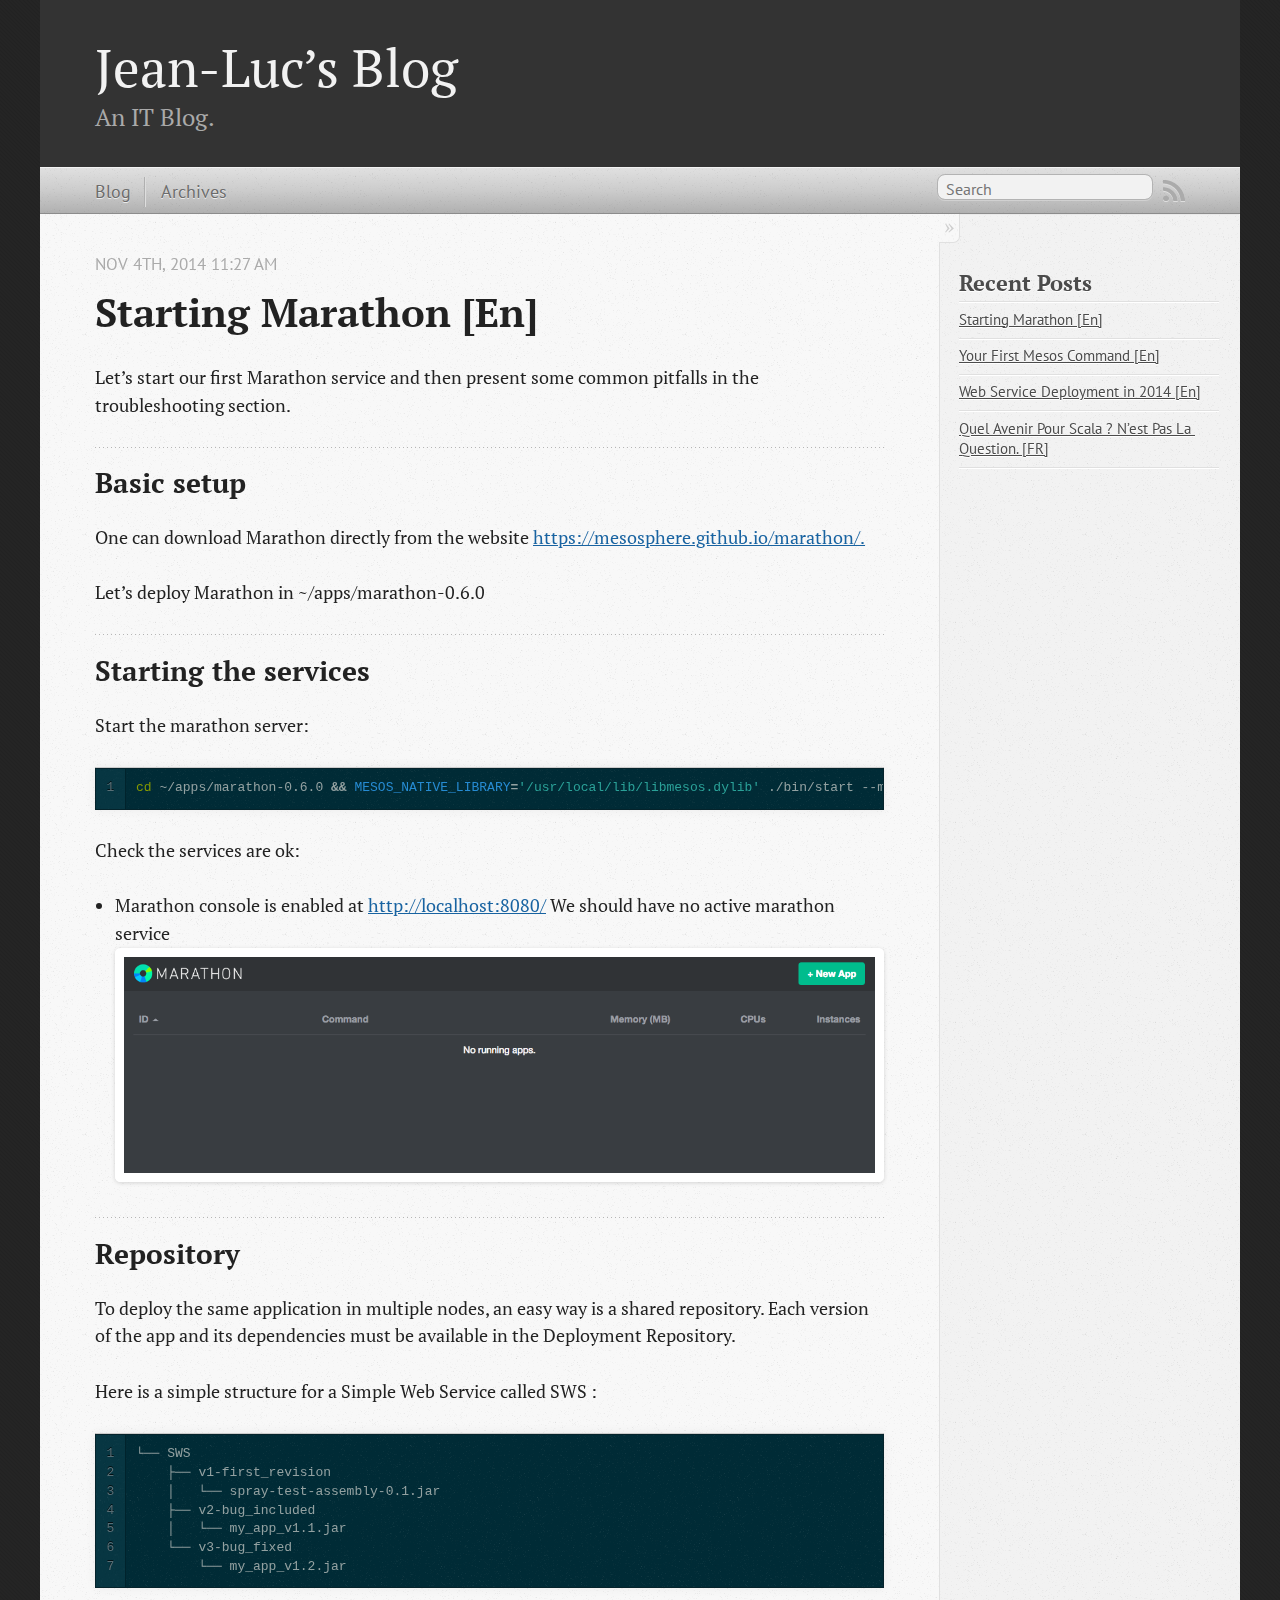
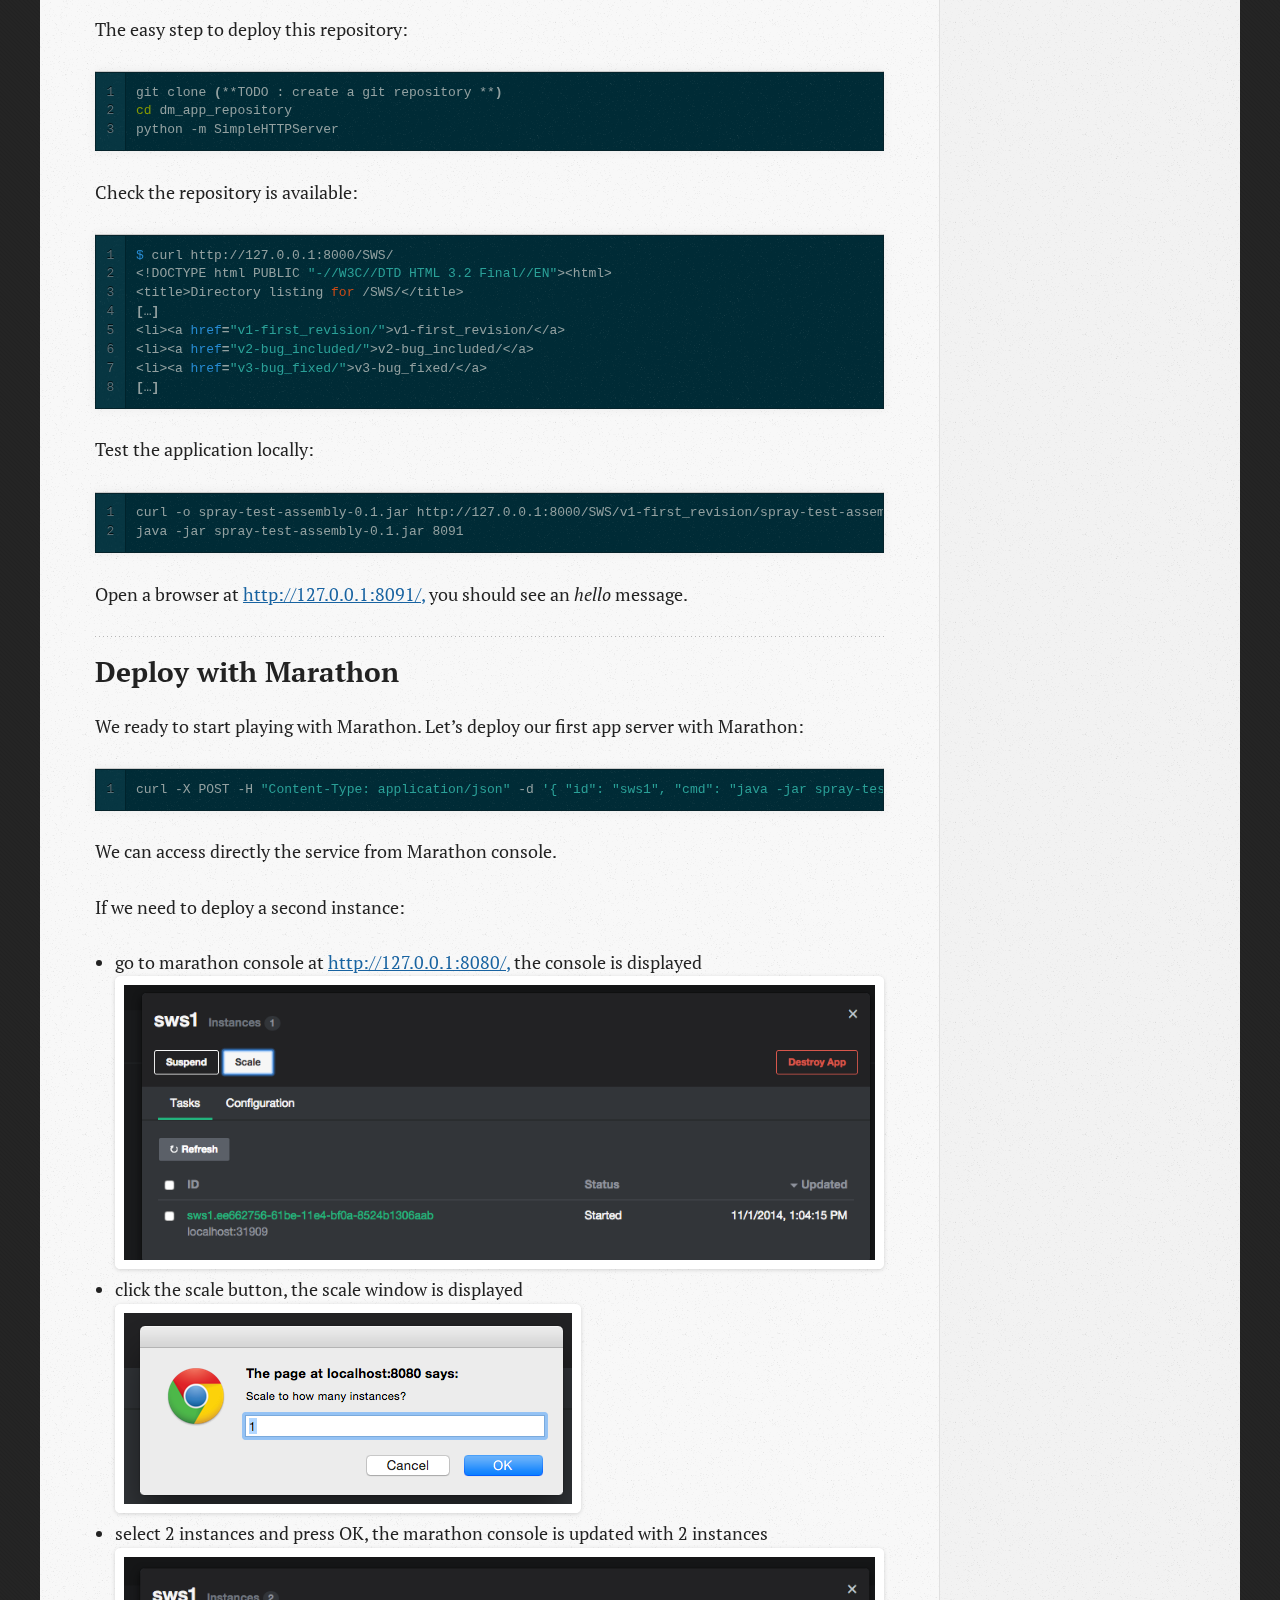
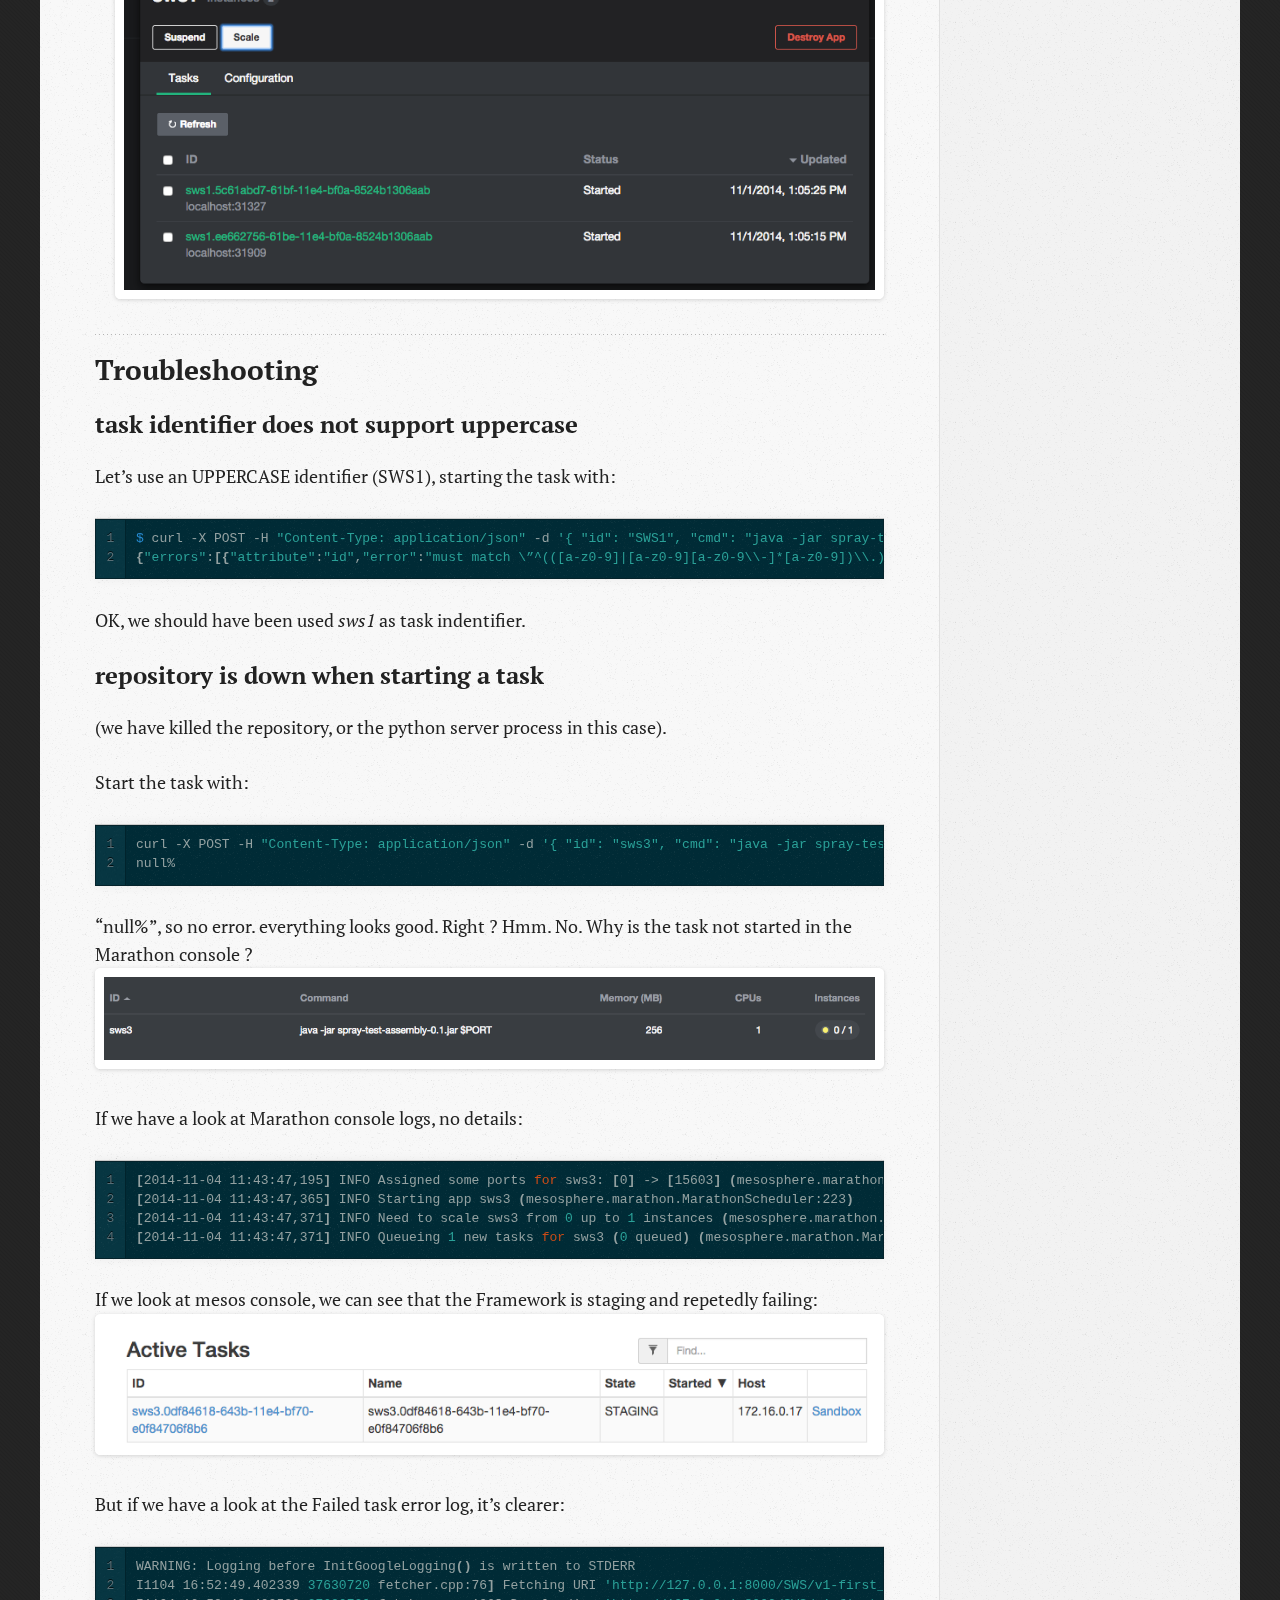
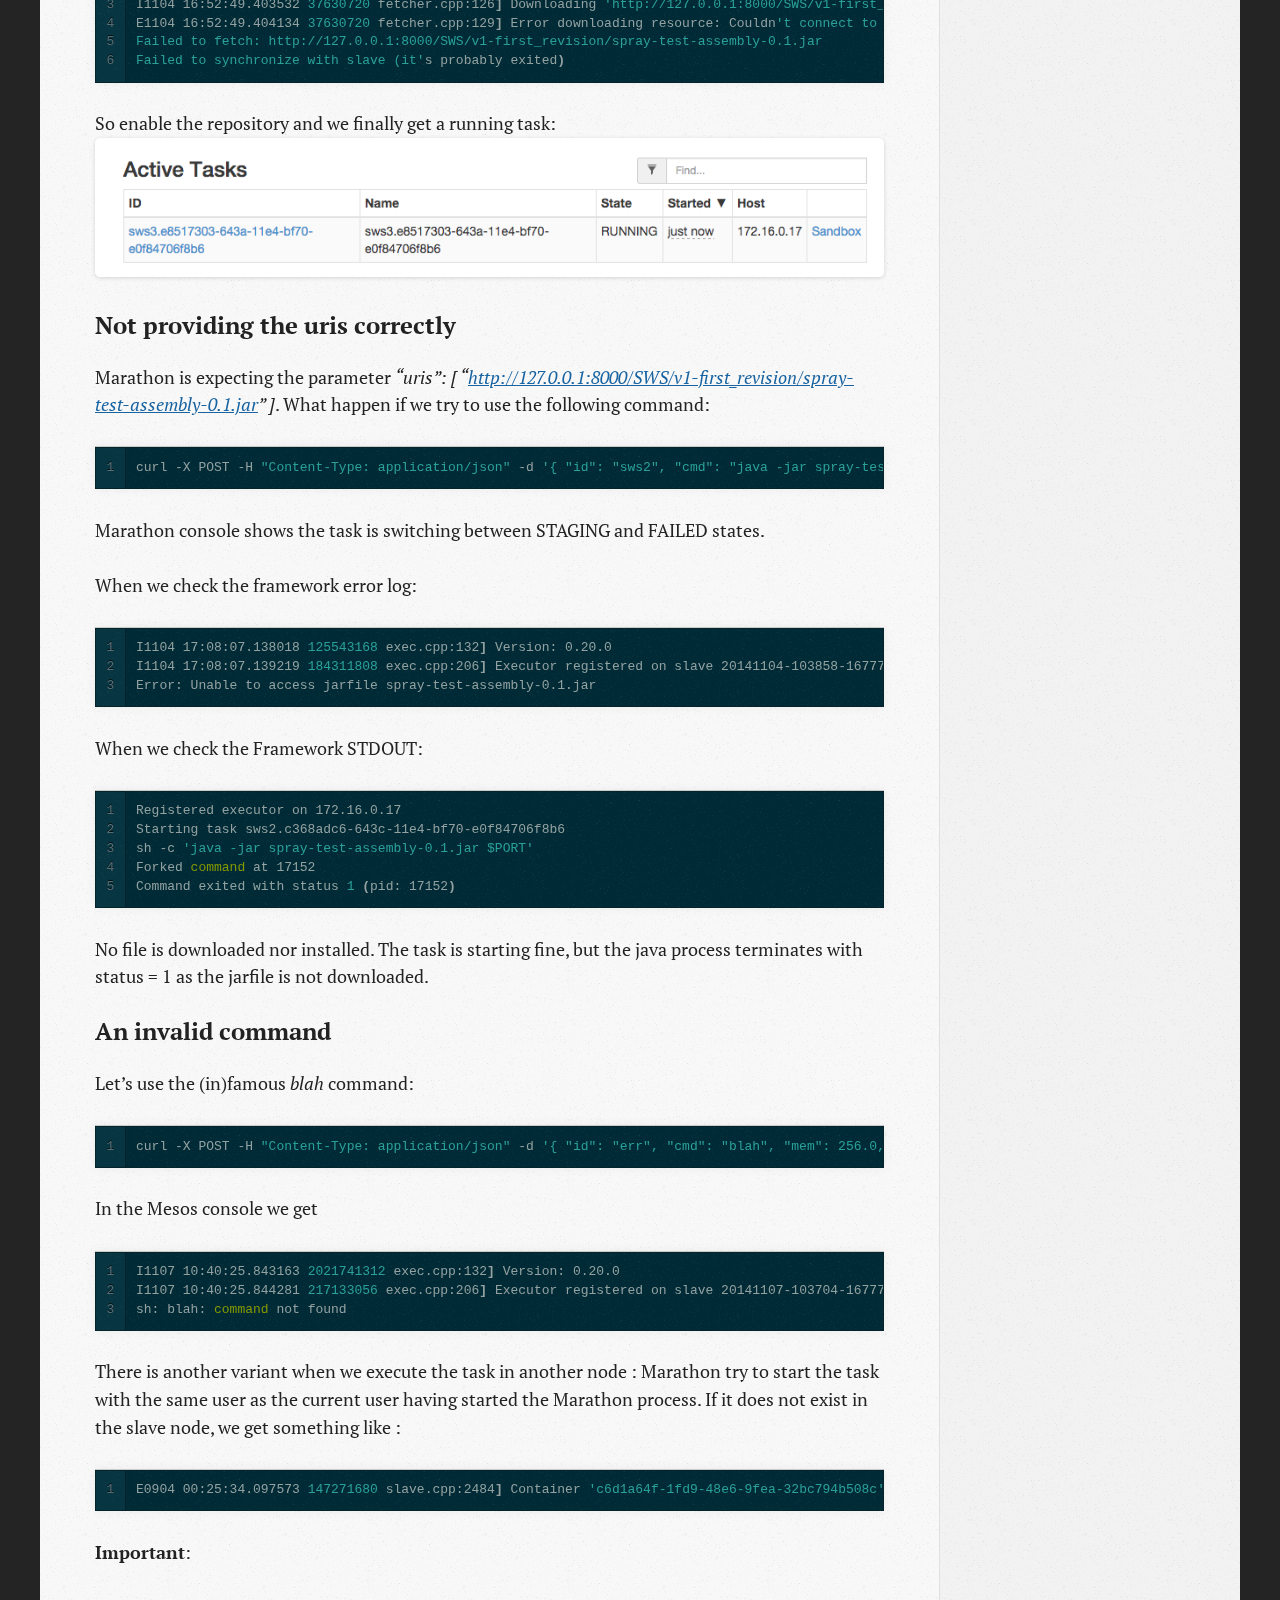
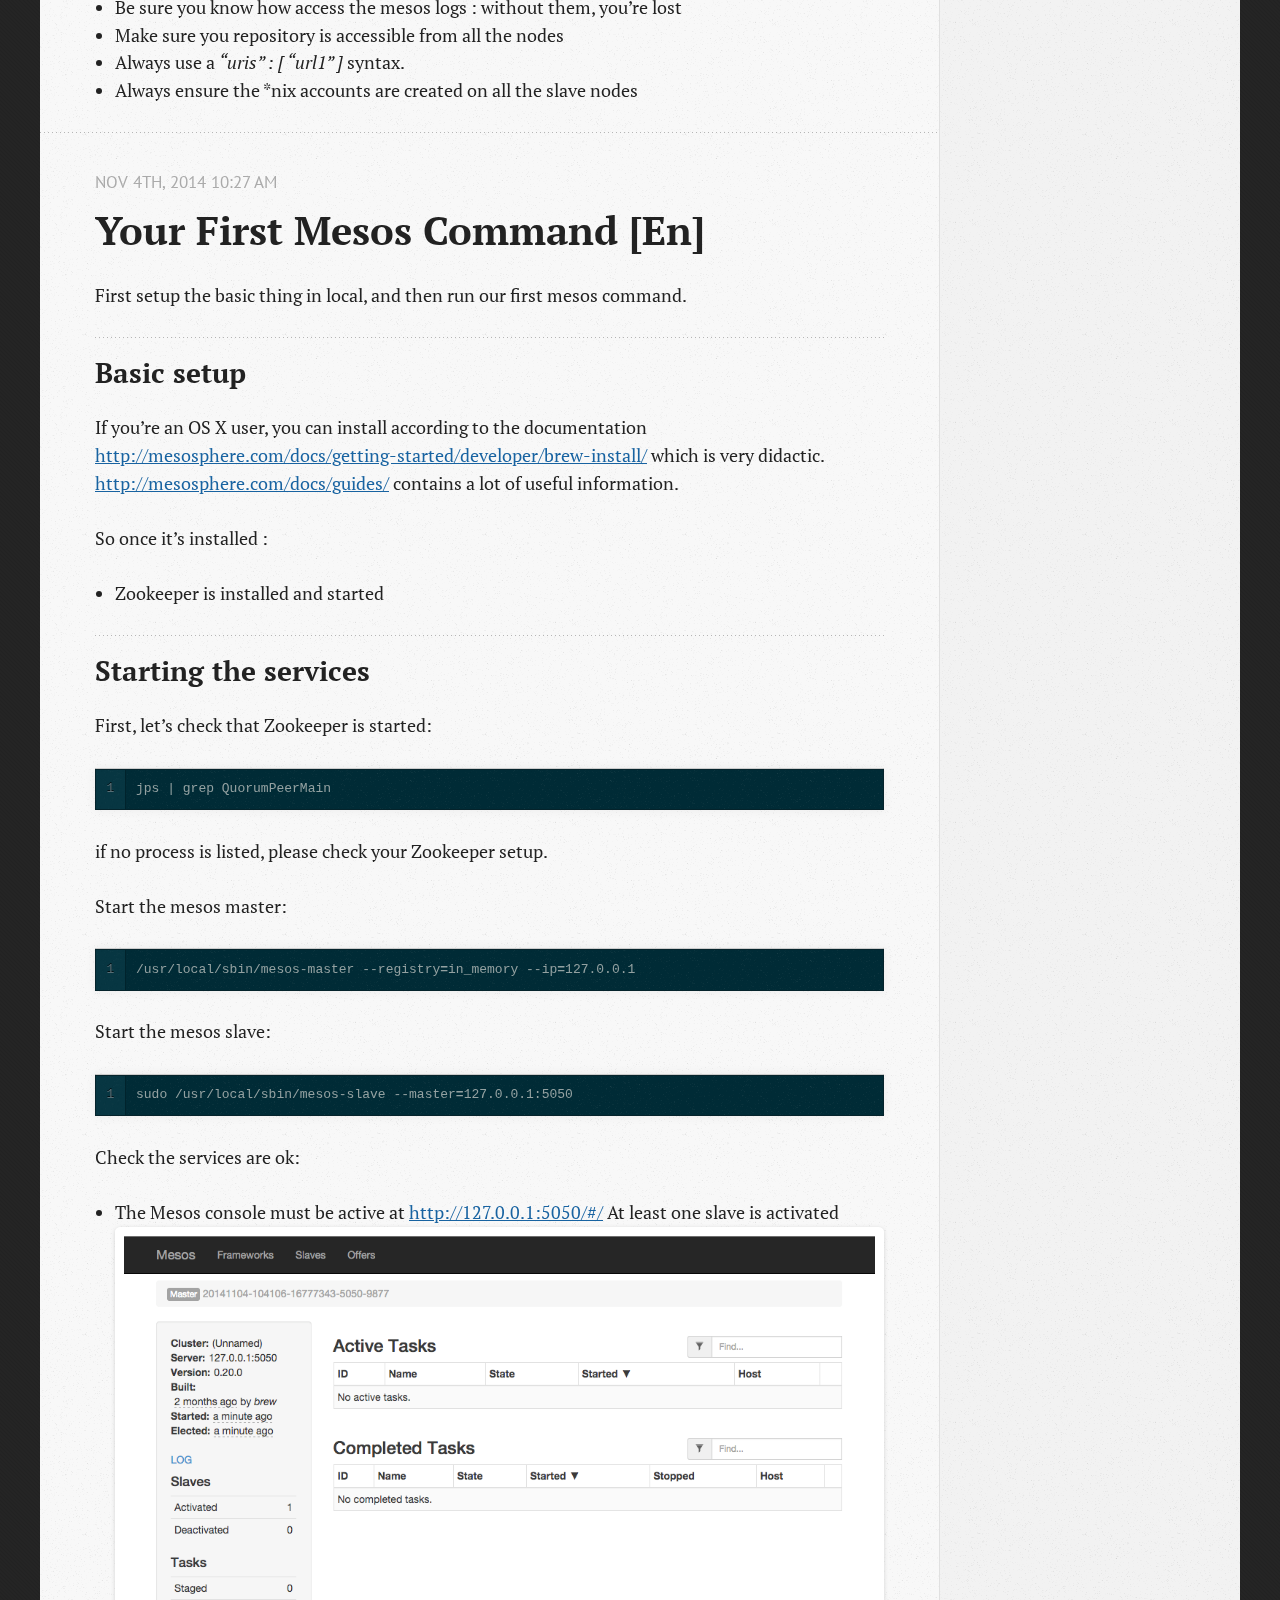
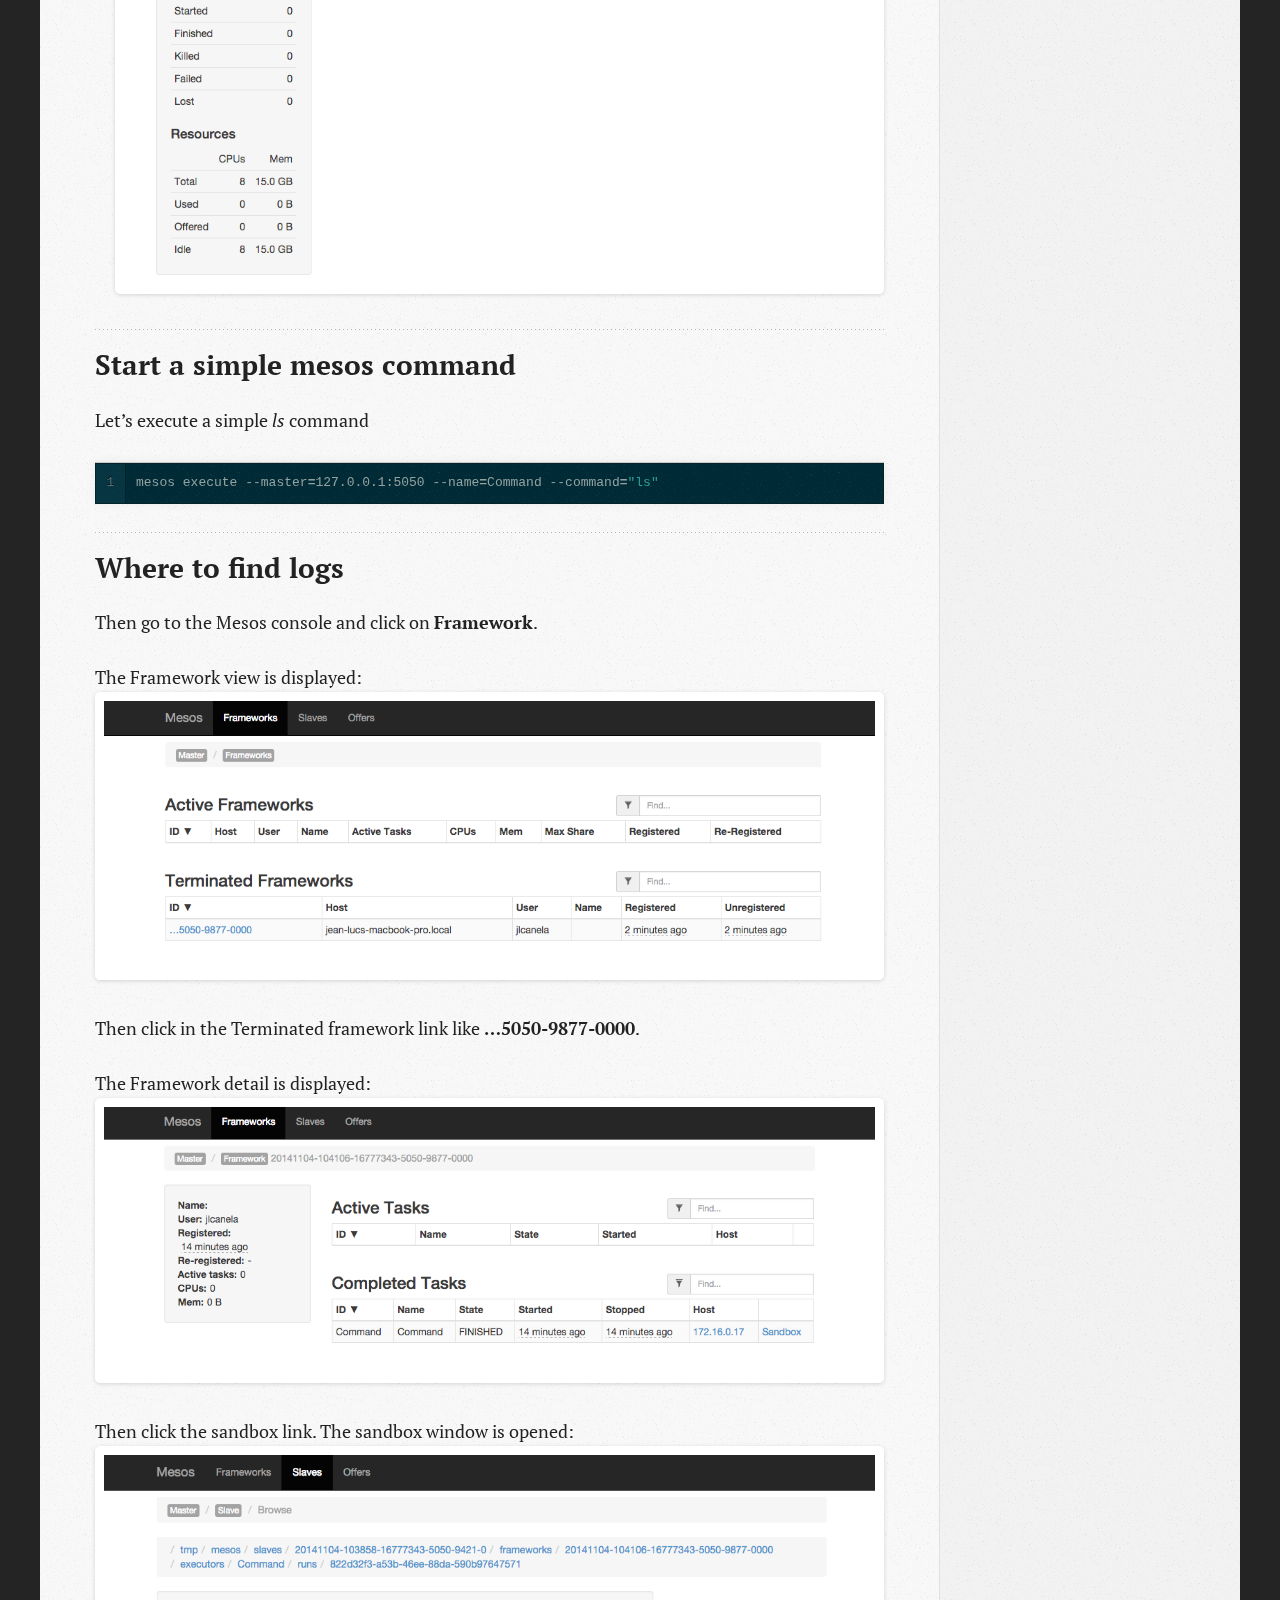
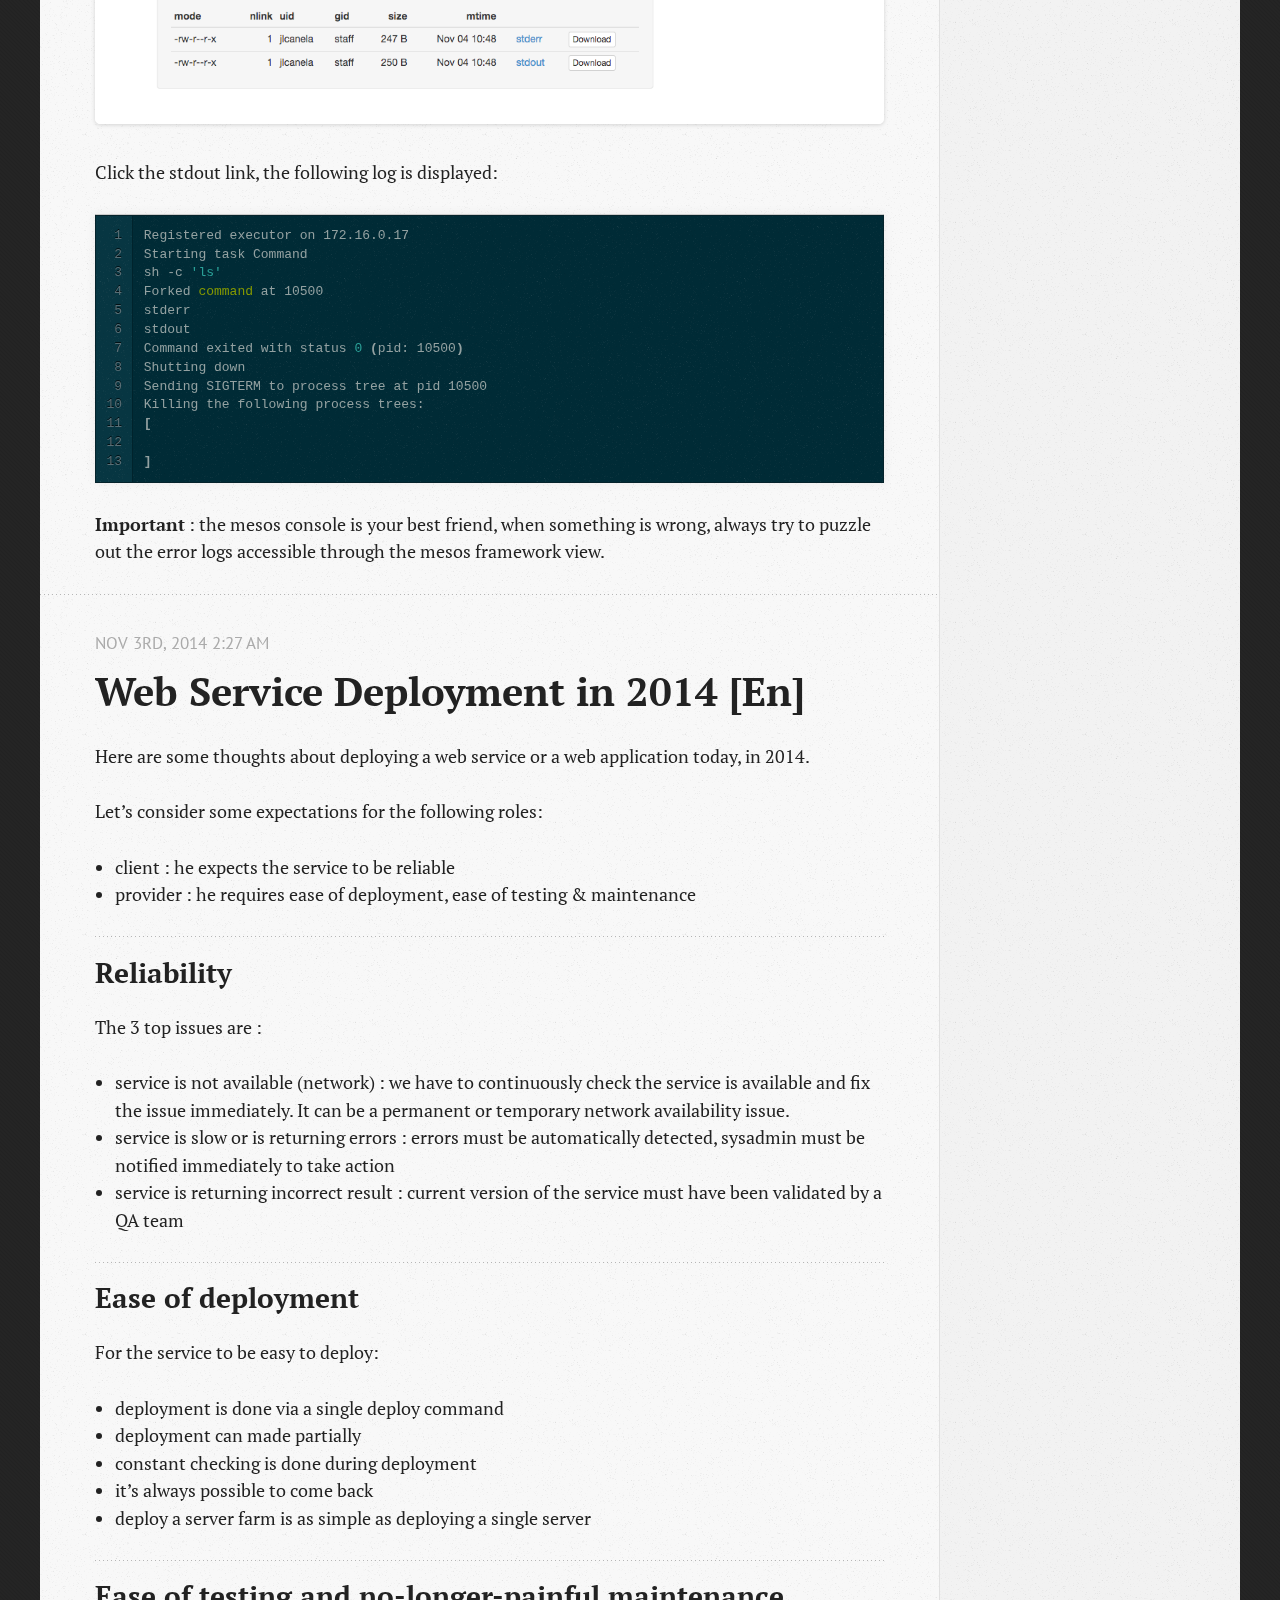
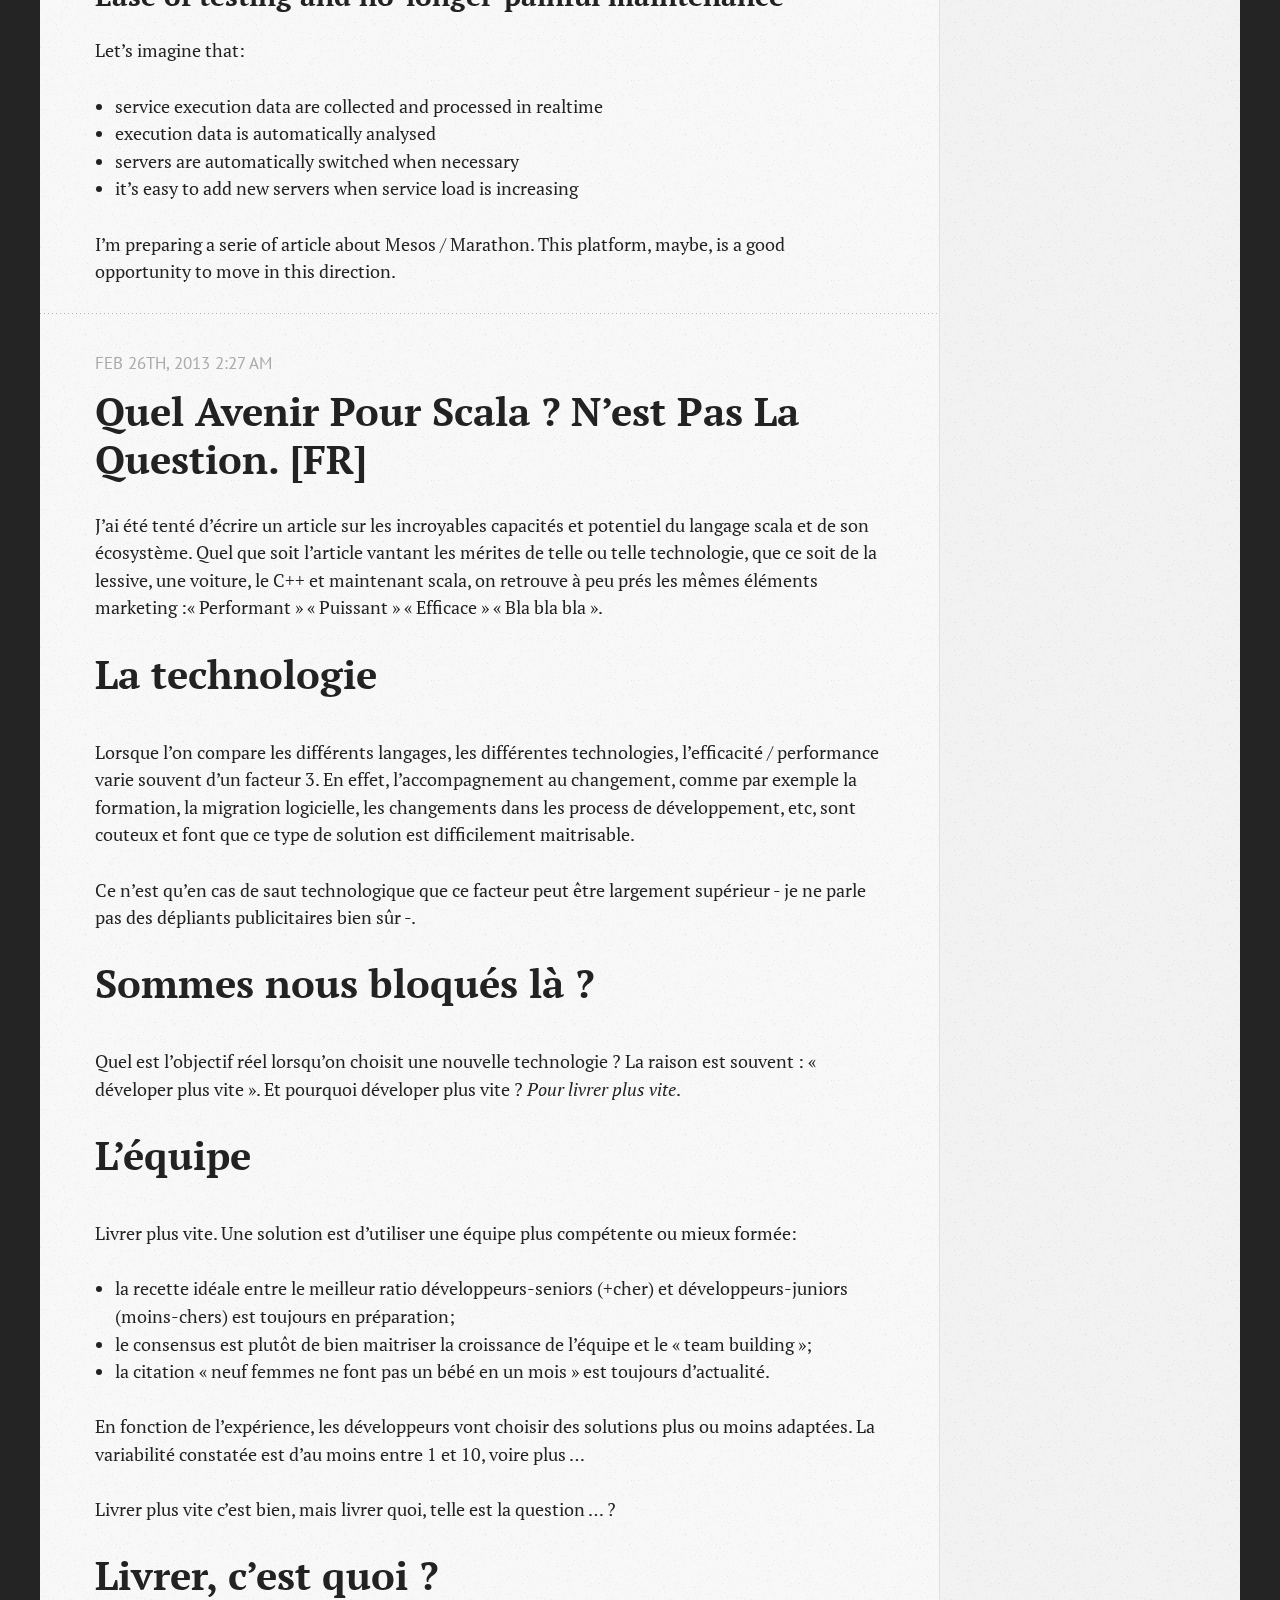
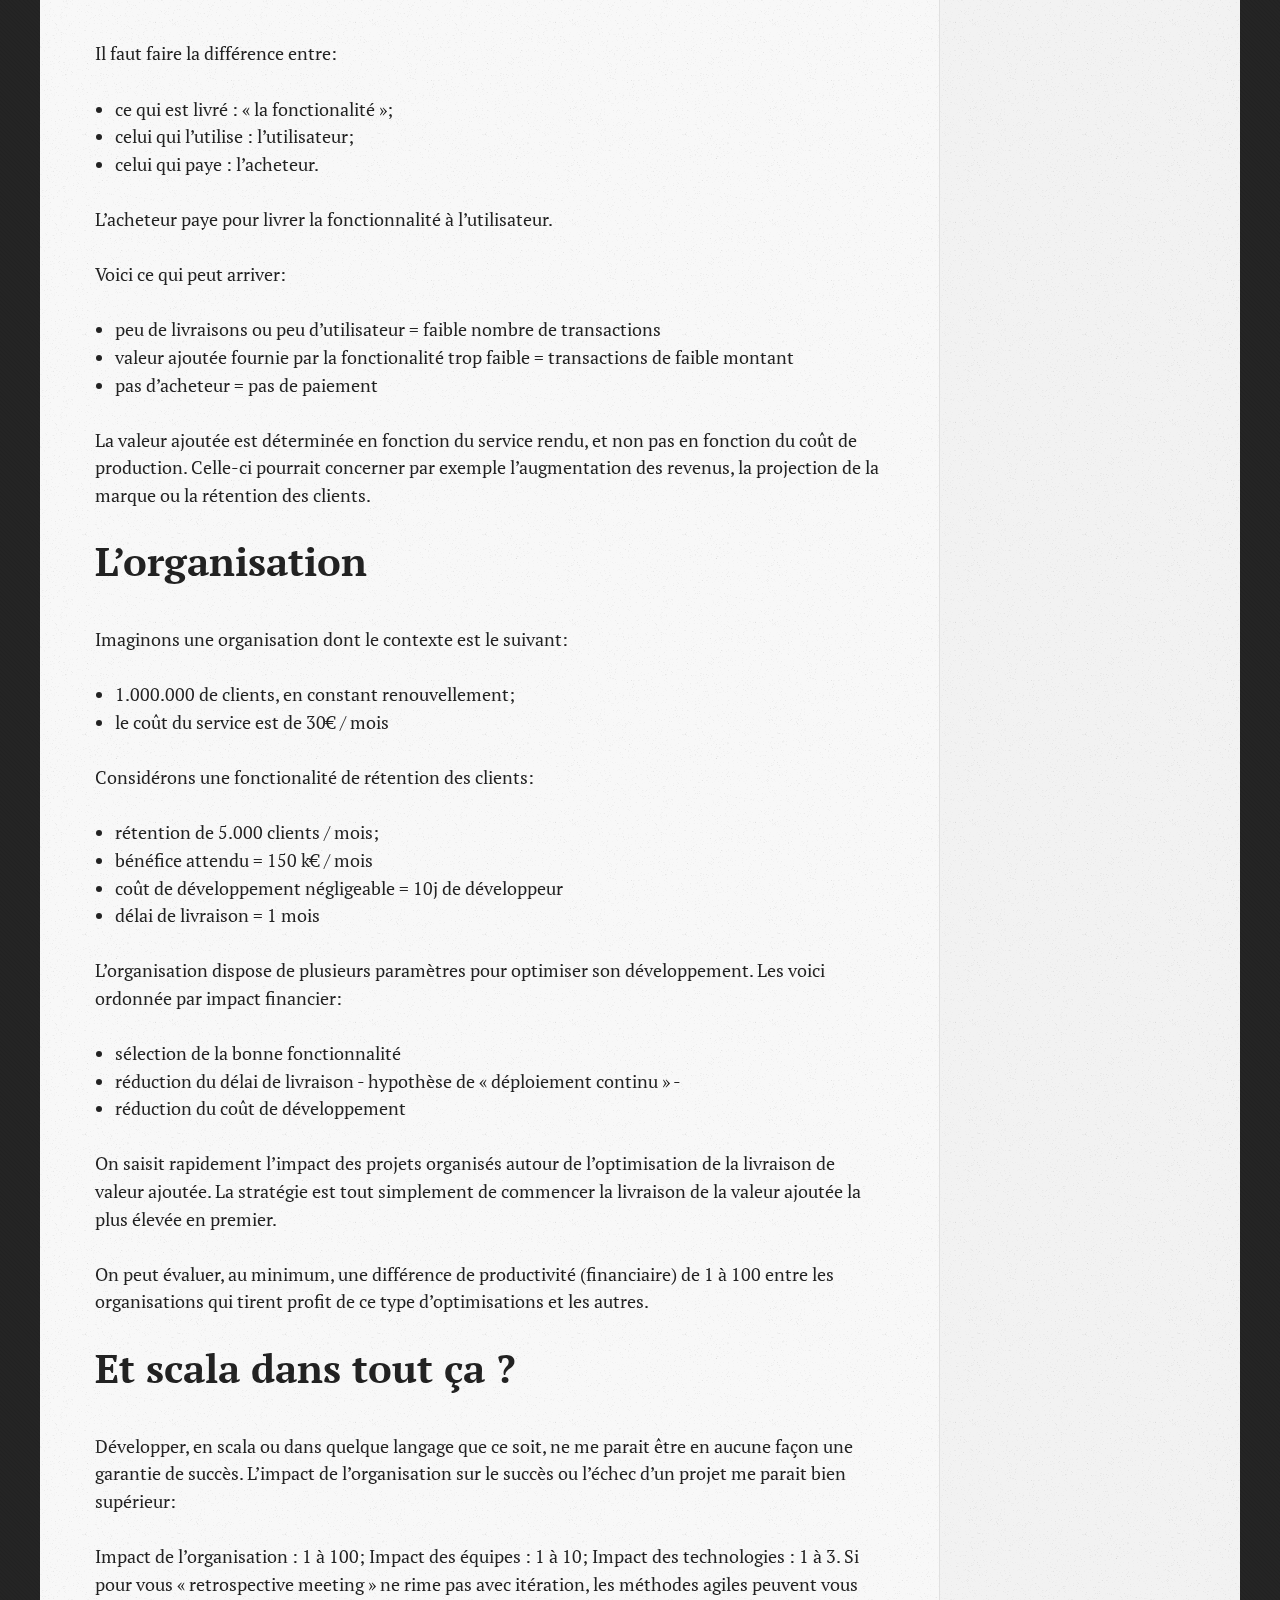
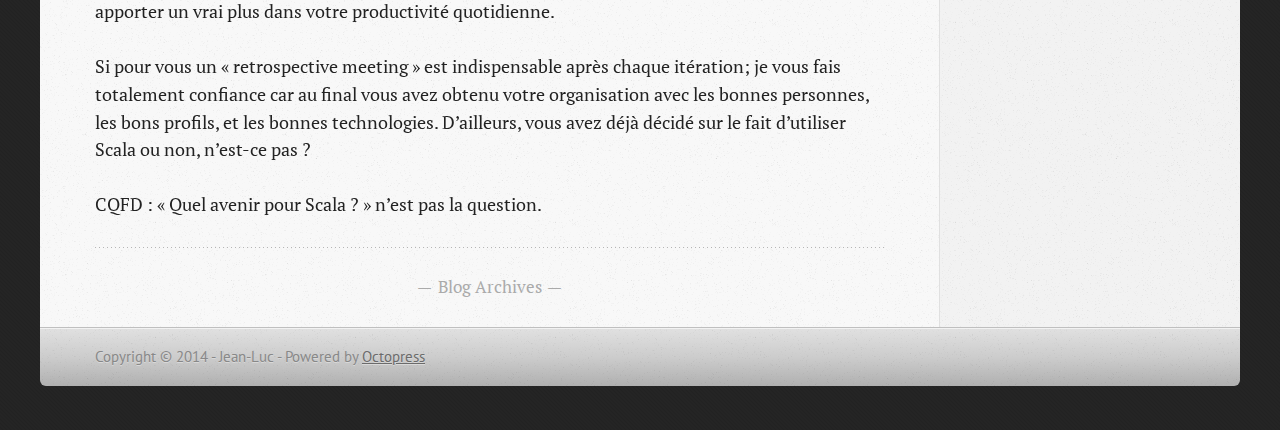
<file: index.html>
<!DOCTYPE html>
<!--[if IEMobile 7 ]><html class="no-js iem7"><![endif]-->
<!--[if lt IE 9]><html class="no-js lte-ie8"><![endif]-->
<!--[if (gt IE 8)|(gt IEMobile 7)|!(IEMobile)|!(IE)]><!--><html class="no-js" lang="en"><!--<![endif]-->
<head>
  <meta charset="utf-8">
  <title>Jean-Luc&#8217;s Blog</title>
  <meta name="author" content="Jean-Luc">

  
  <meta name="description" content="Let&rsquo;s start our first Marathon service and then present some common pitfalls in the troubleshooting section. Basic setup One can download &hellip;">
  

  <!-- http://t.co/dKP3o1e -->
  <meta name="HandheldFriendly" content="True">
  <meta name="MobileOptimized" content="320">
  <meta name="viewport" content="width=device-width, initial-scale=1">

  
  <link rel="canonical" href="http://jlcanela.github.io">
  <link href="/favicon.png" rel="icon">
  <link href="/stylesheets/screen.css" media="screen, projection" rel="stylesheet" type="text/css">
  <link href="/atom.xml" rel="alternate" title="Jean-Luc's Blog" type="application/atom+xml">
  <script src="/javascripts/modernizr-2.0.js"></script>
  <script src="//ajax.googleapis.com/ajax/libs/jquery/1.9.1/jquery.min.js"></script>
  <script>!window.jQuery && document.write(unescape('%3Cscript src="./javascripts/libs/jquery.min.js"%3E%3C/script%3E'))</script>
  <script src="/javascripts/octopress.js" type="text/javascript"></script>
  <!--Fonts from Google"s Web font directory at http://google.com/webfonts -->
<link href="//fonts.googleapis.com/css?family=PT+Serif:regular,italic,bold,bolditalic" rel="stylesheet" type="text/css">
<link href="//fonts.googleapis.com/css?family=PT+Sans:regular,italic,bold,bolditalic" rel="stylesheet" type="text/css">

  

</head>

<body   >
  <header role="banner"><hgroup>
  <h1><a href="/">Jean-Luc&#8217;s Blog</a></h1>
  
    <h2>An IT Blog.</h2>
  
</hgroup>

</header>
  <nav role="navigation"><ul class="subscription" data-subscription="rss">
  <li><a href="/atom.xml" rel="subscribe-rss" title="subscribe via RSS">RSS</a></li>
  
</ul>
  
<form action="https://www.google.com/search" method="get">
  <fieldset role="search">
    <input type="hidden" name="q" value="site:jlcanela.github.io" />
    <input class="search" type="text" name="q" results="0" placeholder="Search"/>
  </fieldset>
</form>
  
<ul class="main-navigation">
  <li><a href="/">Blog</a></li>
  <li><a href="/blog/archives">Archives</a></li>
</ul>

</nav>
  <div id="main">
    <div id="content">
      <div class="blog-index">
  
  
  
    <article>
      
  <header>
    
      <h1 class="entry-title"><a href="/blog/2014/11/04/starting-marathon/">Starting Marathon [En]</a></h1>
    
    
      <p class="meta">
        




<time class='entry-date' datetime='2014-11-04T11:27:22+01:00'><span class='date'><span class='date-month'>Nov</span> <span class='date-day'>4</span><span class='date-suffix'>th</span>, <span class='date-year'>2014</span></span> <span class='time'>11:27 am</span></time>
        
      </p>
    
  </header>


  <div class="entry-content"><p>Let&rsquo;s start our first Marathon service and then present some common pitfalls in the troubleshooting section.</p>

<h2>Basic setup</h2>

<p>One can download Marathon directly from the website <a href="https://mesosphere.github.io/marathon/.">https://mesosphere.github.io/marathon/.</a></p>

<p>Let&rsquo;s deploy Marathon in ~/apps/marathon-0.6.0</p>

<h2>Starting the services</h2>

<p>Start the marathon server:</p>

<figure class='code'><figcaption><span></span></figcaption><div class="highlight"><table><tr><td class="gutter"><pre class="line-numbers"><span class='line-number'>1</span>
</pre></td><td class='code'><pre><code class='bash'><span class='line'><span class="nb">cd</span> ~/apps/marathon-0.6.0 <span class="o">&amp;&amp;</span> <span class="nv">MESOS_NATIVE_LIBRARY</span><span class="o">=</span><span class="s1">&#39;/usr/local/lib/libmesos.dylib&#39;</span> ./bin/start --master localhost:5050 --zk zk://localhost:2181/marathon
</span></code></pre></td></tr></table></div></figure>


<p>Check the services are ok:</p>

<ul>
<li>Marathon console is enabled at <a href="http://localhost:8080/">http://localhost:8080/</a>
We should have no active marathon service
<img src="/images/marathon_console.png" title="Marathon console" alt="Marathon Console" /></li>
</ul>


<h2>Repository</h2>

<p>To deploy the same application in multiple nodes, an easy way is a shared repository.
Each version of the app and its dependencies must be available in the Deployment Repository.</p>

<p>Here is a simple structure for a Simple Web Service called SWS :</p>

<figure class='code'><figcaption><span></span></figcaption><div class="highlight"><table><tr><td class="gutter"><pre class="line-numbers"><span class='line-number'>1</span>
<span class='line-number'>2</span>
<span class='line-number'>3</span>
<span class='line-number'>4</span>
<span class='line-number'>5</span>
<span class='line-number'>6</span>
<span class='line-number'>7</span>
</pre></td><td class='code'><pre><code class='bash'><span class='line'>└── SWS
</span><span class='line'>    ├── v1-first_revision
</span><span class='line'>    │   └── spray-test-assembly-0.1.jar
</span><span class='line'>    ├── v2-bug_included
</span><span class='line'>    │   └── my_app_v1.1.jar
</span><span class='line'>    └── v3-bug_fixed
</span><span class='line'>        └── my_app_v1.2.jar
</span></code></pre></td></tr></table></div></figure>


<p>The easy step to deploy this repository:</p>

<figure class='code'><figcaption><span></span></figcaption><div class="highlight"><table><tr><td class="gutter"><pre class="line-numbers"><span class='line-number'>1</span>
<span class='line-number'>2</span>
<span class='line-number'>3</span>
</pre></td><td class='code'><pre><code class='bash'><span class='line'>git clone <span class="o">(</span>**TODO : create a git repository **<span class="o">)</span>
</span><span class='line'><span class="nb">cd </span>dm_app_repository
</span><span class='line'>python -m SimpleHTTPServer
</span></code></pre></td></tr></table></div></figure>


<p>Check the repository is available: </p>

<figure class='code'><figcaption><span></span></figcaption><div class="highlight"><table><tr><td class="gutter"><pre class="line-numbers"><span class='line-number'>1</span>
<span class='line-number'>2</span>
<span class='line-number'>3</span>
<span class='line-number'>4</span>
<span class='line-number'>5</span>
<span class='line-number'>6</span>
<span class='line-number'>7</span>
<span class='line-number'>8</span>
</pre></td><td class='code'><pre><code class='bash'><span class='line'><span class="nv">$ </span>curl http://127.0.0.1:8000/SWS/
</span><span class='line'>&lt;!DOCTYPE html PUBLIC <span class="s2">&quot;-//W3C//DTD HTML 3.2 Final//EN&quot;</span>&gt;&lt;html&gt;
</span><span class='line'>&lt;title&gt;Directory listing <span class="k">for</span> /SWS/&lt;/title&gt;
</span><span class='line'><span class="o">[</span>…<span class="o">]</span>
</span><span class='line'>&lt;li&gt;&lt;a <span class="nv">href</span><span class="o">=</span><span class="s2">&quot;v1-first_revision/&quot;</span>&gt;v1-first_revision/&lt;/a&gt;
</span><span class='line'>&lt;li&gt;&lt;a <span class="nv">href</span><span class="o">=</span><span class="s2">&quot;v2-bug_included/&quot;</span>&gt;v2-bug_included/&lt;/a&gt;
</span><span class='line'>&lt;li&gt;&lt;a <span class="nv">href</span><span class="o">=</span><span class="s2">&quot;v3-bug_fixed/&quot;</span>&gt;v3-bug_fixed/&lt;/a&gt;
</span><span class='line'><span class="o">[</span>…<span class="o">]</span>
</span></code></pre></td></tr></table></div></figure>


<p>Test the application locally:</p>

<figure class='code'><figcaption><span></span></figcaption><div class="highlight"><table><tr><td class="gutter"><pre class="line-numbers"><span class='line-number'>1</span>
<span class='line-number'>2</span>
</pre></td><td class='code'><pre><code class='bash'><span class='line'>curl -o spray-test-assembly-0.1.jar http://127.0.0.1:8000/SWS/v1-first_revision/spray-test-assembly-0.1.jar
</span><span class='line'>java -jar spray-test-assembly-0.1.jar 8091
</span></code></pre></td></tr></table></div></figure>


<p>Open a browser at <a href="http://127.0.0.1:8091/,">http://127.0.0.1:8091/,</a> you should see an <em>hello</em> message.</p>

<h2>Deploy with Marathon</h2>

<p>We ready to start playing with Marathon. Let’s deploy our first app server with Marathon:</p>

<figure class='code'><figcaption><span></span></figcaption><div class="highlight"><table><tr><td class="gutter"><pre class="line-numbers"><span class='line-number'>1</span>
</pre></td><td class='code'><pre><code class='bash'><span class='line'>curl -X POST -H <span class="s2">&quot;Content-Type: application/json&quot;</span> -d <span class="s1">&#39;{ &quot;id&quot;: &quot;sws1&quot;, &quot;cmd&quot;: &quot;java -jar spray-test-assembly-0.1.jar $PORT&quot;, &quot;mem&quot;: 256.0, &quot;instances&quot;: 1, &quot;uris&quot;: [ &quot;http://127.0.0.1:8000/SWS/v1-first_revision/spray-test-assembly-0.1.jar&quot; ]}&#39;</span> http://127.0.0.1:8080/v2/apps
</span></code></pre></td></tr></table></div></figure>


<p>We can access directly the service from Marathon console.</p>

<p>If we need to deploy a second instance:</p>

<ul>
<li>go to marathon console at <a href="http://127.0.0.1:8080/,">http://127.0.0.1:8080/,</a> the console is displayed
<img src="/images/marathon_console_app.png" title="Marathon Console" alt="Marathon Console" /></li>
<li>click the scale button, the scale window is displayed
<img src="/images/marathon_scale_window.png" title="Scale Window" alt="Scale Window" /></li>
<li>select 2 instances and press OK, the marathon console is updated with 2 instances
<img src="/images/marathon_updated_servers.png" title="Marathon Console with 2 instances" alt="Marathon Console with 2 instances" /></li>
</ul>


<h2>Troubleshooting</h2>

<h3>task identifier does not support uppercase</h3>

<p>Let&rsquo;s use an UPPERCASE identifier (SWS1), starting the task with:</p>

<figure class='code'><figcaption><span></span></figcaption><div class="highlight"><table><tr><td class="gutter"><pre class="line-numbers"><span class='line-number'>1</span>
<span class='line-number'>2</span>
</pre></td><td class='code'><pre><code class='bash'><span class='line'><span class="nv">$ </span>curl -X POST -H <span class="s2">&quot;Content-Type: application/json&quot;</span> -d <span class="s1">&#39;{ &quot;id&quot;: &quot;SWS1&quot;, &quot;cmd&quot;: &quot;java -jar spray-test-assembly-0.1.jar $PORT&quot;, &quot;mem&quot;: 256.0, &quot;instances&quot;: 1, &quot;uris&quot;: [ &quot;http://127.0.0.1:8000/SWS/v1-first_revision/spray-test-assembly-0.1.jar&quot; ]}&#39;</span> http://127.0.0.1:8080/v2/apps
</span><span class='line'><span class="o">{</span><span class="s2">&quot;errors&quot;</span>:<span class="o">[{</span><span class="s2">&quot;attribute&quot;</span>:<span class="s2">&quot;id&quot;</span>,<span class="s2">&quot;error&quot;</span>:<span class="s2">&quot;must match \”^(([a-z0-9]|[a-z0-9][a-z0-9\\-]*[a-z0-9])\\.)*([a-z0-9]|[a-z0-9][a-z0-9\\-]*[a-z0-9])$\&quot;&quot;</span><span class="o">}]}</span>%
</span></code></pre></td></tr></table></div></figure>


<p>OK, we should have been used <em>sws1</em> as task indentifier.</p>

<h3>repository is down when starting a task</h3>

<p>(we have killed the repository, or the python server process in this case).</p>

<p>Start the task with:</p>

<figure class='code'><figcaption><span></span></figcaption><div class="highlight"><table><tr><td class="gutter"><pre class="line-numbers"><span class='line-number'>1</span>
<span class='line-number'>2</span>
</pre></td><td class='code'><pre><code class='bash'><span class='line'>curl -X POST -H <span class="s2">&quot;Content-Type: application/json&quot;</span> -d <span class="s1">&#39;{ &quot;id&quot;: &quot;sws3&quot;, &quot;cmd&quot;: &quot;java -jar spray-test-assembly-0.1.jar $PORT&quot;, &quot;mem&quot;: 256.0, &quot;instances&quot;: 1, &quot;uris&quot;: [&quot;http://127.0.0.1:8000/SWS/v1-first_revision/spray-test-assembly-0.1.jar&quot;] }&#39;</span> http://127.0.0.1:8080/v2/apps
</span><span class='line'>null%
</span></code></pre></td></tr></table></div></figure>


<p>&ldquo;null%&rdquo;, so no error. everything looks good. Right ? Hmm. No.
Why is the task not started in the Marathon console ? 
<img src="/images/marathon_unstarted_task.png" title="Unstarted task" alt="Unstarted task" /></p>

<p>If we have a look at Marathon console logs, no details: </p>

<figure class='code'><figcaption><span></span></figcaption><div class="highlight"><table><tr><td class="gutter"><pre class="line-numbers"><span class='line-number'>1</span>
<span class='line-number'>2</span>
<span class='line-number'>3</span>
<span class='line-number'>4</span>
</pre></td><td class='code'><pre><code class='bash'><span class='line'><span class="o">[</span>2014-11-04 11:43:47,195<span class="o">]</span> INFO Assigned some ports <span class="k">for</span> sws3: <span class="o">[</span>0<span class="o">]</span> -&gt; <span class="o">[</span>15603<span class="o">]</span> <span class="o">(</span>mesosphere.marathon.MarathonSchedulerService:78<span class="o">)</span>
</span><span class='line'><span class="o">[</span>2014-11-04 11:43:47,365<span class="o">]</span> INFO Starting app sws3 <span class="o">(</span>mesosphere.marathon.MarathonScheduler:223<span class="o">)</span>
</span><span class='line'><span class="o">[</span>2014-11-04 11:43:47,371<span class="o">]</span> INFO Need to scale sws3 from <span class="m">0</span> up to <span class="m">1</span> instances <span class="o">(</span>mesosphere.marathon.MarathonScheduler:338<span class="o">)</span>
</span><span class='line'><span class="o">[</span>2014-11-04 11:43:47,371<span class="o">]</span> INFO Queueing <span class="m">1</span> new tasks <span class="k">for</span> sws3 <span class="o">(</span><span class="m">0</span> queued<span class="o">)</span> <span class="o">(</span>mesosphere.marathon.MarathonScheduler:344<span class="o">)</span>
</span></code></pre></td></tr></table></div></figure>


<p>If we look at mesos console, we can see that the Framework is staging and repetedly failing:
<img src="/images/marathon_task_staging.png" title="Staging task" alt="Staging task" /></p>

<p>But if we have a look at the Failed task error log, it&rsquo;s clearer:</p>

<figure class='code'><figcaption><span></span></figcaption><div class="highlight"><table><tr><td class="gutter"><pre class="line-numbers"><span class='line-number'>1</span>
<span class='line-number'>2</span>
<span class='line-number'>3</span>
<span class='line-number'>4</span>
<span class='line-number'>5</span>
<span class='line-number'>6</span>
</pre></td><td class='code'><pre><code class='bash'><span class='line'>WARNING: Logging before InitGoogleLogging<span class="o">()</span> is written to STDERR
</span><span class='line'>I1104 16:52:49.402339 <span class="m">37630720</span> fetcher.cpp:76<span class="o">]</span> Fetching URI <span class="s1">&#39;http://127.0.0.1:8000/SWS/v1-first_revision/spray-test-assembly-0.1.jar&#39;</span>
</span><span class='line'>I1104 16:52:49.403532 <span class="m">37630720</span> fetcher.cpp:126<span class="o">]</span> Downloading <span class="s1">&#39;http://127.0.0.1:8000/SWS/v1-first_revision/spray-test-assembly-0.1.jar&#39;</span> to <span class="s1">&#39;/tmp/mesos/slaves/20141104-103858-16777343-5050-9421-0/frameworks/20140902-013203-16777343-5050-4471-0000/executors/sws3.a09d4717-643a-11e4-bf70-e0f84706f8b6/runs/4209c508-40b7-4660-8c15-6b8a1a5dbe23/spray-test-assembly-0.1.jar&#39;</span>
</span><span class='line'>E1104 16:52:49.404134 <span class="m">37630720</span> fetcher.cpp:129<span class="o">]</span> Error downloading resource: Couldn<span class="s1">&#39;t connect to server</span>
</span><span class='line'><span class="s1">Failed to fetch: http://127.0.0.1:8000/SWS/v1-first_revision/spray-test-assembly-0.1.jar</span>
</span><span class='line'><span class="s1">Failed to synchronize with slave (it&#39;</span>s probably exited<span class="o">)</span>
</span></code></pre></td></tr></table></div></figure>


<p>So enable the repository and we finally get a running task: 
<img src="/images/marathon_task_running.png" title="Running task" alt="Running task" /></p>

<h3>Not providing the uris correctly</h3>

<p>Marathon is expecting the parameter <em>&ldquo;uris&rdquo;: [ &ldquo;<a href="http://127.0.0.1:8000/SWS/v1-first_revision/spray-test-assembly-0.1.jar">http://127.0.0.1:8000/SWS/v1-first_revision/spray-test-assembly-0.1.jar</a>&rdquo; ]</em>. What happen if we try to use the following command:</p>

<figure class='code'><figcaption><span></span></figcaption><div class="highlight"><table><tr><td class="gutter"><pre class="line-numbers"><span class='line-number'>1</span>
</pre></td><td class='code'><pre><code class='bash'><span class='line'>curl -X POST -H <span class="s2">&quot;Content-Type: application/json&quot;</span> -d <span class="s1">&#39;{ &quot;id&quot;: &quot;sws2&quot;, &quot;cmd&quot;: &quot;java -jar spray-test-assembly-0.1.jar $PORT&quot;, &quot;mem&quot;: 256.0, &quot;instances&quot;: 1, &quot;uri&quot;: &quot;http://127.0.0.1:8000/SWS/v1-first_revision/spray-test-assembly-0.1.jar&quot; }&#39;</span> http://127.0.0.1:8080/v2/apps
</span></code></pre></td></tr></table></div></figure>


<p>Marathon console shows the task is switching between STAGING and FAILED states.</p>

<p>When we check the framework error log:</p>

<figure class='code'><figcaption><span></span></figcaption><div class="highlight"><table><tr><td class="gutter"><pre class="line-numbers"><span class='line-number'>1</span>
<span class='line-number'>2</span>
<span class='line-number'>3</span>
</pre></td><td class='code'><pre><code class='bash'><span class='line'>I1104 17:08:07.138018 <span class="m">125543168</span> exec.cpp:132<span class="o">]</span> Version: 0.20.0
</span><span class='line'>I1104 17:08:07.139219 <span class="m">184311808</span> exec.cpp:206<span class="o">]</span> Executor registered on slave 20141104-103858-16777343-5050-9421-0
</span><span class='line'>Error: Unable to access jarfile spray-test-assembly-0.1.jar
</span></code></pre></td></tr></table></div></figure>


<p>When we check the Framework STDOUT:</p>

<figure class='code'><figcaption><span></span></figcaption><div class="highlight"><table><tr><td class="gutter"><pre class="line-numbers"><span class='line-number'>1</span>
<span class='line-number'>2</span>
<span class='line-number'>3</span>
<span class='line-number'>4</span>
<span class='line-number'>5</span>
</pre></td><td class='code'><pre><code class='bash'><span class='line'>Registered executor on 172.16.0.17
</span><span class='line'>Starting task sws2.c368adc6-643c-11e4-bf70-e0f84706f8b6
</span><span class='line'>sh -c <span class="s1">&#39;java -jar spray-test-assembly-0.1.jar $PORT&#39;</span>
</span><span class='line'>Forked <span class="nb">command </span>at 17152
</span><span class='line'>Command exited with status <span class="m">1</span> <span class="o">(</span>pid: 17152<span class="o">)</span>
</span></code></pre></td></tr></table></div></figure>


<p>No file is downloaded nor installed. The task is starting fine, but the java process terminates with status = 1 as the jarfile is not downloaded.</p>

<h3>An invalid command</h3>

<p>Let&rsquo;s use the (in)famous <em>blah</em> command:</p>

<figure class='code'><figcaption><span></span></figcaption><div class="highlight"><table><tr><td class="gutter"><pre class="line-numbers"><span class='line-number'>1</span>
</pre></td><td class='code'><pre><code class='bash'><span class='line'>curl -X POST -H <span class="s2">&quot;Content-Type: application/json&quot;</span> -d <span class="s1">&#39;{ &quot;id&quot;: &quot;err&quot;, &quot;cmd&quot;: &quot;blah&quot;, &quot;mem&quot;: 256.0, &quot;instances&quot;: 1 }&#39;</span> http://127.0.0.1:8080/v2/apps
</span></code></pre></td></tr></table></div></figure>


<p>In the Mesos console we get</p>

<figure class='code'><figcaption><span></span></figcaption><div class="highlight"><table><tr><td class="gutter"><pre class="line-numbers"><span class='line-number'>1</span>
<span class='line-number'>2</span>
<span class='line-number'>3</span>
</pre></td><td class='code'><pre><code class='bash'><span class='line'>I1107 10:40:25.843163 <span class="m">2021741312</span> exec.cpp:132<span class="o">]</span> Version: 0.20.0
</span><span class='line'>I1107 10:40:25.844281 <span class="m">217133056</span> exec.cpp:206<span class="o">]</span> Executor registered on slave 20141107-103704-16777343-5050-4138-0
</span><span class='line'>sh: blah: <span class="nb">command </span>not found
</span></code></pre></td></tr></table></div></figure>


<p>There is another variant when we execute the task in another node : Marathon try to start the task with the same user as the current user having started the Marathon process. If it does not exist in the slave node, we get something like :</p>

<figure class='code'><figcaption><span></span></figcaption><div class="highlight"><table><tr><td class="gutter"><pre class="line-numbers"><span class='line-number'>1</span>
</pre></td><td class='code'><pre><code class='bash'><span class='line'>E0904 00:25:34.097573 <span class="m">147271680</span> slave.cpp:2484<span class="o">]</span> Container <span class="s1">&#39;c6d1a64f-1fd9-48e6-9fea-32bc794b508c&#39;</span> <span class="k">for</span> executor <span class="s1">&#39;webtest2.38a08eb7-33b9-11e4-b27e-e0f84706f8b6&#39;</span> of framework <span class="s1">&#39;20140902-013203-16777343-5050-4471-0000&#39;</span> failed to start: Failed to redirect stdout: Failed to chown: Failed to get user information <span class="k">for</span> <span class="s1">&#39;jlcanela&#39;</span>: Undefined error: 0
</span></code></pre></td></tr></table></div></figure>


<p><strong>Important</strong>:</p>

<ul>
<li>Be sure you know how access the mesos logs : without them, you&rsquo;re lost</li>
<li>Make sure you repository is accessible from all the nodes</li>
<li>Always use a <em>&ldquo;uris&rdquo; : [ &ldquo;url1&rdquo; ]</em> syntax.  </li>
<li>Always ensure the *nix accounts are created on all the slave nodes</li>
</ul>

</div>
  
  


    </article>
  
  
    <article>
      
  <header>
    
      <h1 class="entry-title"><a href="/blog/2014/11/04/your-first-mesos-command/">Your First Mesos Command [En]</a></h1>
    
    
      <p class="meta">
        




<time class='entry-date' datetime='2014-11-04T10:27:22+01:00'><span class='date'><span class='date-month'>Nov</span> <span class='date-day'>4</span><span class='date-suffix'>th</span>, <span class='date-year'>2014</span></span> <span class='time'>10:27 am</span></time>
        
      </p>
    
  </header>


  <div class="entry-content"><p>First setup the basic thing in local, and then run our first mesos command.</p>

<h2>Basic setup</h2>

<p>If you&rsquo;re an OS X user, you can install according to the documentation <a href="http://mesosphere.com/docs/getting-started/developer/brew-install/">http://mesosphere.com/docs/getting-started/developer/brew-install/</a> which is very didactic. <a href="http://mesosphere.com/docs/guides/">http://mesosphere.com/docs/guides/</a> contains a lot of useful information.</p>

<p>So once it&rsquo;s installed :</p>

<ul>
<li>Zookeeper is installed and started</li>
</ul>


<h2>Starting the services</h2>

<p>First, let’s check that Zookeeper is started:</p>

<figure class='code'><figcaption><span></span></figcaption><div class="highlight"><table><tr><td class="gutter"><pre class="line-numbers"><span class='line-number'>1</span>
</pre></td><td class='code'><pre><code class='bash'><span class='line'>jps <span class="p">|</span> grep QuorumPeerMain
</span></code></pre></td></tr></table></div></figure>


<p>if no process is listed, please check your Zookeeper setup.</p>

<p>Start the mesos master:</p>

<figure class='code'><figcaption><span></span></figcaption><div class="highlight"><table><tr><td class="gutter"><pre class="line-numbers"><span class='line-number'>1</span>
</pre></td><td class='code'><pre><code class='bash'><span class='line'>/usr/local/sbin/mesos-master --registry<span class="o">=</span>in_memory --ip<span class="o">=</span>127.0.0.1
</span></code></pre></td></tr></table></div></figure>


<p>Start the mesos slave:</p>

<figure class='code'><figcaption><span></span></figcaption><div class="highlight"><table><tr><td class="gutter"><pre class="line-numbers"><span class='line-number'>1</span>
</pre></td><td class='code'><pre><code class='bash'><span class='line'>sudo /usr/local/sbin/mesos-slave --master<span class="o">=</span>127.0.0.1:5050
</span></code></pre></td></tr></table></div></figure>


<p>Check the services are ok:</p>

<ul>
<li>The Mesos console must be active at <a href="http://127.0.0.1:5050/#/">http://127.0.0.1:5050/#/</a>
At least one slave is activated
<img src="/images/mesos_console.png" title="Mesos console" alt="Mesos Console" /></li>
</ul>


<h2>Start a simple mesos command</h2>

<p>Let&rsquo;s execute a simple <em>ls</em> command</p>

<figure class='code'><figcaption><span></span></figcaption><div class="highlight"><table><tr><td class="gutter"><pre class="line-numbers"><span class='line-number'>1</span>
</pre></td><td class='code'><pre><code class='bash'><span class='line'>mesos execute --master<span class="o">=</span>127.0.0.1:5050 --name<span class="o">=</span>Command --command<span class="o">=</span><span class="s2">&quot;ls&quot;</span>
</span></code></pre></td></tr></table></div></figure>


<h2>Where to find logs</h2>

<p>Then go to the Mesos console and click on <strong>Framework</strong>.</p>

<p>The Framework view is displayed:
<img src="/images/mesos_framework_view.png" title="Mesos Framework View" alt="Mesos Framework View" /></p>

<p>Then click in the Terminated framework link like <strong>…5050-9877-0000</strong>.</p>

<p>The Framework detail is displayed:
<img src="/images/mesos_framework_detail.png" title="Mesos Framework Detail" alt="Mesos Framework Detail" /></p>

<p>Then click the sandbox link.
The sandbox window is opened:
<img src="/images/mesos_sandbox.png" title="Sandbox window" alt="Sandbox window" /></p>

<p>Click the stdout link, the following log is displayed:</p>

<figure class='code'><figcaption><span></span></figcaption><div class="highlight"><table><tr><td class="gutter"><pre class="line-numbers"><span class='line-number'>1</span>
<span class='line-number'>2</span>
<span class='line-number'>3</span>
<span class='line-number'>4</span>
<span class='line-number'>5</span>
<span class='line-number'>6</span>
<span class='line-number'>7</span>
<span class='line-number'>8</span>
<span class='line-number'>9</span>
<span class='line-number'>10</span>
<span class='line-number'>11</span>
<span class='line-number'>12</span>
<span class='line-number'>13</span>
</pre></td><td class='code'><pre><code class='bash'><span class='line'>Registered executor on 172.16.0.17
</span><span class='line'>Starting task Command
</span><span class='line'>sh -c <span class="s1">&#39;ls&#39;</span>
</span><span class='line'>Forked <span class="nb">command </span>at 10500
</span><span class='line'>stderr
</span><span class='line'>stdout
</span><span class='line'>Command exited with status <span class="m">0</span> <span class="o">(</span>pid: 10500<span class="o">)</span>
</span><span class='line'>Shutting down
</span><span class='line'>Sending SIGTERM to process tree at pid 10500
</span><span class='line'>Killing the following process trees:
</span><span class='line'><span class="o">[</span>
</span><span class='line'>
</span><span class='line'><span class="o">]</span>
</span></code></pre></td></tr></table></div></figure>


<p><strong>Important</strong> : the mesos console is your best friend, when something is wrong, always try to puzzle out the error logs accessible through the mesos framework view.</p>
</div>
  
  


    </article>
  
  
    <article>
      
  <header>
    
      <h1 class="entry-title"><a href="/blog/2014/11/03/web-service-deployment-2014/">Web Service Deployment in 2014 [En]</a></h1>
    
    
      <p class="meta">
        




<time class='entry-date' datetime='2014-11-03T02:27:22+01:00'><span class='date'><span class='date-month'>Nov</span> <span class='date-day'>3</span><span class='date-suffix'>rd</span>, <span class='date-year'>2014</span></span> <span class='time'>2:27 am</span></time>
        
      </p>
    
  </header>


  <div class="entry-content"><p>Here are some thoughts about deploying a web service or a web application today, in 2014.</p>

<p>Let’s consider some expectations for the following roles:</p>

<ul>
<li>client : he expects the service to be reliable</li>
<li>provider : he requires ease of deployment, ease of testing &amp; maintenance</li>
</ul>


<h2>Reliability</h2>

<p>The 3 top issues are : </p>

<ul>
<li>service is not available (network) : we have to continuously check the service is available and fix the issue immediately. It can be a permanent or temporary network availability issue.</li>
<li>service is slow or is returning errors : errors must be automatically detected, sysadmin must be notified immediately to take action</li>
<li>service is returning incorrect result : current version of the service must have been validated by a QA team</li>
</ul>


<h2>Ease of deployment</h2>

<p>For the service to be easy to deploy:</p>

<ul>
<li>deployment is done via a single deploy command</li>
<li>deployment can made partially</li>
<li>constant checking is done during deployment</li>
<li>it’s always possible to come back</li>
<li>deploy a server farm is as simple as deploying a single server</li>
</ul>


<h2>Ease of testing and no-longer-painful maintenance</h2>

<p>Let’s imagine that:</p>

<ul>
<li>service execution data are collected and processed in realtime</li>
<li>execution data is automatically analysed</li>
<li>servers are automatically switched when necessary</li>
<li>it’s easy to add new servers when service load is increasing</li>
</ul>


<p>I&rsquo;m preparing a serie of article about Mesos / Marathon. This platform,  maybe, is a good opportunity to move in this direction.</p>
</div>
  
  


    </article>
  
  
    <article>
      
  <header>
    
      <h1 class="entry-title"><a href="/blog/2013/02/26/quel-avenir-pour-scala-n-est-pas-la-question/">Quel Avenir Pour Scala ? N&#8217;est Pas La Question. [FR]</a></h1>
    
    
      <p class="meta">
        




<time class='entry-date' datetime='2013-02-26T02:27:22+01:00'><span class='date'><span class='date-month'>Feb</span> <span class='date-day'>26</span><span class='date-suffix'>th</span>, <span class='date-year'>2013</span></span> <span class='time'>2:27 am</span></time>
        
      </p>
    
  </header>


  <div class="entry-content"><p>J’ai été tenté d’écrire un article sur les incroyables capacités et potentiel du langage scala et de son écosystème. Quel que soit l’article vantant les mérites de telle ou telle technologie, que ce soit de la lessive, une voiture, le C++ et maintenant scala, on retrouve à peu prés les mêmes éléments marketing :« Performant » « Puissant » « Efficace » « Bla bla bla ».</p>

<h1>La technologie</h1>

<p>Lorsque l’on compare les différents langages, les différentes technologies, l’efficacité / performance varie souvent d’un facteur 3. En effet, l’accompagnement au changement, comme par exemple la formation, la migration logicielle, les changements dans les process de développement, etc, sont couteux et font que ce type de solution est difficilement maitrisable.</p>

<p>Ce n’est qu’en cas de saut technologique que ce facteur peut être largement supérieur - je ne parle pas des dépliants publicitaires bien sûr -.</p>

<h1>Sommes nous bloqués là ?</h1>

<p>Quel est l’objectif réel lorsqu’on choisit une nouvelle technologie ? La raison est souvent : « déveloper plus vite ». Et pourquoi déveloper plus vite ? <em>Pour livrer plus vite</em>.</p>

<h1>L’équipe</h1>

<p>Livrer plus vite. Une solution est d’utiliser une équipe plus compétente ou mieux formée:</p>

<ul>
<li>la recette idéale entre le meilleur ratio développeurs-seniors (+cher) et développeurs-juniors (moins-chers) est toujours en préparation;</li>
<li>le consensus est plutôt de bien maitriser la croissance de l’équipe et le « team building »;</li>
<li>la citation « neuf femmes ne font pas un bébé en un mois » est toujours d’actualité.</li>
</ul>


<p>En fonction de l’expérience, les développeurs vont choisir des solutions plus ou moins adaptées. La variabilité constatée est d’au moins entre 1 et 10, voire plus …</p>

<p>Livrer plus vite c’est bien, mais livrer quoi, telle est la question … ?</p>

<h1>Livrer, c’est quoi ?</h1>

<p>Il faut faire la différence entre:</p>

<ul>
<li>ce qui est livré : « la fonctionalité »;</li>
<li>celui qui l’utilise : l’utilisateur;</li>
<li>celui qui paye : l’acheteur.</li>
</ul>


<p>L’acheteur paye pour livrer la fonctionnalité à l’utilisateur.</p>

<p>Voici ce qui peut arriver:</p>

<ul>
<li>peu de livraisons ou peu d’utilisateur = faible nombre de transactions</li>
<li>valeur ajoutée fournie par la fonctionalité trop faible = transactions de faible montant</li>
<li>pas d’acheteur = pas de paiement</li>
</ul>


<p>La valeur ajoutée est déterminée en fonction du service rendu, et non pas en fonction du coût de production. Celle-ci pourrait concerner par exemple l’augmentation des revenus, la projection de la marque ou la rétention des clients.</p>

<h1>L’organisation</h1>

<p>Imaginons une organisation dont le contexte est le suivant:</p>

<ul>
<li>1.000.000 de clients, en constant renouvellement;</li>
<li>le coût du service est de 30€ / mois</li>
</ul>


<p>Considérons une fonctionalité de rétention des clients:</p>

<ul>
<li>rétention de 5.000 clients / mois;</li>
<li>bénéfice attendu = 150 k€ / mois</li>
<li>coût de développement négligeable = 10j de développeur</li>
<li>délai de livraison = 1 mois</li>
</ul>


<p>L’organisation dispose de plusieurs paramètres pour optimiser son développement. Les voici ordonnée par impact financier:</p>

<ul>
<li>sélection de la bonne fonctionnalité</li>
<li>réduction du délai de livraison - hypothèse de « déploiement continu » -</li>
<li>réduction du coût de développement</li>
</ul>


<p>On saisit rapidement l’impact des projets organisés autour de l’optimisation de la livraison de valeur ajoutée. La stratégie est tout simplement de commencer la livraison de la valeur ajoutée la plus élevée en premier.</p>

<p>On peut évaluer, au minimum, une différence de productivité (financiaire) de 1 à 100 entre les organisations qui tirent profit de ce type d’optimisations et les autres.</p>

<h1>Et scala dans tout ça ?</h1>

<p>Développer, en scala ou dans quelque langage que ce soit, ne me parait être en aucune façon une garantie de succès. L’impact de l’organisation sur le succès ou l’échec d’un projet me parait bien supérieur:</p>

<p>Impact de l’organisation : 1 à 100;
Impact des équipes : 1 à 10;
Impact des technologies : 1 à 3.
Si pour vous « retrospective meeting » ne rime pas avec itération, les méthodes agiles peuvent vous apporter un vrai plus dans votre productivité quotidienne.</p>

<p>Si pour vous un « retrospective meeting » est indispensable après chaque itération; je vous fais totalement confiance car au final vous avez obtenu votre organisation avec les bonnes personnes, les bons profils, et les bonnes technologies. D’ailleurs, vous avez déjà décidé sur le fait d’utiliser Scala ou non, n’est-ce pas ?</p>

<p>CQFD : « Quel avenir pour Scala ? » n’est pas la question.</p>
</div>
  
  


    </article>
  
  <div class="pagination">
    
    <a href="/blog/archives">Blog Archives</a>
    
  </div>
</div>
<aside class="sidebar">
  
    <section>
  <h1>Recent Posts</h1>
  <ul id="recent_posts">
    
      <li class="post">
        <a href="/blog/2014/11/04/starting-marathon/">Starting Marathon [En]</a>
      </li>
    
      <li class="post">
        <a href="/blog/2014/11/04/your-first-mesos-command/">Your First Mesos Command [En]</a>
      </li>
    
      <li class="post">
        <a href="/blog/2014/11/03/web-service-deployment-2014/">Web Service Deployment in 2014 [En]</a>
      </li>
    
      <li class="post">
        <a href="/blog/2013/02/26/quel-avenir-pour-scala-n-est-pas-la-question/">Quel Avenir Pour Scala ? N&#8217;est Pas La Question. [FR]</a>
      </li>
    
  </ul>
</section>





  
</aside>

    </div>
  </div>
  <footer role="contentinfo"><p>
  Copyright &copy; 2014 - Jean-Luc -
  <span class="credit">Powered by <a href="http://octopress.org">Octopress</a></span>
</p>

</footer>
  

<script type="text/javascript">
      var disqus_shortname = 'jeanlucsblog';
      
        
        var disqus_script = 'count.js';
      
    (function () {
      var dsq = document.createElement('script'); dsq.type = 'text/javascript'; dsq.async = true;
      dsq.src = '//' + disqus_shortname + '.disqus.com/' + disqus_script;
      (document.getElementsByTagName('head')[0] || document.getElementsByTagName('body')[0]).appendChild(dsq);
    }());
</script>







  <script type="text/javascript">
    (function(){
      var twitterWidgets = document.createElement('script');
      twitterWidgets.type = 'text/javascript';
      twitterWidgets.async = true;
      twitterWidgets.src = '//platform.twitter.com/widgets.js';
      document.getElementsByTagName('head')[0].appendChild(twitterWidgets);
    })();
  </script>





</body>
</html>
</file>
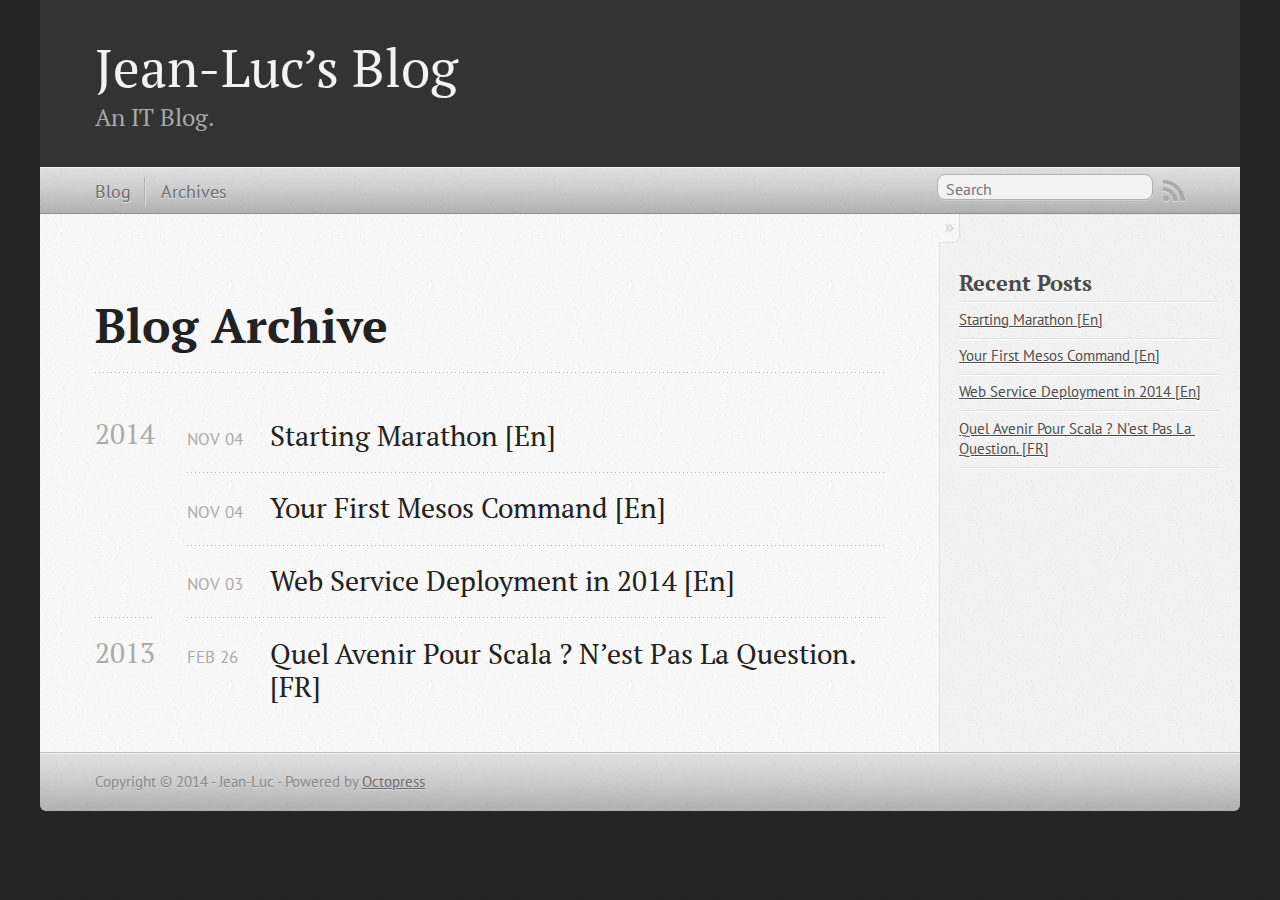
<file: blog/archives/index.html>
<!DOCTYPE html>
<!--[if IEMobile 7 ]><html class="no-js iem7"><![endif]-->
<!--[if lt IE 9]><html class="no-js lte-ie8"><![endif]-->
<!--[if (gt IE 8)|(gt IEMobile 7)|!(IEMobile)|!(IE)]><!--><html class="no-js" lang="en"><!--<![endif]-->
<head>
  <meta charset="utf-8">
  <title>Blog Archive - Jean-Luc&#8217;s Blog</title>
  <meta name="author" content="Jean-Luc">

  
  <meta name="description" content="Blog Archive 2014 Starting Marathon [En]
Nov 04 2014 Your First Mesos Command [En]
Nov 04 2014 Web Service Deployment in 2014 [En]
Nov 03 2014 2013 &hellip;">
  

  <!-- http://t.co/dKP3o1e -->
  <meta name="HandheldFriendly" content="True">
  <meta name="MobileOptimized" content="320">
  <meta name="viewport" content="width=device-width, initial-scale=1">

  
  <link rel="canonical" href="http://jlcanela.github.io/blog/archives">
  <link href="/favicon.png" rel="icon">
  <link href="/stylesheets/screen.css" media="screen, projection" rel="stylesheet" type="text/css">
  <link href="/atom.xml" rel="alternate" title="Jean-Luc's Blog" type="application/atom+xml">
  <script src="/javascripts/modernizr-2.0.js"></script>
  <script src="//ajax.googleapis.com/ajax/libs/jquery/1.9.1/jquery.min.js"></script>
  <script>!window.jQuery && document.write(unescape('%3Cscript src="./javascripts/libs/jquery.min.js"%3E%3C/script%3E'))</script>
  <script src="/javascripts/octopress.js" type="text/javascript"></script>
  <!--Fonts from Google"s Web font directory at http://google.com/webfonts -->
<link href="//fonts.googleapis.com/css?family=PT+Serif:regular,italic,bold,bolditalic" rel="stylesheet" type="text/css">
<link href="//fonts.googleapis.com/css?family=PT+Sans:regular,italic,bold,bolditalic" rel="stylesheet" type="text/css">

  

</head>

<body   >
  <header role="banner"><hgroup>
  <h1><a href="/">Jean-Luc&#8217;s Blog</a></h1>
  
    <h2>An IT Blog.</h2>
  
</hgroup>

</header>
  <nav role="navigation"><ul class="subscription" data-subscription="rss">
  <li><a href="/atom.xml" rel="subscribe-rss" title="subscribe via RSS">RSS</a></li>
  
</ul>
  
<form action="https://www.google.com/search" method="get">
  <fieldset role="search">
    <input type="hidden" name="q" value="site:jlcanela.github.io" />
    <input class="search" type="text" name="q" results="0" placeholder="Search"/>
  </fieldset>
</form>
  
<ul class="main-navigation">
  <li><a href="/">Blog</a></li>
  <li><a href="/blog/archives">Archives</a></li>
</ul>

</nav>
  <div id="main">
    <div id="content">
      <div>
<article role="article">
  
  <header>
    <h1 class="entry-title">Blog Archive</h1>
    
  </header>
  
  <div id="blog-archives">



  
  <h2>2014</h2>

<article>
  
<h1><a href="/blog/2014/11/04/starting-marathon/">Starting Marathon [En]</a></h1>
<time datetime="2014-11-04T11:27:22+01:00" pubdate><span class='month'>Nov</span> <span class='day'>04</span> <span class='year'>2014</span></time>


</article>



<article>
  
<h1><a href="/blog/2014/11/04/your-first-mesos-command/">Your First Mesos Command [En]</a></h1>
<time datetime="2014-11-04T10:27:22+01:00" pubdate><span class='month'>Nov</span> <span class='day'>04</span> <span class='year'>2014</span></time>


</article>



<article>
  
<h1><a href="/blog/2014/11/03/web-service-deployment-2014/">Web Service Deployment in 2014 [En]</a></h1>
<time datetime="2014-11-03T02:27:22+01:00" pubdate><span class='month'>Nov</span> <span class='day'>03</span> <span class='year'>2014</span></time>


</article>



  
  <h2>2013</h2>

<article>
  
<h1><a href="/blog/2013/02/26/quel-avenir-pour-scala-n-est-pas-la-question/">Quel Avenir Pour Scala ? N&#8217;est Pas La Question. [FR]</a></h1>
<time datetime="2013-02-26T02:27:22+01:00" pubdate><span class='month'>Feb</span> <span class='day'>26</span> <span class='year'>2013</span></time>


</article>

</div>

  
</article>

</div>

<aside class="sidebar">
  
    <section>
  <h1>Recent Posts</h1>
  <ul id="recent_posts">
    
      <li class="post">
        <a href="/blog/2014/11/04/starting-marathon/">Starting Marathon [En]</a>
      </li>
    
      <li class="post">
        <a href="/blog/2014/11/04/your-first-mesos-command/">Your First Mesos Command [En]</a>
      </li>
    
      <li class="post">
        <a href="/blog/2014/11/03/web-service-deployment-2014/">Web Service Deployment in 2014 [En]</a>
      </li>
    
      <li class="post">
        <a href="/blog/2013/02/26/quel-avenir-pour-scala-n-est-pas-la-question/">Quel Avenir Pour Scala ? N&#8217;est Pas La Question. [FR]</a>
      </li>
    
  </ul>
</section>





  
</aside>


    </div>
  </div>
  <footer role="contentinfo"><p>
  Copyright &copy; 2014 - Jean-Luc -
  <span class="credit">Powered by <a href="http://octopress.org">Octopress</a></span>
</p>

</footer>
  

<script type="text/javascript">
      var disqus_shortname = 'jeanlucsblog';
      
        
        var disqus_script = 'count.js';
      
    (function () {
      var dsq = document.createElement('script'); dsq.type = 'text/javascript'; dsq.async = true;
      dsq.src = '//' + disqus_shortname + '.disqus.com/' + disqus_script;
      (document.getElementsByTagName('head')[0] || document.getElementsByTagName('body')[0]).appendChild(dsq);
    }());
</script>







  <script type="text/javascript">
    (function(){
      var twitterWidgets = document.createElement('script');
      twitterWidgets.type = 'text/javascript';
      twitterWidgets.async = true;
      twitterWidgets.src = '//platform.twitter.com/widgets.js';
      document.getElementsByTagName('head')[0].appendChild(twitterWidgets);
    })();
  </script>





</body>
</html>
</file>
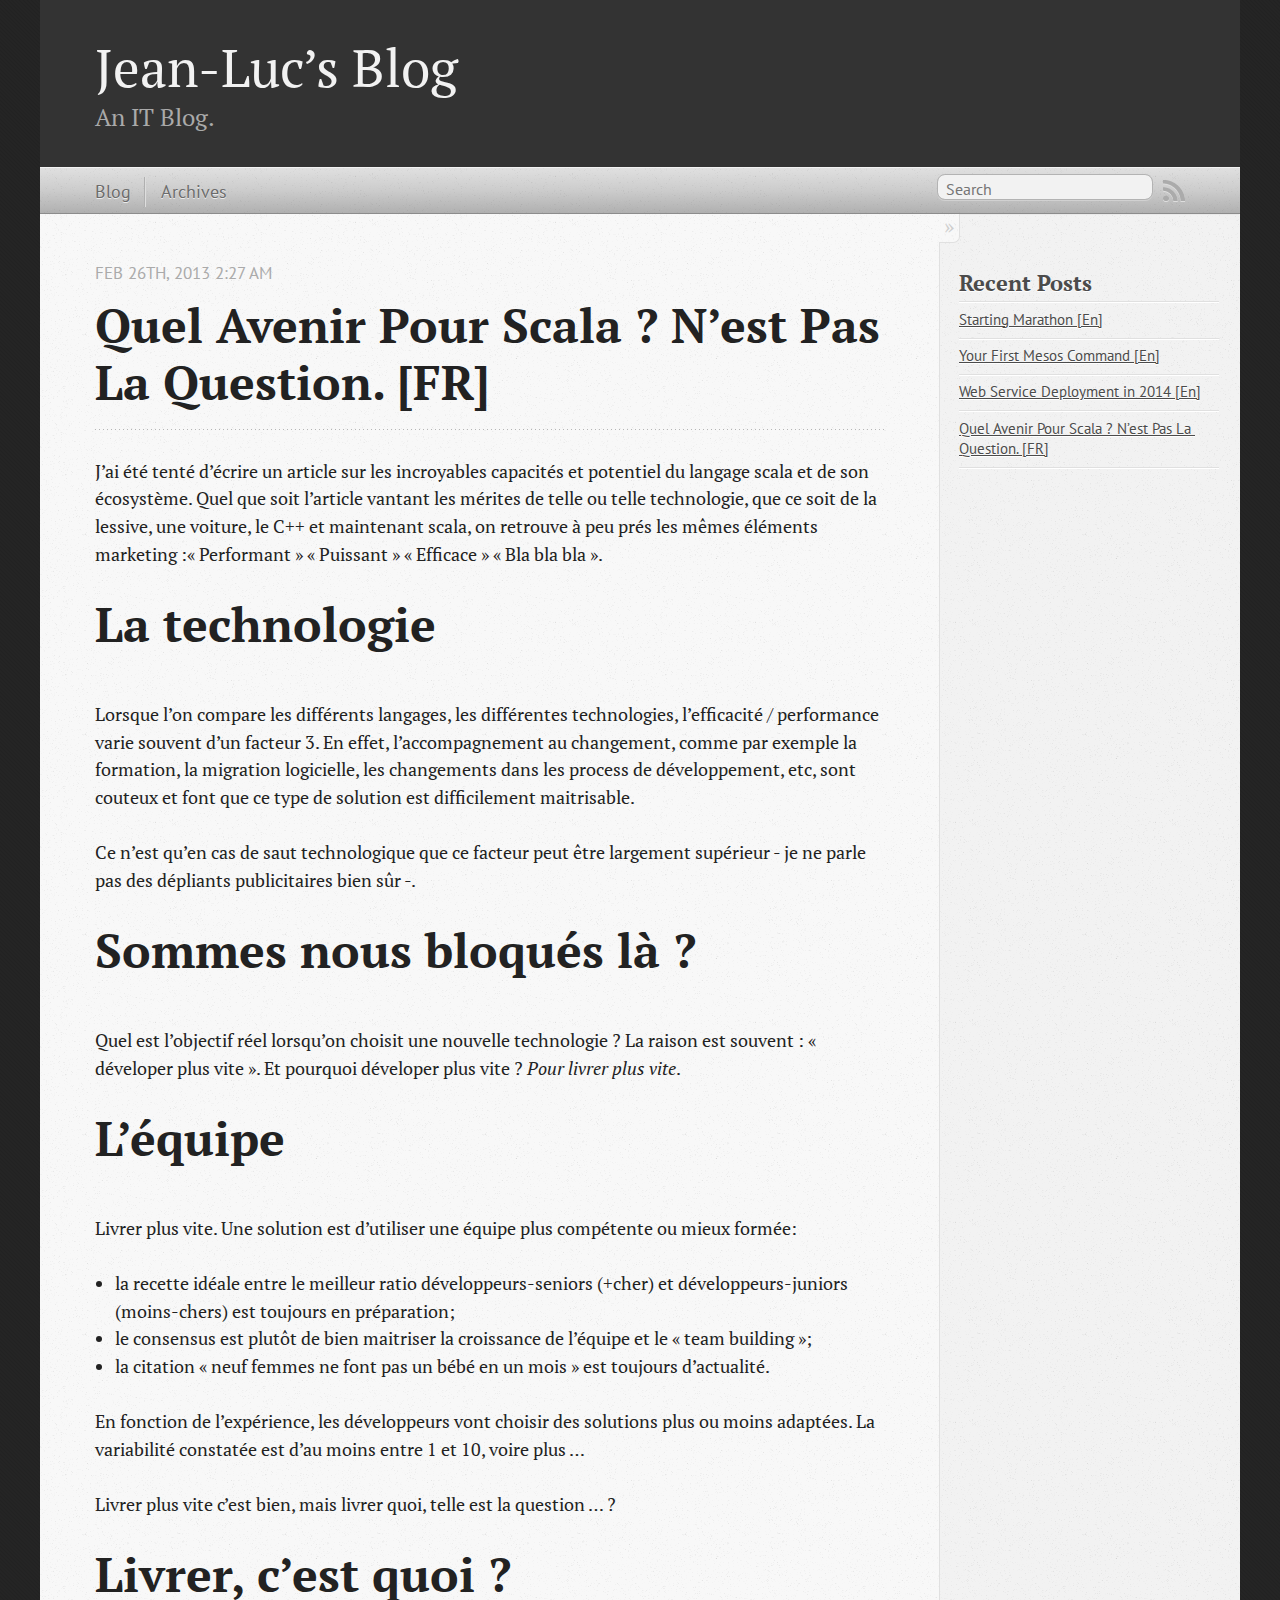
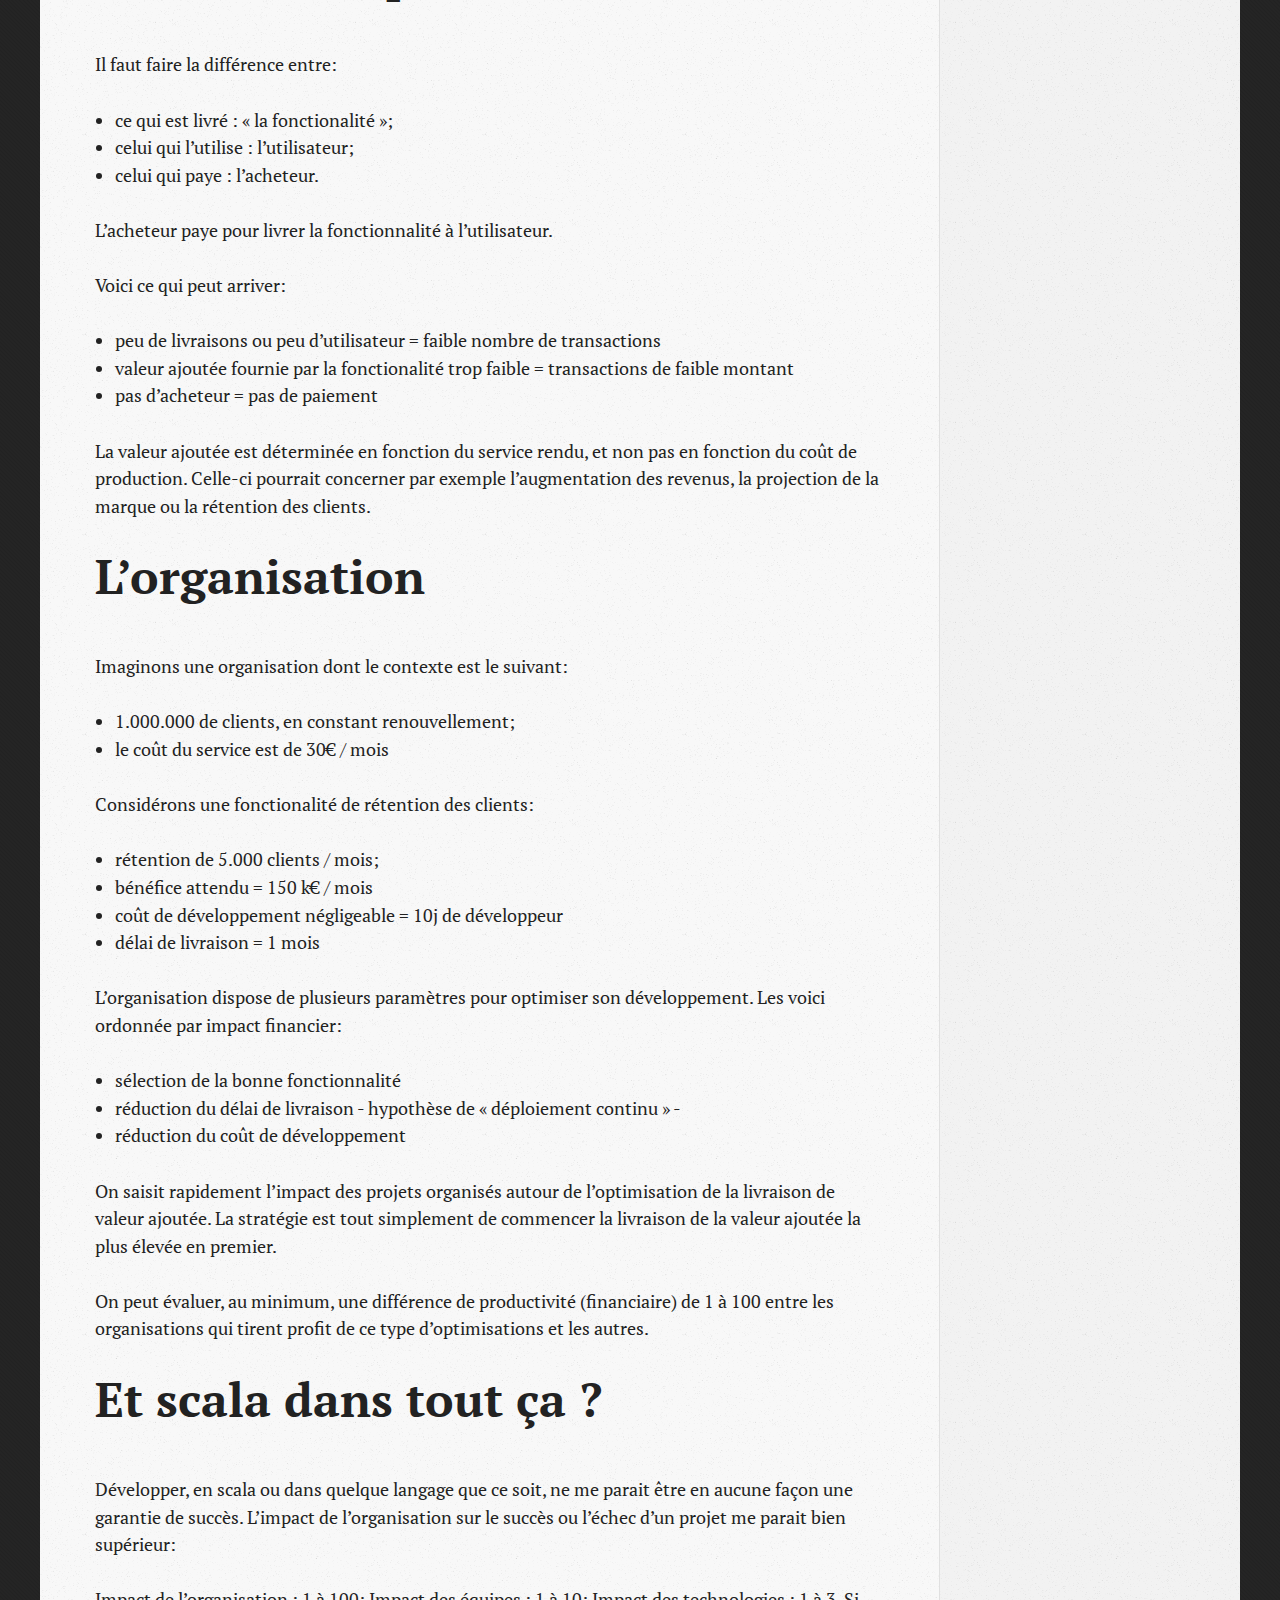
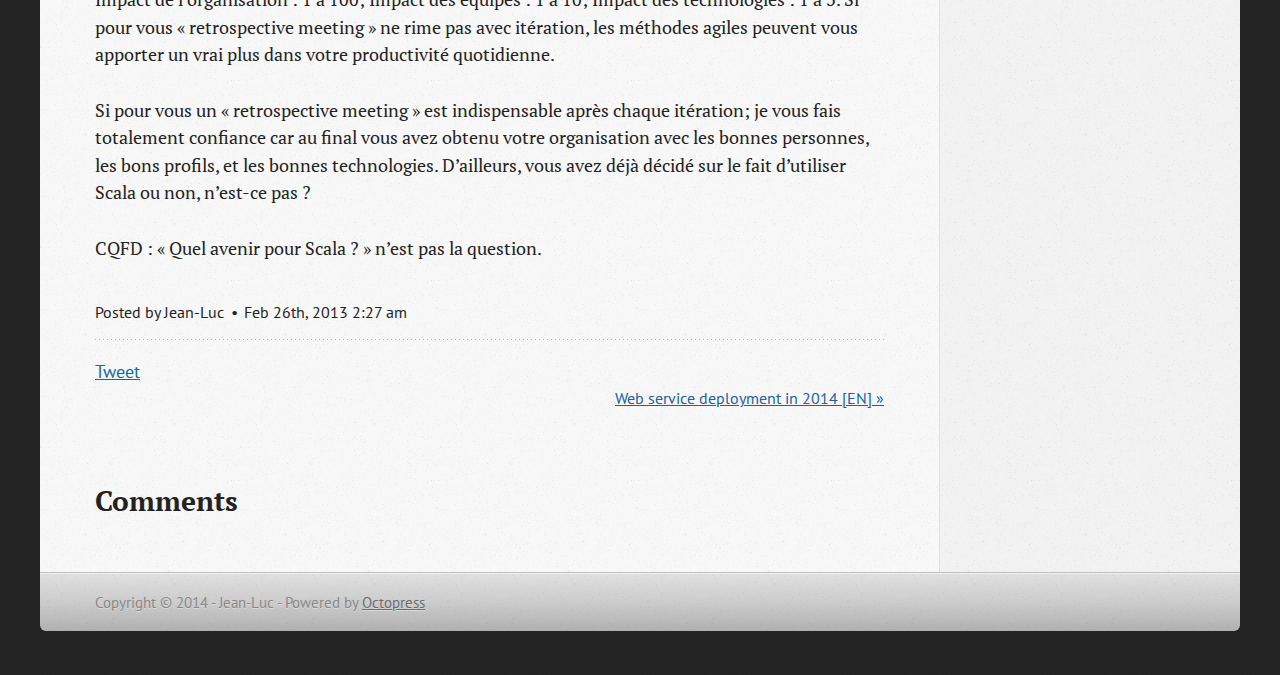
<file: blog/2013/02/26/quel-avenir-pour-scala-n-est-pas-la-question/index.html>
<!DOCTYPE html>
<!--[if IEMobile 7 ]><html class="no-js iem7"><![endif]-->
<!--[if lt IE 9]><html class="no-js lte-ie8"><![endif]-->
<!--[if (gt IE 8)|(gt IEMobile 7)|!(IEMobile)|!(IE)]><!--><html class="no-js" lang="en"><!--<![endif]-->
<head>
  <meta charset="utf-8">
  <title>Quel Avenir Pour Scala ? N&#8217;est Pas La Question. [FR] - Jean-Luc&#8217;s Blog</title>
  <meta name="author" content="Jean-Luc">

  
  <meta name="description" content="J’ai été tenté d’écrire un article sur les incroyables capacités et potentiel du langage scala et de son écosystème. Quel que soit l’article vantant &hellip;">
  

  <!-- http://t.co/dKP3o1e -->
  <meta name="HandheldFriendly" content="True">
  <meta name="MobileOptimized" content="320">
  <meta name="viewport" content="width=device-width, initial-scale=1">

  
  <link rel="canonical" href="http://jlcanela.github.io/blog/2013/02/26/quel-avenir-pour-scala-n-est-pas-la-question">
  <link href="/favicon.png" rel="icon">
  <link href="/stylesheets/screen.css" media="screen, projection" rel="stylesheet" type="text/css">
  <link href="/atom.xml" rel="alternate" title="Jean-Luc's Blog" type="application/atom+xml">
  <script src="/javascripts/modernizr-2.0.js"></script>
  <script src="//ajax.googleapis.com/ajax/libs/jquery/1.9.1/jquery.min.js"></script>
  <script>!window.jQuery && document.write(unescape('%3Cscript src="./javascripts/libs/jquery.min.js"%3E%3C/script%3E'))</script>
  <script src="/javascripts/octopress.js" type="text/javascript"></script>
  <!--Fonts from Google"s Web font directory at http://google.com/webfonts -->
<link href="//fonts.googleapis.com/css?family=PT+Serif:regular,italic,bold,bolditalic" rel="stylesheet" type="text/css">
<link href="//fonts.googleapis.com/css?family=PT+Sans:regular,italic,bold,bolditalic" rel="stylesheet" type="text/css">

  

</head>

<body   >
  <header role="banner"><hgroup>
  <h1><a href="/">Jean-Luc&#8217;s Blog</a></h1>
  
    <h2>An IT Blog.</h2>
  
</hgroup>

</header>
  <nav role="navigation"><ul class="subscription" data-subscription="rss">
  <li><a href="/atom.xml" rel="subscribe-rss" title="subscribe via RSS">RSS</a></li>
  
</ul>
  
<form action="https://www.google.com/search" method="get">
  <fieldset role="search">
    <input type="hidden" name="q" value="site:jlcanela.github.io" />
    <input class="search" type="text" name="q" results="0" placeholder="Search"/>
  </fieldset>
</form>
  
<ul class="main-navigation">
  <li><a href="/">Blog</a></li>
  <li><a href="/blog/archives">Archives</a></li>
</ul>

</nav>
  <div id="main">
    <div id="content">
      <div>
<article class="hentry" role="article">
  
  <header>
    
      <h1 class="entry-title">Quel Avenir Pour Scala ? N&#8217;est Pas La Question. [FR]</h1>
    
    
      <p class="meta">
        




<time class='entry-date' datetime='2013-02-26T02:27:22+01:00'><span class='date'><span class='date-month'>Feb</span> <span class='date-day'>26</span><span class='date-suffix'>th</span>, <span class='date-year'>2013</span></span> <span class='time'>2:27 am</span></time>
        
      </p>
    
  </header>


<div class="entry-content"><p>J’ai été tenté d’écrire un article sur les incroyables capacités et potentiel du langage scala et de son écosystème. Quel que soit l’article vantant les mérites de telle ou telle technologie, que ce soit de la lessive, une voiture, le C++ et maintenant scala, on retrouve à peu prés les mêmes éléments marketing :« Performant » « Puissant » « Efficace » « Bla bla bla ».</p>

<h1>La technologie</h1>

<p>Lorsque l’on compare les différents langages, les différentes technologies, l’efficacité / performance varie souvent d’un facteur 3. En effet, l’accompagnement au changement, comme par exemple la formation, la migration logicielle, les changements dans les process de développement, etc, sont couteux et font que ce type de solution est difficilement maitrisable.</p>

<p>Ce n’est qu’en cas de saut technologique que ce facteur peut être largement supérieur - je ne parle pas des dépliants publicitaires bien sûr -.</p>

<h1>Sommes nous bloqués là ?</h1>

<p>Quel est l’objectif réel lorsqu’on choisit une nouvelle technologie ? La raison est souvent : « déveloper plus vite ». Et pourquoi déveloper plus vite ? <em>Pour livrer plus vite</em>.</p>

<h1>L’équipe</h1>

<p>Livrer plus vite. Une solution est d’utiliser une équipe plus compétente ou mieux formée:</p>

<ul>
<li>la recette idéale entre le meilleur ratio développeurs-seniors (+cher) et développeurs-juniors (moins-chers) est toujours en préparation;</li>
<li>le consensus est plutôt de bien maitriser la croissance de l’équipe et le « team building »;</li>
<li>la citation « neuf femmes ne font pas un bébé en un mois » est toujours d’actualité.</li>
</ul>


<p>En fonction de l’expérience, les développeurs vont choisir des solutions plus ou moins adaptées. La variabilité constatée est d’au moins entre 1 et 10, voire plus …</p>

<p>Livrer plus vite c’est bien, mais livrer quoi, telle est la question … ?</p>

<h1>Livrer, c’est quoi ?</h1>

<p>Il faut faire la différence entre:</p>

<ul>
<li>ce qui est livré : « la fonctionalité »;</li>
<li>celui qui l’utilise : l’utilisateur;</li>
<li>celui qui paye : l’acheteur.</li>
</ul>


<p>L’acheteur paye pour livrer la fonctionnalité à l’utilisateur.</p>

<p>Voici ce qui peut arriver:</p>

<ul>
<li>peu de livraisons ou peu d’utilisateur = faible nombre de transactions</li>
<li>valeur ajoutée fournie par la fonctionalité trop faible = transactions de faible montant</li>
<li>pas d’acheteur = pas de paiement</li>
</ul>


<p>La valeur ajoutée est déterminée en fonction du service rendu, et non pas en fonction du coût de production. Celle-ci pourrait concerner par exemple l’augmentation des revenus, la projection de la marque ou la rétention des clients.</p>

<h1>L’organisation</h1>

<p>Imaginons une organisation dont le contexte est le suivant:</p>

<ul>
<li>1.000.000 de clients, en constant renouvellement;</li>
<li>le coût du service est de 30€ / mois</li>
</ul>


<p>Considérons une fonctionalité de rétention des clients:</p>

<ul>
<li>rétention de 5.000 clients / mois;</li>
<li>bénéfice attendu = 150 k€ / mois</li>
<li>coût de développement négligeable = 10j de développeur</li>
<li>délai de livraison = 1 mois</li>
</ul>


<p>L’organisation dispose de plusieurs paramètres pour optimiser son développement. Les voici ordonnée par impact financier:</p>

<ul>
<li>sélection de la bonne fonctionnalité</li>
<li>réduction du délai de livraison - hypothèse de « déploiement continu » -</li>
<li>réduction du coût de développement</li>
</ul>


<p>On saisit rapidement l’impact des projets organisés autour de l’optimisation de la livraison de valeur ajoutée. La stratégie est tout simplement de commencer la livraison de la valeur ajoutée la plus élevée en premier.</p>

<p>On peut évaluer, au minimum, une différence de productivité (financiaire) de 1 à 100 entre les organisations qui tirent profit de ce type d’optimisations et les autres.</p>

<h1>Et scala dans tout ça ?</h1>

<p>Développer, en scala ou dans quelque langage que ce soit, ne me parait être en aucune façon une garantie de succès. L’impact de l’organisation sur le succès ou l’échec d’un projet me parait bien supérieur:</p>

<p>Impact de l’organisation : 1 à 100;
Impact des équipes : 1 à 10;
Impact des technologies : 1 à 3.
Si pour vous « retrospective meeting » ne rime pas avec itération, les méthodes agiles peuvent vous apporter un vrai plus dans votre productivité quotidienne.</p>

<p>Si pour vous un « retrospective meeting » est indispensable après chaque itération; je vous fais totalement confiance car au final vous avez obtenu votre organisation avec les bonnes personnes, les bons profils, et les bonnes technologies. D’ailleurs, vous avez déjà décidé sur le fait d’utiliser Scala ou non, n’est-ce pas ?</p>

<p>CQFD : « Quel avenir pour Scala ? » n’est pas la question.</p>
</div>


  <footer>
    <p class="meta">
      
  

<span class="byline author vcard">Posted by <span class="fn">Jean-Luc</span></span>

      




<time class='entry-date' datetime='2013-02-26T02:27:22+01:00'><span class='date'><span class='date-month'>Feb</span> <span class='date-day'>26</span><span class='date-suffix'>th</span>, <span class='date-year'>2013</span></span> <span class='time'>2:27 am</span></time>
      


    </p>
    
      <div class="sharing">
  
  <a href="//twitter.com/share" class="twitter-share-button" data-url="http://jlcanela.github.io/blog/2013/02/26/quel-avenir-pour-scala-n-est-pas-la-question/" data-via="" data-counturl="http://jlcanela.github.io/blog/2013/02/26/quel-avenir-pour-scala-n-est-pas-la-question/" >Tweet</a>
  
  
  
</div>

    
    <p class="meta">
      
      
        <a class="basic-alignment right" href="/blog/2014/11/03/web-service-deployment-2014/" title="Next Post: Web service deployment in 2014 [EN]">Web service deployment in 2014 [EN] &raquo;</a>
      
    </p>
  </footer>
</article>

  <section>
    <h1>Comments</h1>
    <div id="disqus_thread" aria-live="polite"><noscript>Please enable JavaScript to view the <a href="http://disqus.com/?ref_noscript">comments powered by Disqus.</a></noscript>
</div>
  </section>

</div>

<aside class="sidebar">
  
    <section>
  <h1>Recent Posts</h1>
  <ul id="recent_posts">
    
      <li class="post">
        <a href="/blog/2014/11/04/starting-marathon/">Starting Marathon [En]</a>
      </li>
    
      <li class="post">
        <a href="/blog/2014/11/04/your-first-mesos-command/">Your First Mesos Command [En]</a>
      </li>
    
      <li class="post">
        <a href="/blog/2014/11/03/web-service-deployment-2014/">Web Service Deployment in 2014 [En]</a>
      </li>
    
      <li class="post">
        <a href="/blog/2013/02/26/quel-avenir-pour-scala-n-est-pas-la-question/">Quel Avenir Pour Scala ? N&#8217;est Pas La Question. [FR]</a>
      </li>
    
  </ul>
</section>





  
</aside>


    </div>
  </div>
  <footer role="contentinfo"><p>
  Copyright &copy; 2014 - Jean-Luc -
  <span class="credit">Powered by <a href="http://octopress.org">Octopress</a></span>
</p>

</footer>
  

<script type="text/javascript">
      var disqus_shortname = 'jeanlucsblog';
      
        
        // var disqus_developer = 1;
        var disqus_identifier = 'http://jlcanela.github.io/blog/2013/02/26/quel-avenir-pour-scala-n-est-pas-la-question/';
        var disqus_url = 'http://jlcanela.github.io/blog/2013/02/26/quel-avenir-pour-scala-n-est-pas-la-question/';
        var disqus_script = 'embed.js';
      
    (function () {
      var dsq = document.createElement('script'); dsq.type = 'text/javascript'; dsq.async = true;
      dsq.src = '//' + disqus_shortname + '.disqus.com/' + disqus_script;
      (document.getElementsByTagName('head')[0] || document.getElementsByTagName('body')[0]).appendChild(dsq);
    }());
</script>







  <script type="text/javascript">
    (function(){
      var twitterWidgets = document.createElement('script');
      twitterWidgets.type = 'text/javascript';
      twitterWidgets.async = true;
      twitterWidgets.src = '//platform.twitter.com/widgets.js';
      document.getElementsByTagName('head')[0].appendChild(twitterWidgets);
    })();
  </script>





</body>
</html>
</file>
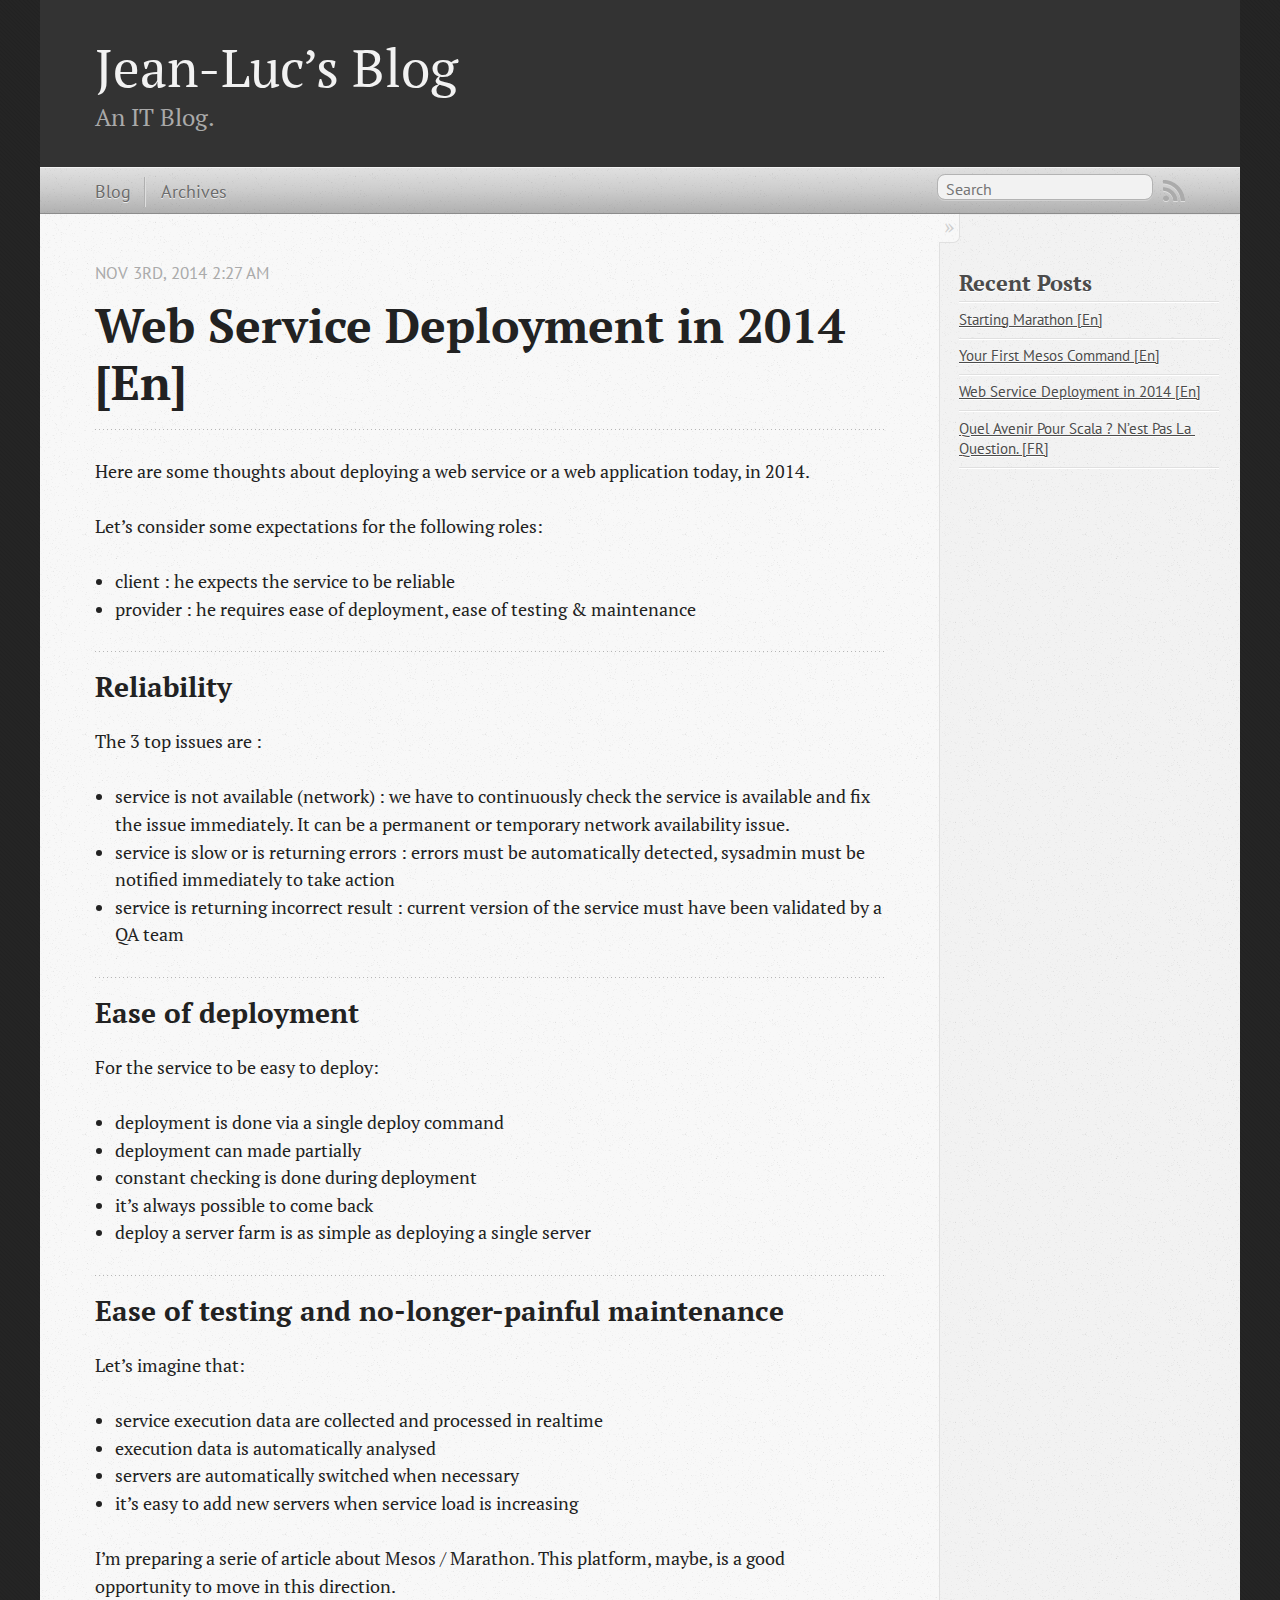
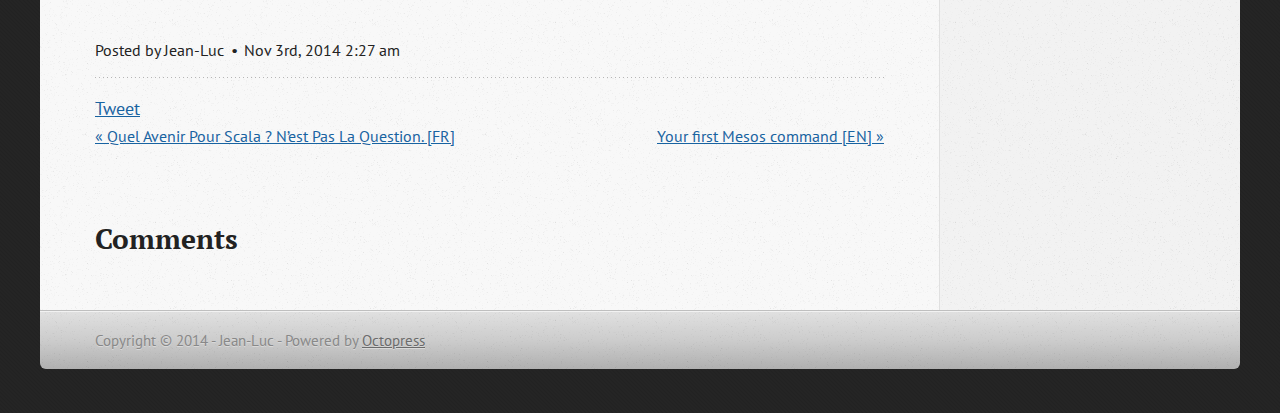
<file: blog/2014/11/03/web-service-deployment-2014/index.html>
<!DOCTYPE html>
<!--[if IEMobile 7 ]><html class="no-js iem7"><![endif]-->
<!--[if lt IE 9]><html class="no-js lte-ie8"><![endif]-->
<!--[if (gt IE 8)|(gt IEMobile 7)|!(IEMobile)|!(IE)]><!--><html class="no-js" lang="en"><!--<![endif]-->
<head>
  <meta charset="utf-8">
  <title>Web Service Deployment in 2014 [En] - Jean-Luc&#8217;s Blog</title>
  <meta name="author" content="Jean-Luc">

  
  <meta name="description" content="Here are some thoughts about deploying a web service or a web application today, in 2014. Let’s consider some expectations for the following roles: &hellip;">
  

  <!-- http://t.co/dKP3o1e -->
  <meta name="HandheldFriendly" content="True">
  <meta name="MobileOptimized" content="320">
  <meta name="viewport" content="width=device-width, initial-scale=1">

  
  <link rel="canonical" href="http://jlcanela.github.io/blog/2014/11/03/web-service-deployment-2014">
  <link href="/favicon.png" rel="icon">
  <link href="/stylesheets/screen.css" media="screen, projection" rel="stylesheet" type="text/css">
  <link href="/atom.xml" rel="alternate" title="Jean-Luc's Blog" type="application/atom+xml">
  <script src="/javascripts/modernizr-2.0.js"></script>
  <script src="//ajax.googleapis.com/ajax/libs/jquery/1.9.1/jquery.min.js"></script>
  <script>!window.jQuery && document.write(unescape('%3Cscript src="./javascripts/libs/jquery.min.js"%3E%3C/script%3E'))</script>
  <script src="/javascripts/octopress.js" type="text/javascript"></script>
  <!--Fonts from Google"s Web font directory at http://google.com/webfonts -->
<link href="//fonts.googleapis.com/css?family=PT+Serif:regular,italic,bold,bolditalic" rel="stylesheet" type="text/css">
<link href="//fonts.googleapis.com/css?family=PT+Sans:regular,italic,bold,bolditalic" rel="stylesheet" type="text/css">

  

</head>

<body   >
  <header role="banner"><hgroup>
  <h1><a href="/">Jean-Luc&#8217;s Blog</a></h1>
  
    <h2>An IT Blog.</h2>
  
</hgroup>

</header>
  <nav role="navigation"><ul class="subscription" data-subscription="rss">
  <li><a href="/atom.xml" rel="subscribe-rss" title="subscribe via RSS">RSS</a></li>
  
</ul>
  
<form action="https://www.google.com/search" method="get">
  <fieldset role="search">
    <input type="hidden" name="q" value="site:jlcanela.github.io" />
    <input class="search" type="text" name="q" results="0" placeholder="Search"/>
  </fieldset>
</form>
  
<ul class="main-navigation">
  <li><a href="/">Blog</a></li>
  <li><a href="/blog/archives">Archives</a></li>
</ul>

</nav>
  <div id="main">
    <div id="content">
      <div>
<article class="hentry" role="article">
  
  <header>
    
      <h1 class="entry-title">Web Service Deployment in 2014 [En]</h1>
    
    
      <p class="meta">
        




<time class='entry-date' datetime='2014-11-03T02:27:22+01:00'><span class='date'><span class='date-month'>Nov</span> <span class='date-day'>3</span><span class='date-suffix'>rd</span>, <span class='date-year'>2014</span></span> <span class='time'>2:27 am</span></time>
        
      </p>
    
  </header>


<div class="entry-content"><p>Here are some thoughts about deploying a web service or a web application today, in 2014.</p>

<p>Let’s consider some expectations for the following roles:</p>

<ul>
<li>client : he expects the service to be reliable</li>
<li>provider : he requires ease of deployment, ease of testing &amp; maintenance</li>
</ul>


<h2>Reliability</h2>

<p>The 3 top issues are : </p>

<ul>
<li>service is not available (network) : we have to continuously check the service is available and fix the issue immediately. It can be a permanent or temporary network availability issue.</li>
<li>service is slow or is returning errors : errors must be automatically detected, sysadmin must be notified immediately to take action</li>
<li>service is returning incorrect result : current version of the service must have been validated by a QA team</li>
</ul>


<h2>Ease of deployment</h2>

<p>For the service to be easy to deploy:</p>

<ul>
<li>deployment is done via a single deploy command</li>
<li>deployment can made partially</li>
<li>constant checking is done during deployment</li>
<li>it’s always possible to come back</li>
<li>deploy a server farm is as simple as deploying a single server</li>
</ul>


<h2>Ease of testing and no-longer-painful maintenance</h2>

<p>Let’s imagine that:</p>

<ul>
<li>service execution data are collected and processed in realtime</li>
<li>execution data is automatically analysed</li>
<li>servers are automatically switched when necessary</li>
<li>it’s easy to add new servers when service load is increasing</li>
</ul>


<p>I&rsquo;m preparing a serie of article about Mesos / Marathon. This platform,  maybe, is a good opportunity to move in this direction.</p>
</div>


  <footer>
    <p class="meta">
      
  

<span class="byline author vcard">Posted by <span class="fn">Jean-Luc</span></span>

      




<time class='entry-date' datetime='2014-11-03T02:27:22+01:00'><span class='date'><span class='date-month'>Nov</span> <span class='date-day'>3</span><span class='date-suffix'>rd</span>, <span class='date-year'>2014</span></span> <span class='time'>2:27 am</span></time>
      


    </p>
    
      <div class="sharing">
  
  <a href="//twitter.com/share" class="twitter-share-button" data-url="http://jlcanela.github.io/blog/2014/11/03/web-service-deployment-2014/" data-via="" data-counturl="http://jlcanela.github.io/blog/2014/11/03/web-service-deployment-2014/" >Tweet</a>
  
  
  
</div>

    
    <p class="meta">
      
        <a class="basic-alignment left" href="/blog/2013/02/26/quel-avenir-pour-scala-n-est-pas-la-question/" title="Previous Post: Quel Avenir Pour Scala ? N'est Pas La Question. [FR]">&laquo; Quel Avenir Pour Scala ? N&#8217;est Pas La Question. [FR]</a>
      
      
        <a class="basic-alignment right" href="/blog/2014/11/04/your-first-mesos-command/" title="Next Post: Your first Mesos command [EN]">Your first Mesos command [EN] &raquo;</a>
      
    </p>
  </footer>
</article>

  <section>
    <h1>Comments</h1>
    <div id="disqus_thread" aria-live="polite"><noscript>Please enable JavaScript to view the <a href="http://disqus.com/?ref_noscript">comments powered by Disqus.</a></noscript>
</div>
  </section>

</div>

<aside class="sidebar">
  
    <section>
  <h1>Recent Posts</h1>
  <ul id="recent_posts">
    
      <li class="post">
        <a href="/blog/2014/11/04/starting-marathon/">Starting Marathon [En]</a>
      </li>
    
      <li class="post">
        <a href="/blog/2014/11/04/your-first-mesos-command/">Your First Mesos Command [En]</a>
      </li>
    
      <li class="post">
        <a href="/blog/2014/11/03/web-service-deployment-2014/">Web Service Deployment in 2014 [En]</a>
      </li>
    
      <li class="post">
        <a href="/blog/2013/02/26/quel-avenir-pour-scala-n-est-pas-la-question/">Quel Avenir Pour Scala ? N&#8217;est Pas La Question. [FR]</a>
      </li>
    
  </ul>
</section>





  
</aside>


    </div>
  </div>
  <footer role="contentinfo"><p>
  Copyright &copy; 2014 - Jean-Luc -
  <span class="credit">Powered by <a href="http://octopress.org">Octopress</a></span>
</p>

</footer>
  

<script type="text/javascript">
      var disqus_shortname = 'jeanlucsblog';
      
        
        // var disqus_developer = 1;
        var disqus_identifier = 'http://jlcanela.github.io/blog/2014/11/03/web-service-deployment-2014/';
        var disqus_url = 'http://jlcanela.github.io/blog/2014/11/03/web-service-deployment-2014/';
        var disqus_script = 'embed.js';
      
    (function () {
      var dsq = document.createElement('script'); dsq.type = 'text/javascript'; dsq.async = true;
      dsq.src = '//' + disqus_shortname + '.disqus.com/' + disqus_script;
      (document.getElementsByTagName('head')[0] || document.getElementsByTagName('body')[0]).appendChild(dsq);
    }());
</script>







  <script type="text/javascript">
    (function(){
      var twitterWidgets = document.createElement('script');
      twitterWidgets.type = 'text/javascript';
      twitterWidgets.async = true;
      twitterWidgets.src = '//platform.twitter.com/widgets.js';
      document.getElementsByTagName('head')[0].appendChild(twitterWidgets);
    })();
  </script>





</body>
</html>
</file>
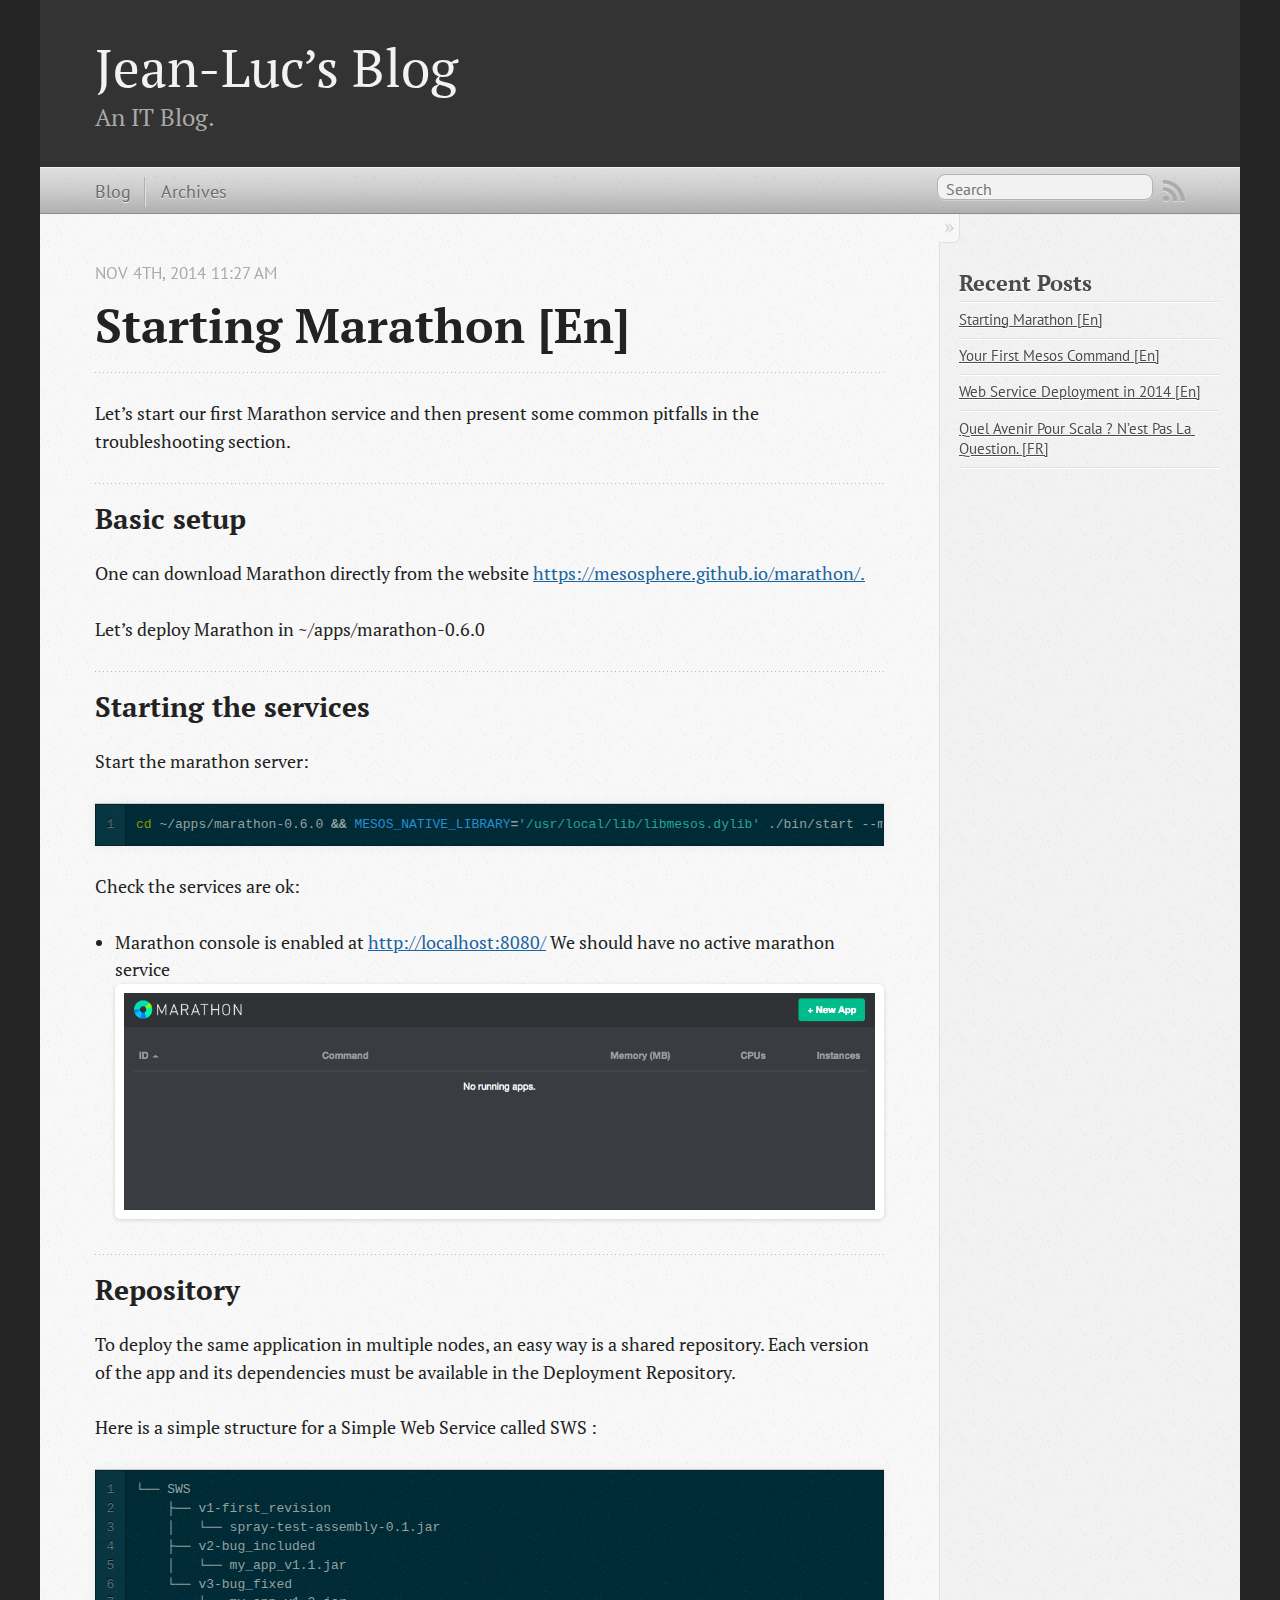
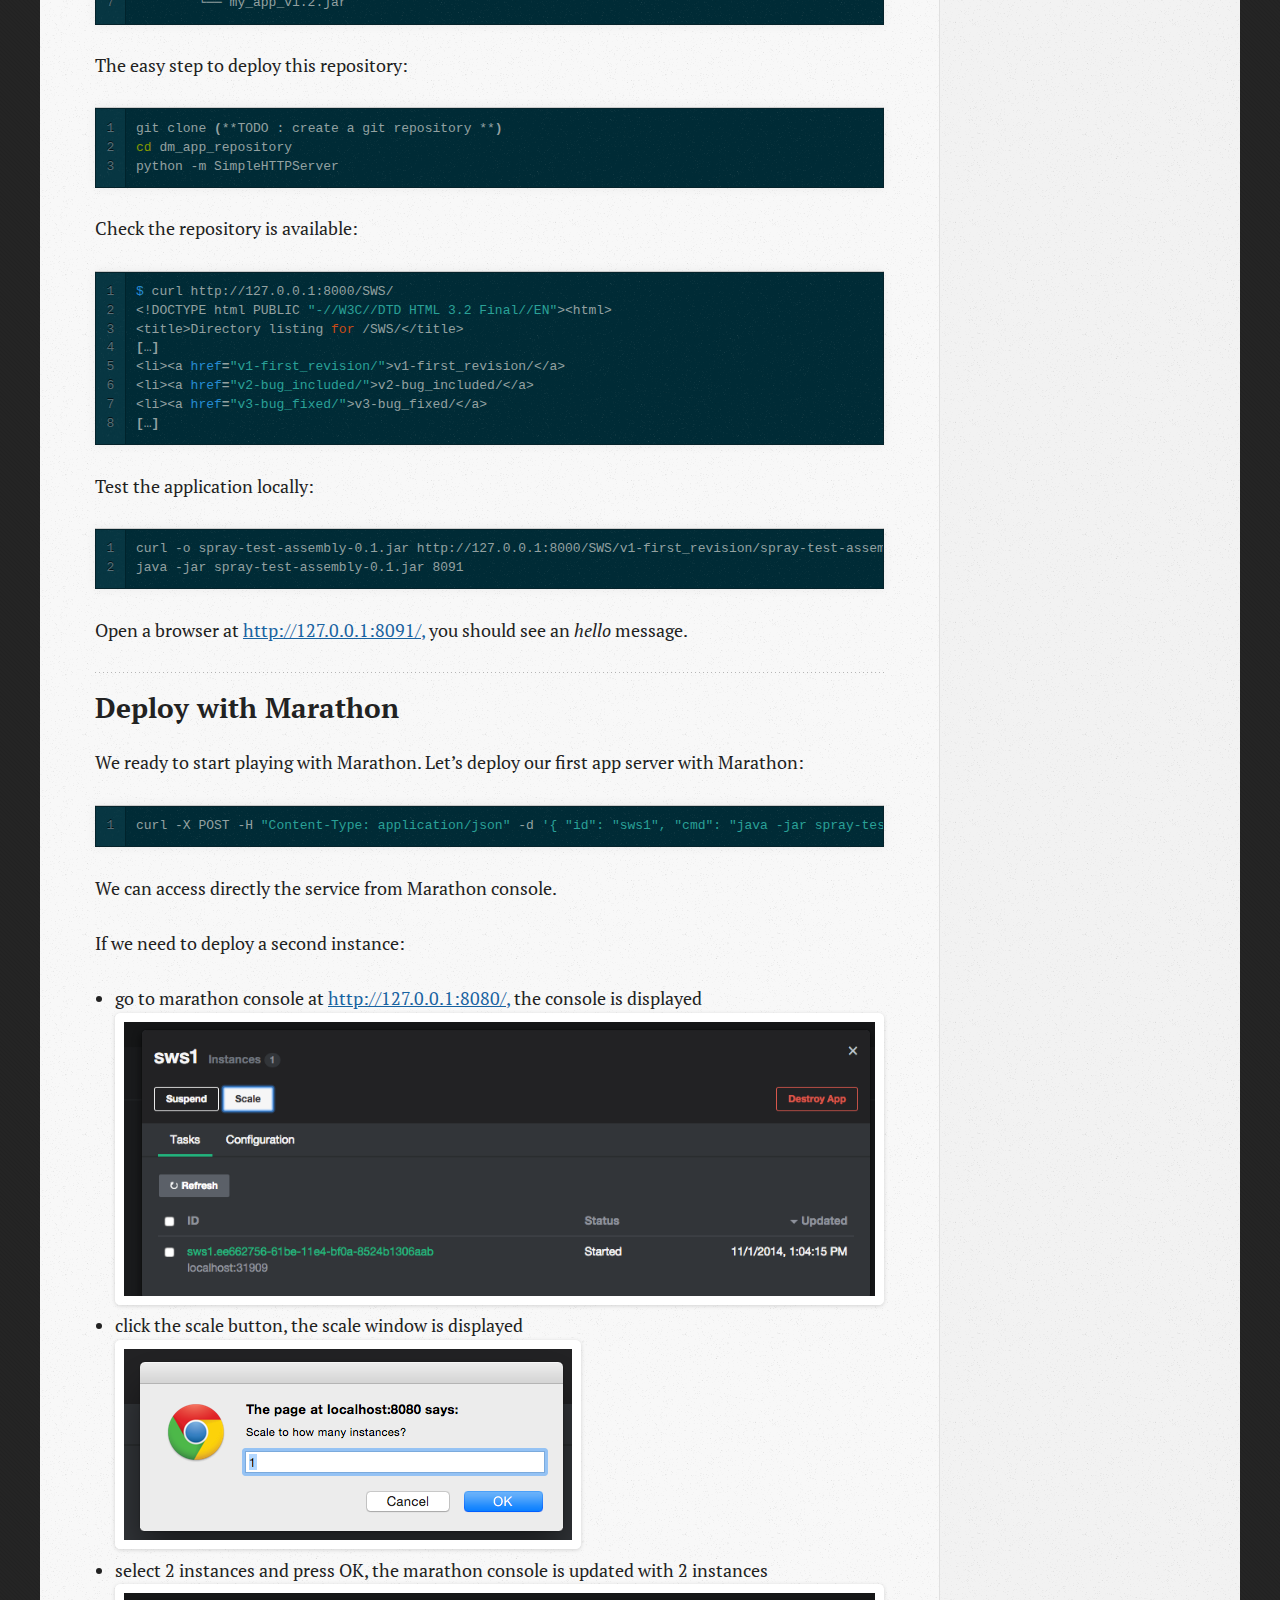
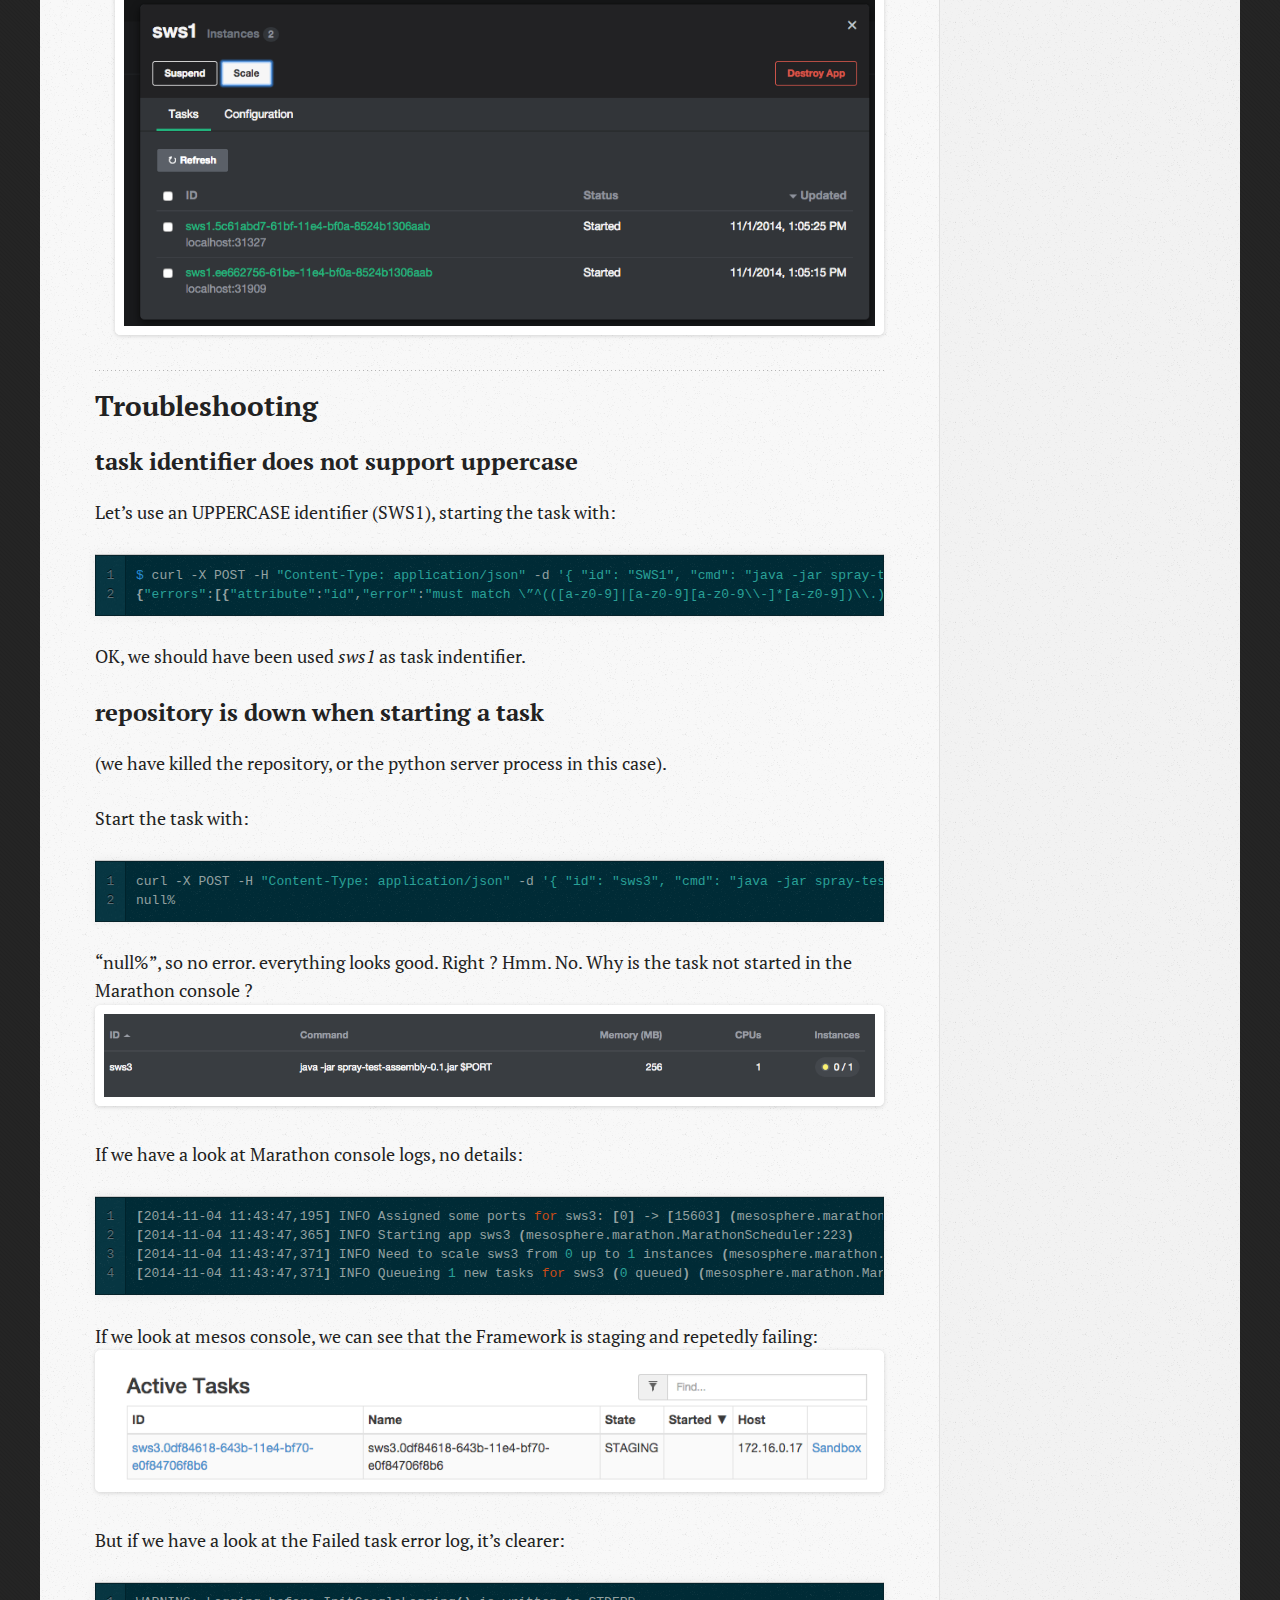
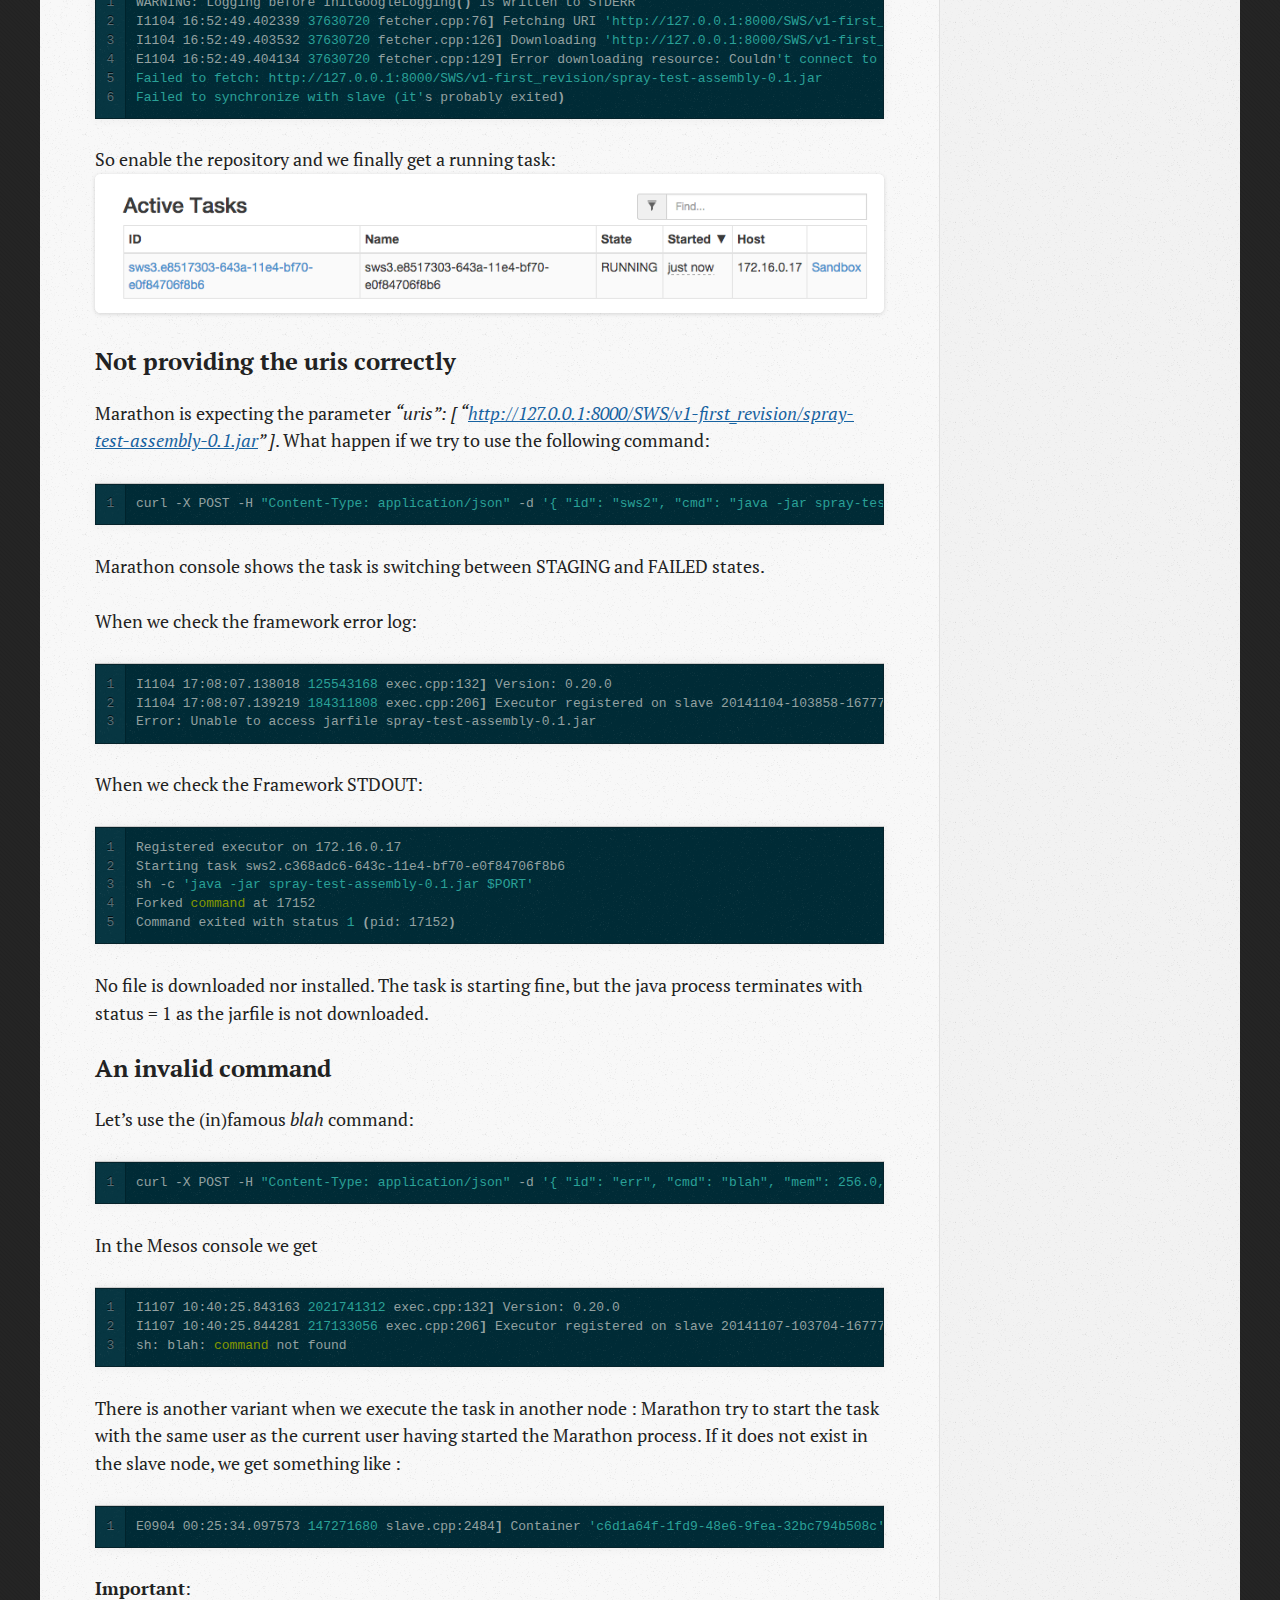
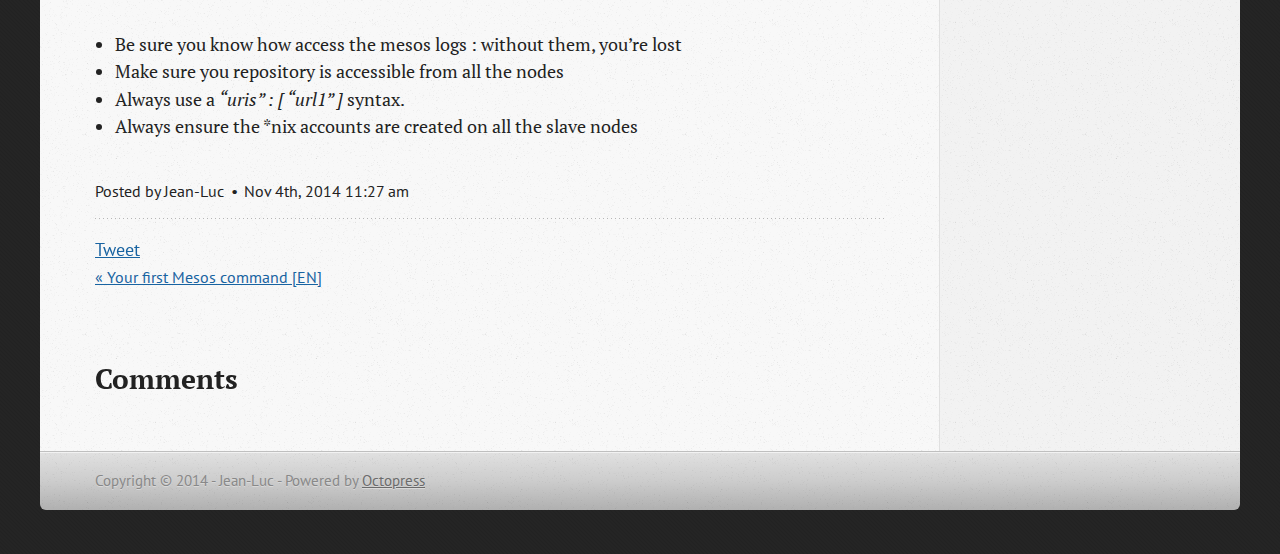
<file: blog/2014/11/04/starting-marathon/index.html>
<!DOCTYPE html>
<!--[if IEMobile 7 ]><html class="no-js iem7"><![endif]-->
<!--[if lt IE 9]><html class="no-js lte-ie8"><![endif]-->
<!--[if (gt IE 8)|(gt IEMobile 7)|!(IEMobile)|!(IE)]><!--><html class="no-js" lang="en"><!--<![endif]-->
<head>
  <meta charset="utf-8">
  <title>Starting Marathon [En] - Jean-Luc&#8217;s Blog</title>
  <meta name="author" content="Jean-Luc">

  
  <meta name="description" content="Let&rsquo;s start our first Marathon service and then present some common pitfalls in the troubleshooting section. Basic setup One can download &hellip;">
  

  <!-- http://t.co/dKP3o1e -->
  <meta name="HandheldFriendly" content="True">
  <meta name="MobileOptimized" content="320">
  <meta name="viewport" content="width=device-width, initial-scale=1">

  
  <link rel="canonical" href="http://jlcanela.github.io/blog/2014/11/04/starting-marathon">
  <link href="/favicon.png" rel="icon">
  <link href="/stylesheets/screen.css" media="screen, projection" rel="stylesheet" type="text/css">
  <link href="/atom.xml" rel="alternate" title="Jean-Luc's Blog" type="application/atom+xml">
  <script src="/javascripts/modernizr-2.0.js"></script>
  <script src="//ajax.googleapis.com/ajax/libs/jquery/1.9.1/jquery.min.js"></script>
  <script>!window.jQuery && document.write(unescape('%3Cscript src="./javascripts/libs/jquery.min.js"%3E%3C/script%3E'))</script>
  <script src="/javascripts/octopress.js" type="text/javascript"></script>
  <!--Fonts from Google"s Web font directory at http://google.com/webfonts -->
<link href="//fonts.googleapis.com/css?family=PT+Serif:regular,italic,bold,bolditalic" rel="stylesheet" type="text/css">
<link href="//fonts.googleapis.com/css?family=PT+Sans:regular,italic,bold,bolditalic" rel="stylesheet" type="text/css">

  

</head>

<body   >
  <header role="banner"><hgroup>
  <h1><a href="/">Jean-Luc&#8217;s Blog</a></h1>
  
    <h2>An IT Blog.</h2>
  
</hgroup>

</header>
  <nav role="navigation"><ul class="subscription" data-subscription="rss">
  <li><a href="/atom.xml" rel="subscribe-rss" title="subscribe via RSS">RSS</a></li>
  
</ul>
  
<form action="https://www.google.com/search" method="get">
  <fieldset role="search">
    <input type="hidden" name="q" value="site:jlcanela.github.io" />
    <input class="search" type="text" name="q" results="0" placeholder="Search"/>
  </fieldset>
</form>
  
<ul class="main-navigation">
  <li><a href="/">Blog</a></li>
  <li><a href="/blog/archives">Archives</a></li>
</ul>

</nav>
  <div id="main">
    <div id="content">
      <div>
<article class="hentry" role="article">
  
  <header>
    
      <h1 class="entry-title">Starting Marathon [En]</h1>
    
    
      <p class="meta">
        




<time class='entry-date' datetime='2014-11-04T11:27:22+01:00'><span class='date'><span class='date-month'>Nov</span> <span class='date-day'>4</span><span class='date-suffix'>th</span>, <span class='date-year'>2014</span></span> <span class='time'>11:27 am</span></time>
        
      </p>
    
  </header>


<div class="entry-content"><p>Let&rsquo;s start our first Marathon service and then present some common pitfalls in the troubleshooting section.</p>

<h2>Basic setup</h2>

<p>One can download Marathon directly from the website <a href="https://mesosphere.github.io/marathon/.">https://mesosphere.github.io/marathon/.</a></p>

<p>Let&rsquo;s deploy Marathon in ~/apps/marathon-0.6.0</p>

<h2>Starting the services</h2>

<p>Start the marathon server:</p>

<figure class='code'><figcaption><span></span></figcaption><div class="highlight"><table><tr><td class="gutter"><pre class="line-numbers"><span class='line-number'>1</span>
</pre></td><td class='code'><pre><code class='bash'><span class='line'><span class="nb">cd</span> ~/apps/marathon-0.6.0 <span class="o">&amp;&amp;</span> <span class="nv">MESOS_NATIVE_LIBRARY</span><span class="o">=</span><span class="s1">&#39;/usr/local/lib/libmesos.dylib&#39;</span> ./bin/start --master localhost:5050 --zk zk://localhost:2181/marathon
</span></code></pre></td></tr></table></div></figure>


<p>Check the services are ok:</p>

<ul>
<li>Marathon console is enabled at <a href="http://localhost:8080/">http://localhost:8080/</a>
We should have no active marathon service
<img src="/images/marathon_console.png" title="Marathon console" alt="Marathon Console" /></li>
</ul>


<h2>Repository</h2>

<p>To deploy the same application in multiple nodes, an easy way is a shared repository.
Each version of the app and its dependencies must be available in the Deployment Repository.</p>

<p>Here is a simple structure for a Simple Web Service called SWS :</p>

<figure class='code'><figcaption><span></span></figcaption><div class="highlight"><table><tr><td class="gutter"><pre class="line-numbers"><span class='line-number'>1</span>
<span class='line-number'>2</span>
<span class='line-number'>3</span>
<span class='line-number'>4</span>
<span class='line-number'>5</span>
<span class='line-number'>6</span>
<span class='line-number'>7</span>
</pre></td><td class='code'><pre><code class='bash'><span class='line'>└── SWS
</span><span class='line'>    ├── v1-first_revision
</span><span class='line'>    │   └── spray-test-assembly-0.1.jar
</span><span class='line'>    ├── v2-bug_included
</span><span class='line'>    │   └── my_app_v1.1.jar
</span><span class='line'>    └── v3-bug_fixed
</span><span class='line'>        └── my_app_v1.2.jar
</span></code></pre></td></tr></table></div></figure>


<p>The easy step to deploy this repository:</p>

<figure class='code'><figcaption><span></span></figcaption><div class="highlight"><table><tr><td class="gutter"><pre class="line-numbers"><span class='line-number'>1</span>
<span class='line-number'>2</span>
<span class='line-number'>3</span>
</pre></td><td class='code'><pre><code class='bash'><span class='line'>git clone <span class="o">(</span>**TODO : create a git repository **<span class="o">)</span>
</span><span class='line'><span class="nb">cd </span>dm_app_repository
</span><span class='line'>python -m SimpleHTTPServer
</span></code></pre></td></tr></table></div></figure>


<p>Check the repository is available: </p>

<figure class='code'><figcaption><span></span></figcaption><div class="highlight"><table><tr><td class="gutter"><pre class="line-numbers"><span class='line-number'>1</span>
<span class='line-number'>2</span>
<span class='line-number'>3</span>
<span class='line-number'>4</span>
<span class='line-number'>5</span>
<span class='line-number'>6</span>
<span class='line-number'>7</span>
<span class='line-number'>8</span>
</pre></td><td class='code'><pre><code class='bash'><span class='line'><span class="nv">$ </span>curl http://127.0.0.1:8000/SWS/
</span><span class='line'>&lt;!DOCTYPE html PUBLIC <span class="s2">&quot;-//W3C//DTD HTML 3.2 Final//EN&quot;</span>&gt;&lt;html&gt;
</span><span class='line'>&lt;title&gt;Directory listing <span class="k">for</span> /SWS/&lt;/title&gt;
</span><span class='line'><span class="o">[</span>…<span class="o">]</span>
</span><span class='line'>&lt;li&gt;&lt;a <span class="nv">href</span><span class="o">=</span><span class="s2">&quot;v1-first_revision/&quot;</span>&gt;v1-first_revision/&lt;/a&gt;
</span><span class='line'>&lt;li&gt;&lt;a <span class="nv">href</span><span class="o">=</span><span class="s2">&quot;v2-bug_included/&quot;</span>&gt;v2-bug_included/&lt;/a&gt;
</span><span class='line'>&lt;li&gt;&lt;a <span class="nv">href</span><span class="o">=</span><span class="s2">&quot;v3-bug_fixed/&quot;</span>&gt;v3-bug_fixed/&lt;/a&gt;
</span><span class='line'><span class="o">[</span>…<span class="o">]</span>
</span></code></pre></td></tr></table></div></figure>


<p>Test the application locally:</p>

<figure class='code'><figcaption><span></span></figcaption><div class="highlight"><table><tr><td class="gutter"><pre class="line-numbers"><span class='line-number'>1</span>
<span class='line-number'>2</span>
</pre></td><td class='code'><pre><code class='bash'><span class='line'>curl -o spray-test-assembly-0.1.jar http://127.0.0.1:8000/SWS/v1-first_revision/spray-test-assembly-0.1.jar
</span><span class='line'>java -jar spray-test-assembly-0.1.jar 8091
</span></code></pre></td></tr></table></div></figure>


<p>Open a browser at <a href="http://127.0.0.1:8091/,">http://127.0.0.1:8091/,</a> you should see an <em>hello</em> message.</p>

<h2>Deploy with Marathon</h2>

<p>We ready to start playing with Marathon. Let’s deploy our first app server with Marathon:</p>

<figure class='code'><figcaption><span></span></figcaption><div class="highlight"><table><tr><td class="gutter"><pre class="line-numbers"><span class='line-number'>1</span>
</pre></td><td class='code'><pre><code class='bash'><span class='line'>curl -X POST -H <span class="s2">&quot;Content-Type: application/json&quot;</span> -d <span class="s1">&#39;{ &quot;id&quot;: &quot;sws1&quot;, &quot;cmd&quot;: &quot;java -jar spray-test-assembly-0.1.jar $PORT&quot;, &quot;mem&quot;: 256.0, &quot;instances&quot;: 1, &quot;uris&quot;: [ &quot;http://127.0.0.1:8000/SWS/v1-first_revision/spray-test-assembly-0.1.jar&quot; ]}&#39;</span> http://127.0.0.1:8080/v2/apps
</span></code></pre></td></tr></table></div></figure>


<p>We can access directly the service from Marathon console.</p>

<p>If we need to deploy a second instance:</p>

<ul>
<li>go to marathon console at <a href="http://127.0.0.1:8080/,">http://127.0.0.1:8080/,</a> the console is displayed
<img src="/images/marathon_console_app.png" title="Marathon Console" alt="Marathon Console" /></li>
<li>click the scale button, the scale window is displayed
<img src="/images/marathon_scale_window.png" title="Scale Window" alt="Scale Window" /></li>
<li>select 2 instances and press OK, the marathon console is updated with 2 instances
<img src="/images/marathon_updated_servers.png" title="Marathon Console with 2 instances" alt="Marathon Console with 2 instances" /></li>
</ul>


<h2>Troubleshooting</h2>

<h3>task identifier does not support uppercase</h3>

<p>Let&rsquo;s use an UPPERCASE identifier (SWS1), starting the task with:</p>

<figure class='code'><figcaption><span></span></figcaption><div class="highlight"><table><tr><td class="gutter"><pre class="line-numbers"><span class='line-number'>1</span>
<span class='line-number'>2</span>
</pre></td><td class='code'><pre><code class='bash'><span class='line'><span class="nv">$ </span>curl -X POST -H <span class="s2">&quot;Content-Type: application/json&quot;</span> -d <span class="s1">&#39;{ &quot;id&quot;: &quot;SWS1&quot;, &quot;cmd&quot;: &quot;java -jar spray-test-assembly-0.1.jar $PORT&quot;, &quot;mem&quot;: 256.0, &quot;instances&quot;: 1, &quot;uris&quot;: [ &quot;http://127.0.0.1:8000/SWS/v1-first_revision/spray-test-assembly-0.1.jar&quot; ]}&#39;</span> http://127.0.0.1:8080/v2/apps
</span><span class='line'><span class="o">{</span><span class="s2">&quot;errors&quot;</span>:<span class="o">[{</span><span class="s2">&quot;attribute&quot;</span>:<span class="s2">&quot;id&quot;</span>,<span class="s2">&quot;error&quot;</span>:<span class="s2">&quot;must match \”^(([a-z0-9]|[a-z0-9][a-z0-9\\-]*[a-z0-9])\\.)*([a-z0-9]|[a-z0-9][a-z0-9\\-]*[a-z0-9])$\&quot;&quot;</span><span class="o">}]}</span>%
</span></code></pre></td></tr></table></div></figure>


<p>OK, we should have been used <em>sws1</em> as task indentifier.</p>

<h3>repository is down when starting a task</h3>

<p>(we have killed the repository, or the python server process in this case).</p>

<p>Start the task with:</p>

<figure class='code'><figcaption><span></span></figcaption><div class="highlight"><table><tr><td class="gutter"><pre class="line-numbers"><span class='line-number'>1</span>
<span class='line-number'>2</span>
</pre></td><td class='code'><pre><code class='bash'><span class='line'>curl -X POST -H <span class="s2">&quot;Content-Type: application/json&quot;</span> -d <span class="s1">&#39;{ &quot;id&quot;: &quot;sws3&quot;, &quot;cmd&quot;: &quot;java -jar spray-test-assembly-0.1.jar $PORT&quot;, &quot;mem&quot;: 256.0, &quot;instances&quot;: 1, &quot;uris&quot;: [&quot;http://127.0.0.1:8000/SWS/v1-first_revision/spray-test-assembly-0.1.jar&quot;] }&#39;</span> http://127.0.0.1:8080/v2/apps
</span><span class='line'>null%
</span></code></pre></td></tr></table></div></figure>


<p>&ldquo;null%&rdquo;, so no error. everything looks good. Right ? Hmm. No.
Why is the task not started in the Marathon console ? 
<img src="/images/marathon_unstarted_task.png" title="Unstarted task" alt="Unstarted task" /></p>

<p>If we have a look at Marathon console logs, no details: </p>

<figure class='code'><figcaption><span></span></figcaption><div class="highlight"><table><tr><td class="gutter"><pre class="line-numbers"><span class='line-number'>1</span>
<span class='line-number'>2</span>
<span class='line-number'>3</span>
<span class='line-number'>4</span>
</pre></td><td class='code'><pre><code class='bash'><span class='line'><span class="o">[</span>2014-11-04 11:43:47,195<span class="o">]</span> INFO Assigned some ports <span class="k">for</span> sws3: <span class="o">[</span>0<span class="o">]</span> -&gt; <span class="o">[</span>15603<span class="o">]</span> <span class="o">(</span>mesosphere.marathon.MarathonSchedulerService:78<span class="o">)</span>
</span><span class='line'><span class="o">[</span>2014-11-04 11:43:47,365<span class="o">]</span> INFO Starting app sws3 <span class="o">(</span>mesosphere.marathon.MarathonScheduler:223<span class="o">)</span>
</span><span class='line'><span class="o">[</span>2014-11-04 11:43:47,371<span class="o">]</span> INFO Need to scale sws3 from <span class="m">0</span> up to <span class="m">1</span> instances <span class="o">(</span>mesosphere.marathon.MarathonScheduler:338<span class="o">)</span>
</span><span class='line'><span class="o">[</span>2014-11-04 11:43:47,371<span class="o">]</span> INFO Queueing <span class="m">1</span> new tasks <span class="k">for</span> sws3 <span class="o">(</span><span class="m">0</span> queued<span class="o">)</span> <span class="o">(</span>mesosphere.marathon.MarathonScheduler:344<span class="o">)</span>
</span></code></pre></td></tr></table></div></figure>


<p>If we look at mesos console, we can see that the Framework is staging and repetedly failing:
<img src="/images/marathon_task_staging.png" title="Staging task" alt="Staging task" /></p>

<p>But if we have a look at the Failed task error log, it&rsquo;s clearer:</p>

<figure class='code'><figcaption><span></span></figcaption><div class="highlight"><table><tr><td class="gutter"><pre class="line-numbers"><span class='line-number'>1</span>
<span class='line-number'>2</span>
<span class='line-number'>3</span>
<span class='line-number'>4</span>
<span class='line-number'>5</span>
<span class='line-number'>6</span>
</pre></td><td class='code'><pre><code class='bash'><span class='line'>WARNING: Logging before InitGoogleLogging<span class="o">()</span> is written to STDERR
</span><span class='line'>I1104 16:52:49.402339 <span class="m">37630720</span> fetcher.cpp:76<span class="o">]</span> Fetching URI <span class="s1">&#39;http://127.0.0.1:8000/SWS/v1-first_revision/spray-test-assembly-0.1.jar&#39;</span>
</span><span class='line'>I1104 16:52:49.403532 <span class="m">37630720</span> fetcher.cpp:126<span class="o">]</span> Downloading <span class="s1">&#39;http://127.0.0.1:8000/SWS/v1-first_revision/spray-test-assembly-0.1.jar&#39;</span> to <span class="s1">&#39;/tmp/mesos/slaves/20141104-103858-16777343-5050-9421-0/frameworks/20140902-013203-16777343-5050-4471-0000/executors/sws3.a09d4717-643a-11e4-bf70-e0f84706f8b6/runs/4209c508-40b7-4660-8c15-6b8a1a5dbe23/spray-test-assembly-0.1.jar&#39;</span>
</span><span class='line'>E1104 16:52:49.404134 <span class="m">37630720</span> fetcher.cpp:129<span class="o">]</span> Error downloading resource: Couldn<span class="s1">&#39;t connect to server</span>
</span><span class='line'><span class="s1">Failed to fetch: http://127.0.0.1:8000/SWS/v1-first_revision/spray-test-assembly-0.1.jar</span>
</span><span class='line'><span class="s1">Failed to synchronize with slave (it&#39;</span>s probably exited<span class="o">)</span>
</span></code></pre></td></tr></table></div></figure>


<p>So enable the repository and we finally get a running task: 
<img src="/images/marathon_task_running.png" title="Running task" alt="Running task" /></p>

<h3>Not providing the uris correctly</h3>

<p>Marathon is expecting the parameter <em>&ldquo;uris&rdquo;: [ &ldquo;<a href="http://127.0.0.1:8000/SWS/v1-first_revision/spray-test-assembly-0.1.jar">http://127.0.0.1:8000/SWS/v1-first_revision/spray-test-assembly-0.1.jar</a>&rdquo; ]</em>. What happen if we try to use the following command:</p>

<figure class='code'><figcaption><span></span></figcaption><div class="highlight"><table><tr><td class="gutter"><pre class="line-numbers"><span class='line-number'>1</span>
</pre></td><td class='code'><pre><code class='bash'><span class='line'>curl -X POST -H <span class="s2">&quot;Content-Type: application/json&quot;</span> -d <span class="s1">&#39;{ &quot;id&quot;: &quot;sws2&quot;, &quot;cmd&quot;: &quot;java -jar spray-test-assembly-0.1.jar $PORT&quot;, &quot;mem&quot;: 256.0, &quot;instances&quot;: 1, &quot;uri&quot;: &quot;http://127.0.0.1:8000/SWS/v1-first_revision/spray-test-assembly-0.1.jar&quot; }&#39;</span> http://127.0.0.1:8080/v2/apps
</span></code></pre></td></tr></table></div></figure>


<p>Marathon console shows the task is switching between STAGING and FAILED states.</p>

<p>When we check the framework error log:</p>

<figure class='code'><figcaption><span></span></figcaption><div class="highlight"><table><tr><td class="gutter"><pre class="line-numbers"><span class='line-number'>1</span>
<span class='line-number'>2</span>
<span class='line-number'>3</span>
</pre></td><td class='code'><pre><code class='bash'><span class='line'>I1104 17:08:07.138018 <span class="m">125543168</span> exec.cpp:132<span class="o">]</span> Version: 0.20.0
</span><span class='line'>I1104 17:08:07.139219 <span class="m">184311808</span> exec.cpp:206<span class="o">]</span> Executor registered on slave 20141104-103858-16777343-5050-9421-0
</span><span class='line'>Error: Unable to access jarfile spray-test-assembly-0.1.jar
</span></code></pre></td></tr></table></div></figure>


<p>When we check the Framework STDOUT:</p>

<figure class='code'><figcaption><span></span></figcaption><div class="highlight"><table><tr><td class="gutter"><pre class="line-numbers"><span class='line-number'>1</span>
<span class='line-number'>2</span>
<span class='line-number'>3</span>
<span class='line-number'>4</span>
<span class='line-number'>5</span>
</pre></td><td class='code'><pre><code class='bash'><span class='line'>Registered executor on 172.16.0.17
</span><span class='line'>Starting task sws2.c368adc6-643c-11e4-bf70-e0f84706f8b6
</span><span class='line'>sh -c <span class="s1">&#39;java -jar spray-test-assembly-0.1.jar $PORT&#39;</span>
</span><span class='line'>Forked <span class="nb">command </span>at 17152
</span><span class='line'>Command exited with status <span class="m">1</span> <span class="o">(</span>pid: 17152<span class="o">)</span>
</span></code></pre></td></tr></table></div></figure>


<p>No file is downloaded nor installed. The task is starting fine, but the java process terminates with status = 1 as the jarfile is not downloaded.</p>

<h3>An invalid command</h3>

<p>Let&rsquo;s use the (in)famous <em>blah</em> command:</p>

<figure class='code'><figcaption><span></span></figcaption><div class="highlight"><table><tr><td class="gutter"><pre class="line-numbers"><span class='line-number'>1</span>
</pre></td><td class='code'><pre><code class='bash'><span class='line'>curl -X POST -H <span class="s2">&quot;Content-Type: application/json&quot;</span> -d <span class="s1">&#39;{ &quot;id&quot;: &quot;err&quot;, &quot;cmd&quot;: &quot;blah&quot;, &quot;mem&quot;: 256.0, &quot;instances&quot;: 1 }&#39;</span> http://127.0.0.1:8080/v2/apps
</span></code></pre></td></tr></table></div></figure>


<p>In the Mesos console we get</p>

<figure class='code'><figcaption><span></span></figcaption><div class="highlight"><table><tr><td class="gutter"><pre class="line-numbers"><span class='line-number'>1</span>
<span class='line-number'>2</span>
<span class='line-number'>3</span>
</pre></td><td class='code'><pre><code class='bash'><span class='line'>I1107 10:40:25.843163 <span class="m">2021741312</span> exec.cpp:132<span class="o">]</span> Version: 0.20.0
</span><span class='line'>I1107 10:40:25.844281 <span class="m">217133056</span> exec.cpp:206<span class="o">]</span> Executor registered on slave 20141107-103704-16777343-5050-4138-0
</span><span class='line'>sh: blah: <span class="nb">command </span>not found
</span></code></pre></td></tr></table></div></figure>


<p>There is another variant when we execute the task in another node : Marathon try to start the task with the same user as the current user having started the Marathon process. If it does not exist in the slave node, we get something like :</p>

<figure class='code'><figcaption><span></span></figcaption><div class="highlight"><table><tr><td class="gutter"><pre class="line-numbers"><span class='line-number'>1</span>
</pre></td><td class='code'><pre><code class='bash'><span class='line'>E0904 00:25:34.097573 <span class="m">147271680</span> slave.cpp:2484<span class="o">]</span> Container <span class="s1">&#39;c6d1a64f-1fd9-48e6-9fea-32bc794b508c&#39;</span> <span class="k">for</span> executor <span class="s1">&#39;webtest2.38a08eb7-33b9-11e4-b27e-e0f84706f8b6&#39;</span> of framework <span class="s1">&#39;20140902-013203-16777343-5050-4471-0000&#39;</span> failed to start: Failed to redirect stdout: Failed to chown: Failed to get user information <span class="k">for</span> <span class="s1">&#39;jlcanela&#39;</span>: Undefined error: 0
</span></code></pre></td></tr></table></div></figure>


<p><strong>Important</strong>:</p>

<ul>
<li>Be sure you know how access the mesos logs : without them, you&rsquo;re lost</li>
<li>Make sure you repository is accessible from all the nodes</li>
<li>Always use a <em>&ldquo;uris&rdquo; : [ &ldquo;url1&rdquo; ]</em> syntax.  </li>
<li>Always ensure the *nix accounts are created on all the slave nodes</li>
</ul>

</div>


  <footer>
    <p class="meta">
      
  

<span class="byline author vcard">Posted by <span class="fn">Jean-Luc</span></span>

      




<time class='entry-date' datetime='2014-11-04T11:27:22+01:00'><span class='date'><span class='date-month'>Nov</span> <span class='date-day'>4</span><span class='date-suffix'>th</span>, <span class='date-year'>2014</span></span> <span class='time'>11:27 am</span></time>
      


    </p>
    
      <div class="sharing">
  
  <a href="//twitter.com/share" class="twitter-share-button" data-url="http://jlcanela.github.io/blog/2014/11/04/starting-marathon/" data-via="" data-counturl="http://jlcanela.github.io/blog/2014/11/04/starting-marathon/" >Tweet</a>
  
  
  
</div>

    
    <p class="meta">
      
        <a class="basic-alignment left" href="/blog/2014/11/04/your-first-mesos-command/" title="Previous Post: Your first Mesos command [EN]">&laquo; Your first Mesos command [EN]</a>
      
      
    </p>
  </footer>
</article>

  <section>
    <h1>Comments</h1>
    <div id="disqus_thread" aria-live="polite"><noscript>Please enable JavaScript to view the <a href="http://disqus.com/?ref_noscript">comments powered by Disqus.</a></noscript>
</div>
  </section>

</div>

<aside class="sidebar">
  
    <section>
  <h1>Recent Posts</h1>
  <ul id="recent_posts">
    
      <li class="post">
        <a href="/blog/2014/11/04/starting-marathon/">Starting Marathon [En]</a>
      </li>
    
      <li class="post">
        <a href="/blog/2014/11/04/your-first-mesos-command/">Your First Mesos Command [En]</a>
      </li>
    
      <li class="post">
        <a href="/blog/2014/11/03/web-service-deployment-2014/">Web Service Deployment in 2014 [En]</a>
      </li>
    
      <li class="post">
        <a href="/blog/2013/02/26/quel-avenir-pour-scala-n-est-pas-la-question/">Quel Avenir Pour Scala ? N&#8217;est Pas La Question. [FR]</a>
      </li>
    
  </ul>
</section>





  
</aside>


    </div>
  </div>
  <footer role="contentinfo"><p>
  Copyright &copy; 2014 - Jean-Luc -
  <span class="credit">Powered by <a href="http://octopress.org">Octopress</a></span>
</p>

</footer>
  

<script type="text/javascript">
      var disqus_shortname = 'jeanlucsblog';
      
        
        // var disqus_developer = 1;
        var disqus_identifier = 'http://jlcanela.github.io/blog/2014/11/04/starting-marathon/';
        var disqus_url = 'http://jlcanela.github.io/blog/2014/11/04/starting-marathon/';
        var disqus_script = 'embed.js';
      
    (function () {
      var dsq = document.createElement('script'); dsq.type = 'text/javascript'; dsq.async = true;
      dsq.src = '//' + disqus_shortname + '.disqus.com/' + disqus_script;
      (document.getElementsByTagName('head')[0] || document.getElementsByTagName('body')[0]).appendChild(dsq);
    }());
</script>







  <script type="text/javascript">
    (function(){
      var twitterWidgets = document.createElement('script');
      twitterWidgets.type = 'text/javascript';
      twitterWidgets.async = true;
      twitterWidgets.src = '//platform.twitter.com/widgets.js';
      document.getElementsByTagName('head')[0].appendChild(twitterWidgets);
    })();
  </script>





</body>
</html>
</file>
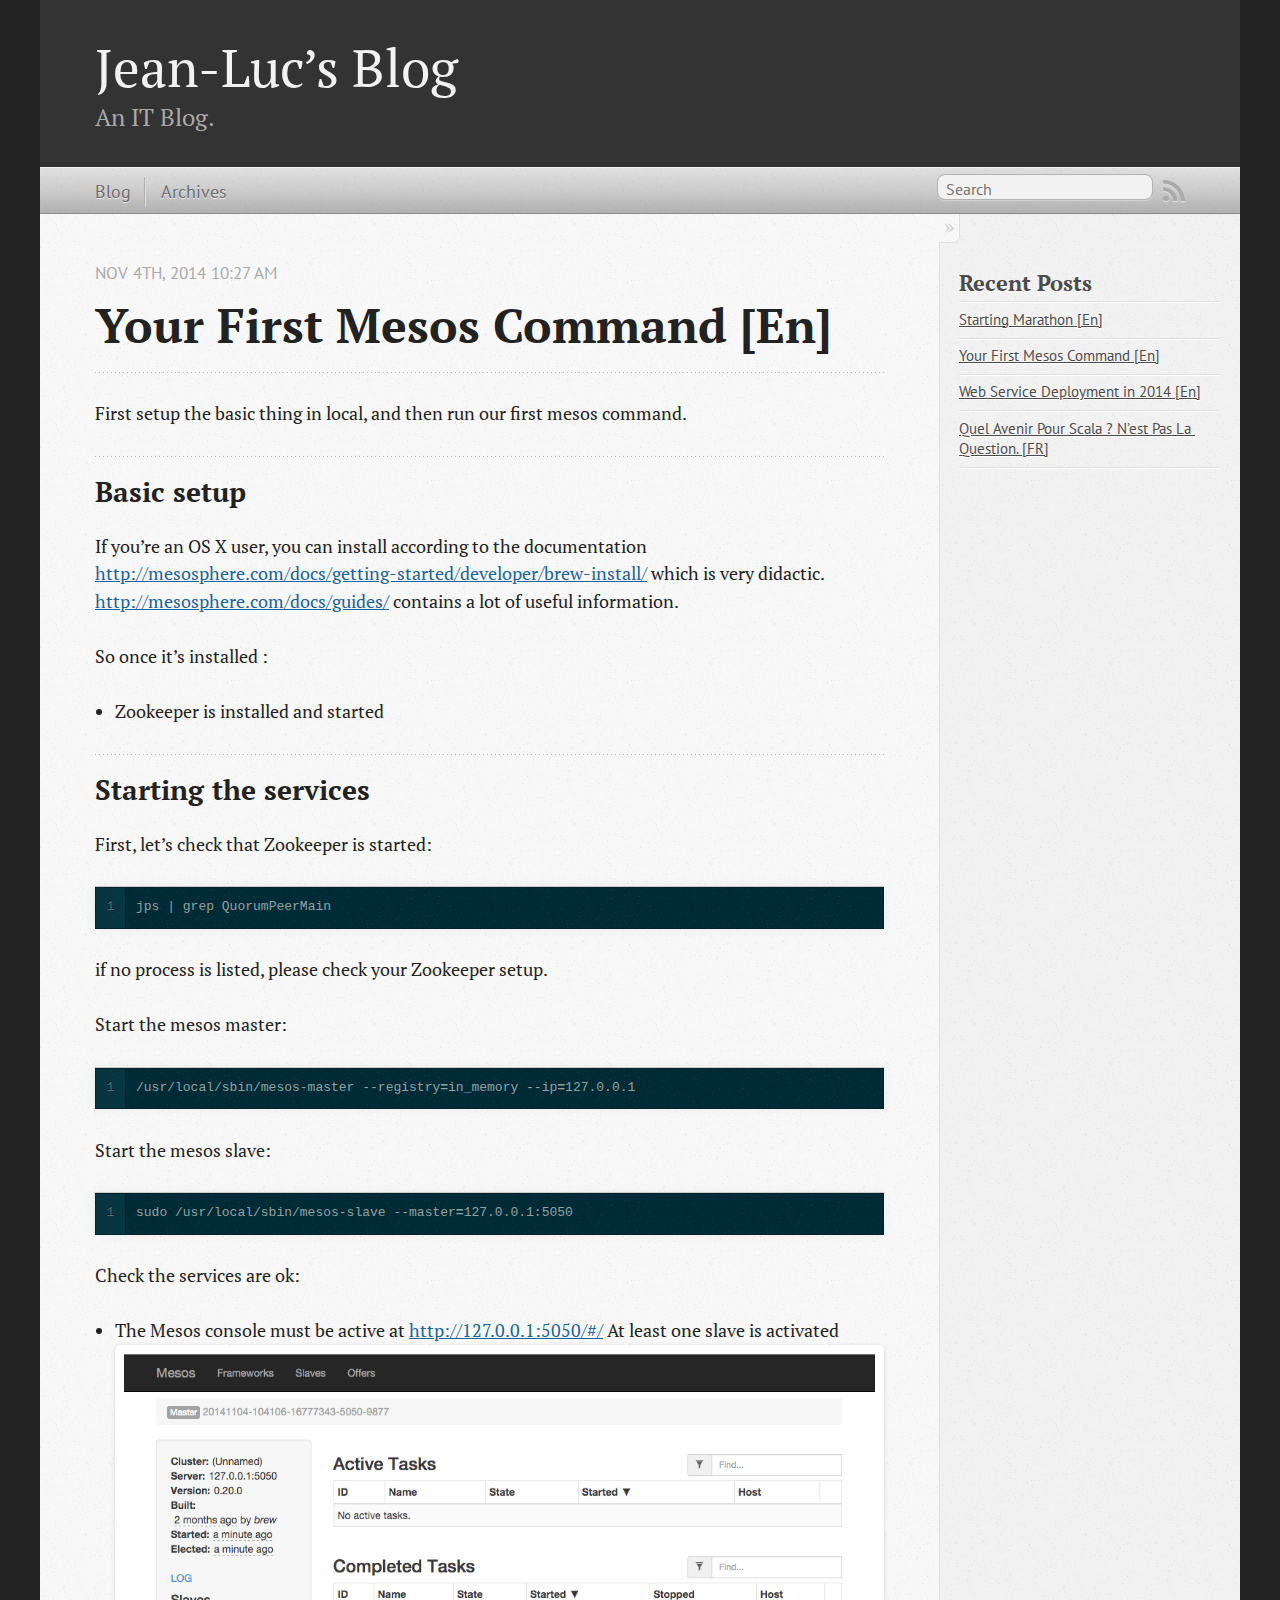
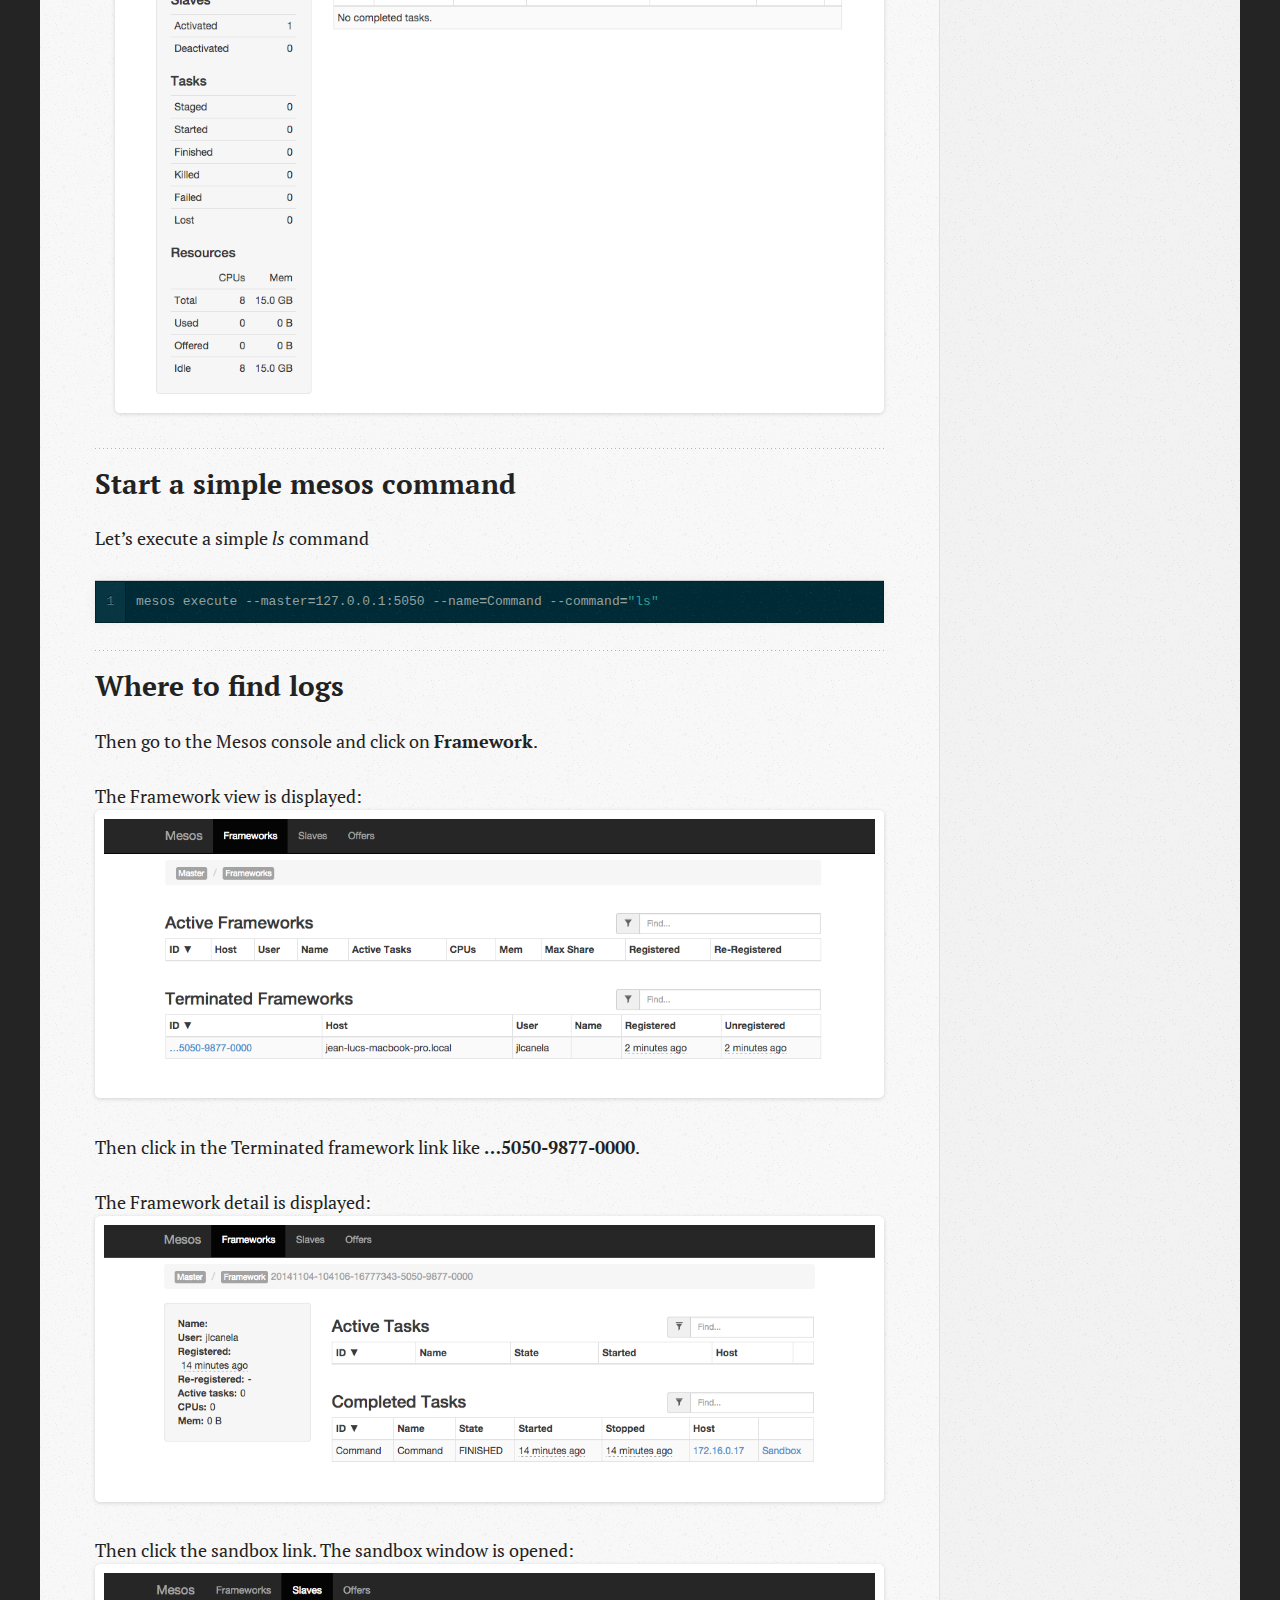
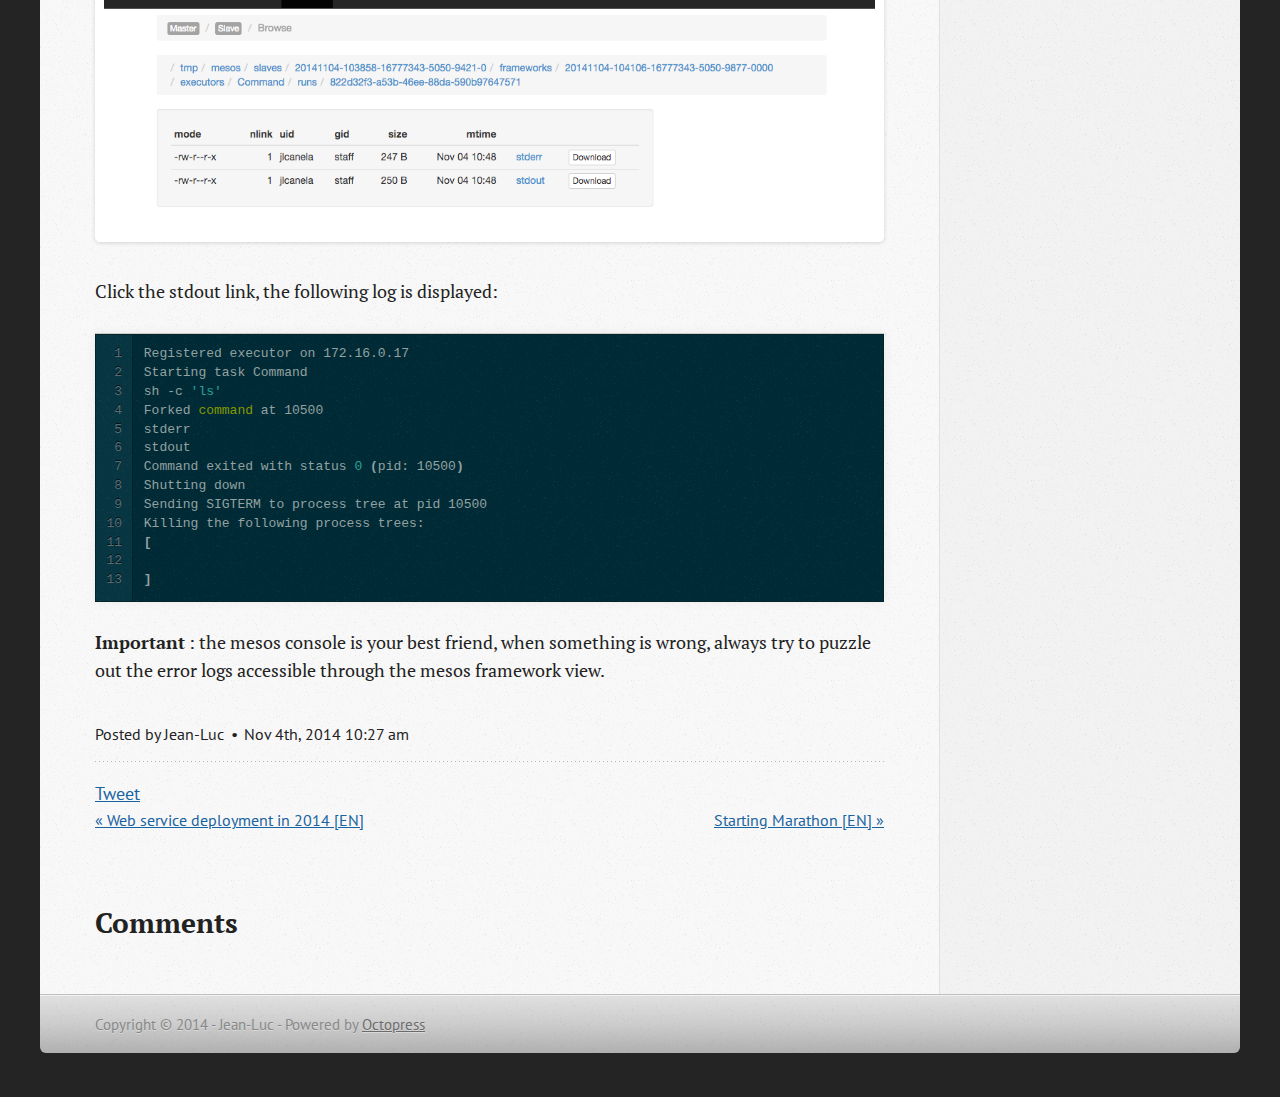
<file: blog/2014/11/04/your-first-mesos-command/index.html>
<!DOCTYPE html>
<!--[if IEMobile 7 ]><html class="no-js iem7"><![endif]-->
<!--[if lt IE 9]><html class="no-js lte-ie8"><![endif]-->
<!--[if (gt IE 8)|(gt IEMobile 7)|!(IEMobile)|!(IE)]><!--><html class="no-js" lang="en"><!--<![endif]-->
<head>
  <meta charset="utf-8">
  <title>Your First Mesos Command [En] - Jean-Luc&#8217;s Blog</title>
  <meta name="author" content="Jean-Luc">

  
  <meta name="description" content="First setup the basic thing in local, and then run our first mesos command. Basic setup If you&rsquo;re an OS X user, you can install according to &hellip;">
  

  <!-- http://t.co/dKP3o1e -->
  <meta name="HandheldFriendly" content="True">
  <meta name="MobileOptimized" content="320">
  <meta name="viewport" content="width=device-width, initial-scale=1">

  
  <link rel="canonical" href="http://jlcanela.github.io/blog/2014/11/04/your-first-mesos-command">
  <link href="/favicon.png" rel="icon">
  <link href="/stylesheets/screen.css" media="screen, projection" rel="stylesheet" type="text/css">
  <link href="/atom.xml" rel="alternate" title="Jean-Luc's Blog" type="application/atom+xml">
  <script src="/javascripts/modernizr-2.0.js"></script>
  <script src="//ajax.googleapis.com/ajax/libs/jquery/1.9.1/jquery.min.js"></script>
  <script>!window.jQuery && document.write(unescape('%3Cscript src="./javascripts/libs/jquery.min.js"%3E%3C/script%3E'))</script>
  <script src="/javascripts/octopress.js" type="text/javascript"></script>
  <!--Fonts from Google"s Web font directory at http://google.com/webfonts -->
<link href="//fonts.googleapis.com/css?family=PT+Serif:regular,italic,bold,bolditalic" rel="stylesheet" type="text/css">
<link href="//fonts.googleapis.com/css?family=PT+Sans:regular,italic,bold,bolditalic" rel="stylesheet" type="text/css">

  

</head>

<body   >
  <header role="banner"><hgroup>
  <h1><a href="/">Jean-Luc&#8217;s Blog</a></h1>
  
    <h2>An IT Blog.</h2>
  
</hgroup>

</header>
  <nav role="navigation"><ul class="subscription" data-subscription="rss">
  <li><a href="/atom.xml" rel="subscribe-rss" title="subscribe via RSS">RSS</a></li>
  
</ul>
  
<form action="https://www.google.com/search" method="get">
  <fieldset role="search">
    <input type="hidden" name="q" value="site:jlcanela.github.io" />
    <input class="search" type="text" name="q" results="0" placeholder="Search"/>
  </fieldset>
</form>
  
<ul class="main-navigation">
  <li><a href="/">Blog</a></li>
  <li><a href="/blog/archives">Archives</a></li>
</ul>

</nav>
  <div id="main">
    <div id="content">
      <div>
<article class="hentry" role="article">
  
  <header>
    
      <h1 class="entry-title">Your First Mesos Command [En]</h1>
    
    
      <p class="meta">
        




<time class='entry-date' datetime='2014-11-04T10:27:22+01:00'><span class='date'><span class='date-month'>Nov</span> <span class='date-day'>4</span><span class='date-suffix'>th</span>, <span class='date-year'>2014</span></span> <span class='time'>10:27 am</span></time>
        
      </p>
    
  </header>


<div class="entry-content"><p>First setup the basic thing in local, and then run our first mesos command.</p>

<h2>Basic setup</h2>

<p>If you&rsquo;re an OS X user, you can install according to the documentation <a href="http://mesosphere.com/docs/getting-started/developer/brew-install/">http://mesosphere.com/docs/getting-started/developer/brew-install/</a> which is very didactic. <a href="http://mesosphere.com/docs/guides/">http://mesosphere.com/docs/guides/</a> contains a lot of useful information.</p>

<p>So once it&rsquo;s installed :</p>

<ul>
<li>Zookeeper is installed and started</li>
</ul>


<h2>Starting the services</h2>

<p>First, let’s check that Zookeeper is started:</p>

<figure class='code'><figcaption><span></span></figcaption><div class="highlight"><table><tr><td class="gutter"><pre class="line-numbers"><span class='line-number'>1</span>
</pre></td><td class='code'><pre><code class='bash'><span class='line'>jps <span class="p">|</span> grep QuorumPeerMain
</span></code></pre></td></tr></table></div></figure>


<p>if no process is listed, please check your Zookeeper setup.</p>

<p>Start the mesos master:</p>

<figure class='code'><figcaption><span></span></figcaption><div class="highlight"><table><tr><td class="gutter"><pre class="line-numbers"><span class='line-number'>1</span>
</pre></td><td class='code'><pre><code class='bash'><span class='line'>/usr/local/sbin/mesos-master --registry<span class="o">=</span>in_memory --ip<span class="o">=</span>127.0.0.1
</span></code></pre></td></tr></table></div></figure>


<p>Start the mesos slave:</p>

<figure class='code'><figcaption><span></span></figcaption><div class="highlight"><table><tr><td class="gutter"><pre class="line-numbers"><span class='line-number'>1</span>
</pre></td><td class='code'><pre><code class='bash'><span class='line'>sudo /usr/local/sbin/mesos-slave --master<span class="o">=</span>127.0.0.1:5050
</span></code></pre></td></tr></table></div></figure>


<p>Check the services are ok:</p>

<ul>
<li>The Mesos console must be active at <a href="http://127.0.0.1:5050/#/">http://127.0.0.1:5050/#/</a>
At least one slave is activated
<img src="/images/mesos_console.png" title="Mesos console" alt="Mesos Console" /></li>
</ul>


<h2>Start a simple mesos command</h2>

<p>Let&rsquo;s execute a simple <em>ls</em> command</p>

<figure class='code'><figcaption><span></span></figcaption><div class="highlight"><table><tr><td class="gutter"><pre class="line-numbers"><span class='line-number'>1</span>
</pre></td><td class='code'><pre><code class='bash'><span class='line'>mesos execute --master<span class="o">=</span>127.0.0.1:5050 --name<span class="o">=</span>Command --command<span class="o">=</span><span class="s2">&quot;ls&quot;</span>
</span></code></pre></td></tr></table></div></figure>


<h2>Where to find logs</h2>

<p>Then go to the Mesos console and click on <strong>Framework</strong>.</p>

<p>The Framework view is displayed:
<img src="/images/mesos_framework_view.png" title="Mesos Framework View" alt="Mesos Framework View" /></p>

<p>Then click in the Terminated framework link like <strong>…5050-9877-0000</strong>.</p>

<p>The Framework detail is displayed:
<img src="/images/mesos_framework_detail.png" title="Mesos Framework Detail" alt="Mesos Framework Detail" /></p>

<p>Then click the sandbox link.
The sandbox window is opened:
<img src="/images/mesos_sandbox.png" title="Sandbox window" alt="Sandbox window" /></p>

<p>Click the stdout link, the following log is displayed:</p>

<figure class='code'><figcaption><span></span></figcaption><div class="highlight"><table><tr><td class="gutter"><pre class="line-numbers"><span class='line-number'>1</span>
<span class='line-number'>2</span>
<span class='line-number'>3</span>
<span class='line-number'>4</span>
<span class='line-number'>5</span>
<span class='line-number'>6</span>
<span class='line-number'>7</span>
<span class='line-number'>8</span>
<span class='line-number'>9</span>
<span class='line-number'>10</span>
<span class='line-number'>11</span>
<span class='line-number'>12</span>
<span class='line-number'>13</span>
</pre></td><td class='code'><pre><code class='bash'><span class='line'>Registered executor on 172.16.0.17
</span><span class='line'>Starting task Command
</span><span class='line'>sh -c <span class="s1">&#39;ls&#39;</span>
</span><span class='line'>Forked <span class="nb">command </span>at 10500
</span><span class='line'>stderr
</span><span class='line'>stdout
</span><span class='line'>Command exited with status <span class="m">0</span> <span class="o">(</span>pid: 10500<span class="o">)</span>
</span><span class='line'>Shutting down
</span><span class='line'>Sending SIGTERM to process tree at pid 10500
</span><span class='line'>Killing the following process trees:
</span><span class='line'><span class="o">[</span>
</span><span class='line'>
</span><span class='line'><span class="o">]</span>
</span></code></pre></td></tr></table></div></figure>


<p><strong>Important</strong> : the mesos console is your best friend, when something is wrong, always try to puzzle out the error logs accessible through the mesos framework view.</p>
</div>


  <footer>
    <p class="meta">
      
  

<span class="byline author vcard">Posted by <span class="fn">Jean-Luc</span></span>

      




<time class='entry-date' datetime='2014-11-04T10:27:22+01:00'><span class='date'><span class='date-month'>Nov</span> <span class='date-day'>4</span><span class='date-suffix'>th</span>, <span class='date-year'>2014</span></span> <span class='time'>10:27 am</span></time>
      


    </p>
    
      <div class="sharing">
  
  <a href="//twitter.com/share" class="twitter-share-button" data-url="http://jlcanela.github.io/blog/2014/11/04/your-first-mesos-command/" data-via="" data-counturl="http://jlcanela.github.io/blog/2014/11/04/your-first-mesos-command/" >Tweet</a>
  
  
  
</div>

    
    <p class="meta">
      
        <a class="basic-alignment left" href="/blog/2014/11/03/web-service-deployment-2014/" title="Previous Post: Web service deployment in 2014 [EN]">&laquo; Web service deployment in 2014 [EN]</a>
      
      
        <a class="basic-alignment right" href="/blog/2014/11/04/starting-marathon/" title="Next Post: Starting Marathon [EN]">Starting Marathon [EN] &raquo;</a>
      
    </p>
  </footer>
</article>

  <section>
    <h1>Comments</h1>
    <div id="disqus_thread" aria-live="polite"><noscript>Please enable JavaScript to view the <a href="http://disqus.com/?ref_noscript">comments powered by Disqus.</a></noscript>
</div>
  </section>

</div>

<aside class="sidebar">
  
    <section>
  <h1>Recent Posts</h1>
  <ul id="recent_posts">
    
      <li class="post">
        <a href="/blog/2014/11/04/starting-marathon/">Starting Marathon [En]</a>
      </li>
    
      <li class="post">
        <a href="/blog/2014/11/04/your-first-mesos-command/">Your First Mesos Command [En]</a>
      </li>
    
      <li class="post">
        <a href="/blog/2014/11/03/web-service-deployment-2014/">Web Service Deployment in 2014 [En]</a>
      </li>
    
      <li class="post">
        <a href="/blog/2013/02/26/quel-avenir-pour-scala-n-est-pas-la-question/">Quel Avenir Pour Scala ? N&#8217;est Pas La Question. [FR]</a>
      </li>
    
  </ul>
</section>





  
</aside>


    </div>
  </div>
  <footer role="contentinfo"><p>
  Copyright &copy; 2014 - Jean-Luc -
  <span class="credit">Powered by <a href="http://octopress.org">Octopress</a></span>
</p>

</footer>
  

<script type="text/javascript">
      var disqus_shortname = 'jeanlucsblog';
      
        
        // var disqus_developer = 1;
        var disqus_identifier = 'http://jlcanela.github.io/blog/2014/11/04/your-first-mesos-command/';
        var disqus_url = 'http://jlcanela.github.io/blog/2014/11/04/your-first-mesos-command/';
        var disqus_script = 'embed.js';
      
    (function () {
      var dsq = document.createElement('script'); dsq.type = 'text/javascript'; dsq.async = true;
      dsq.src = '//' + disqus_shortname + '.disqus.com/' + disqus_script;
      (document.getElementsByTagName('head')[0] || document.getElementsByTagName('body')[0]).appendChild(dsq);
    }());
</script>







  <script type="text/javascript">
    (function(){
      var twitterWidgets = document.createElement('script');
      twitterWidgets.type = 'text/javascript';
      twitterWidgets.async = true;
      twitterWidgets.src = '//platform.twitter.com/widgets.js';
      document.getElementsByTagName('head')[0].appendChild(twitterWidgets);
    })();
  </script>





</body>
</html>
</file>
<file: stylesheets/screen.css>
html,body,div,span,applet,object,iframe,h1,h2,h3,h4,h5,h6,p,blockquote,pre,a,abbr,acronym,address,big,cite,code,del,dfn,em,img,ins,kbd,q,s,samp,small,strike,strong,sub,sup,tt,var,b,u,i,center,dl,dt,dd,ol,ul,li,fieldset,form,label,legend,table,caption,tbody,tfoot,thead,tr,th,td,article,aside,canvas,details,embed,figure,figcaption,footer,header,hgroup,menu,nav,output,ruby,section,summary,time,mark,audio,video{margin:0;padding:0;border:0;font:inherit;font-size:100%;vertical-align:baseline}html{line-height:1}ol,ul{list-style:none}table{border-collapse:collapse;border-spacing:0}caption,th,td{text-align:left;font-weight:normal;vertical-align:middle}q,blockquote{quotes:none}q:before,q:after,blockquote:before,blockquote:after{content:"";content:none}a img{border:none}article,aside,details,figcaption,figure,footer,header,hgroup,menu,nav,section,summary{display:block}a{color:#1863a1}a:visited{color:#751590}a:focus{color:#0181eb}a:hover{color:#0181eb}a:active{color:#01579f}aside.sidebar a{color:#222}aside.sidebar a:focus{color:#0181eb}aside.sidebar a:hover{color:#0181eb}aside.sidebar a:active{color:#01579f}a{-webkit-transition:color 0.3s;-moz-transition:color 0.3s;-o-transition:color 0.3s;transition:color 0.3s}html{background:#252525 url('/images/line-tile.png?1415005642') top left}body>div{background:#f2f2f2 url('/images/noise.png?1415005642') top left;border-bottom:1px solid #bfbfbf}body>div>div{background:#f8f8f8 url('/images/noise.png?1415005642') top left;border-right:1px solid #e0e0e0}.heading,body>header h1,h1,h2,h3,h4,h5,h6{font-family:"PT Serif","Georgia","Helvetica Neue",Arial,sans-serif}.sans,body>header h2,article header p.meta,article>footer,#content .blog-index footer,html .gist .gist-file .gist-meta,#blog-archives a.category,#blog-archives time,aside.sidebar section,body>footer{font-family:"PT Sans","Helvetica Neue",Arial,sans-serif}.serif,body,#content .blog-index a[rel=full-article]{font-family:"PT Serif",Georgia,Times,"Times New Roman",serif}.mono,pre,code,tt,p code,li code{font-family:Menlo,Monaco,"Andale Mono","lucida console","Courier New",monospace}body>header h1{font-size:2.2em;font-family:"PT Serif","Georgia","Helvetica Neue",Arial,sans-serif;font-weight:normal;line-height:1.2em;margin-bottom:0.6667em}body>header h2{font-family:"PT Serif","Georgia","Helvetica Neue",Arial,sans-serif}body{line-height:1.5em;color:#222}h1{font-size:2.2em;line-height:1.2em}@media only screen and (min-width: 992px){body{font-size:1.15em}h1{font-size:2.6em;line-height:1.2em}}h1,h2,h3,h4,h5,h6{text-rendering:optimizelegibility;margin-bottom:1em;font-weight:bold}h2,section h1{font-size:1.5em}h3,section h2,section section h1{font-size:1.3em}h4,section h3,section section h2,section section section h1{font-size:1em}h5,section h4,section section h3{font-size:.9em}h6,section h5,section section h4,section section section h3{font-size:.8em}p,article blockquote,ul,ol{margin-bottom:1.5em}ul{list-style-type:disc}ul ul{list-style-type:circle;margin-bottom:0px}ul ul ul{list-style-type:square;margin-bottom:0px}ol{list-style-type:decimal}ol ol{list-style-type:lower-alpha;margin-bottom:0px}ol ol ol{list-style-type:lower-roman;margin-bottom:0px}ul,ul ul,ul ol,ol,ol ul,ol ol{margin-left:1.3em}ul ul,ul ol,ol ul,ol ol{margin-bottom:0em}strong{font-weight:bold}em{font-style:italic}sup,sub{font-size:0.75em;position:relative;display:inline-block;padding:0 .2em;line-height:.8em}sup{top:-.5em}sub{bottom:-.5em}a[rev='footnote']{font-size:.75em;padding:0 .3em;line-height:1}q{font-style:italic}q:before{content:"\201C"}q:after{content:"\201D"}em,dfn{font-style:italic}strong,dfn{font-weight:bold}del,s{text-decoration:line-through}abbr,acronym{border-bottom:1px dotted;cursor:help}hr{margin-bottom:0.2em}small{font-size:.8em}big{font-size:1.2em}article blockquote{font-style:italic;position:relative;font-size:1.2em;line-height:1.5em;padding-left:1em;border-left:4px solid rgba(170,170,170,0.5)}article blockquote cite{font-style:italic}article blockquote cite a{color:#aaa !important;word-wrap:break-word}article blockquote cite:before{content:'\2014';padding-right:.3em;padding-left:.3em;color:#aaa}@media only screen and (min-width: 992px){article blockquote{padding-left:1.5em;border-left-width:4px}}.pullquote-right:before,.pullquote-left:before{padding:0;border:none;content:attr(data-pullquote);float:right;width:45%;margin:.5em 0 1em 1.5em;position:relative;top:7px;font-size:1.4em;line-height:1.45em}.pullquote-left:before{float:left;margin:.5em 1.5em 1em 0}.force-wrap,article a,aside.sidebar a{white-space:-moz-pre-wrap;white-space:-pre-wrap;white-space:-o-pre-wrap;white-space:pre-wrap;word-wrap:break-word}.group,body>header,body>nav,body>footer,body #content>article,body #content>div>article,body #content>div>section,body div.pagination,aside.sidebar,#main,#content,.sidebar{*zoom:1}.group:after,body>header:after,body>nav:after,body>footer:after,body #content>article:after,body #content>div>section:after,body div.pagination:after,#main:after,#content:after,.sidebar:after{content:"";display:table;clear:both}body{-webkit-text-size-adjust:none;max-width:1200px;position:relative;margin:0 auto}body>header,body>nav,body>footer,body #content>article,body #content>div>article,body #content>div>section{padding-left:18px;padding-right:18px}@media only screen and (min-width: 480px){body>header,body>nav,body>footer,body #content>article,body #content>div>article,body #content>div>section{padding-left:25px;padding-right:25px}}@media only screen and (min-width: 768px){body>header,body>nav,body>footer,body #content>article,body #content>div>article,body #content>div>section{padding-left:35px;padding-right:35px}}@media only screen and (min-width: 992px){body>header,body>nav,body>footer,body #content>article,body #content>div>article,body #content>div>section{padding-left:55px;padding-right:55px}}body div.pagination{margin-left:18px;margin-right:18px}@media only screen and (min-width: 480px){body div.pagination{margin-left:25px;margin-right:25px}}@media only screen and (min-width: 768px){body div.pagination{margin-left:35px;margin-right:35px}}@media only screen and (min-width: 992px){body div.pagination{margin-left:55px;margin-right:55px}}body>header{font-size:1em;padding-top:1.5em;padding-bottom:1.5em}#content{overflow:hidden}#content>div,#content>article{width:100%}aside.sidebar{float:none;padding:0 18px 1px;background-color:#f7f7f7;border-top:1px solid #e0e0e0}.flex-content,article img,article video,article .flash-video,aside.sidebar img{max-width:100%;height:auto}.basic-alignment.left,article img.left,article video.left,article .left.flash-video,aside.sidebar img.left{float:left;margin-right:1.5em}.basic-alignment.right,article img.right,article video.right,article .right.flash-video,aside.sidebar img.right{float:right;margin-left:1.5em}.basic-alignment.center,article img.center,article video.center,article .center.flash-video,aside.sidebar img.center{display:block;margin:0 auto 1.5em}.basic-alignment.left,article img.left,article video.left,article .left.flash-video,aside.sidebar img.left,.basic-alignment.right,article img.right,article video.right,article .right.flash-video,aside.sidebar img.right{margin-bottom:.8em}.toggle-sidebar,.no-sidebar .toggle-sidebar{display:none}@media only screen and (min-width: 750px){body.sidebar-footer aside.sidebar{float:none;width:auto;clear:left;margin:0;padding:0 35px 1px;background-color:#f7f7f7;border-top:1px solid #eaeaea}body.sidebar-footer aside.sidebar section.odd,body.sidebar-footer aside.sidebar section.even{float:left;width:48%}body.sidebar-footer aside.sidebar section.odd{margin-left:0}body.sidebar-footer aside.sidebar section.even{margin-left:4%}body.sidebar-footer aside.sidebar.thirds section{width:30%;margin-left:5%}body.sidebar-footer aside.sidebar.thirds section.first{margin-left:0;clear:both}}body.sidebar-footer #content{margin-right:0px}body.sidebar-footer .toggle-sidebar{display:none}@media only screen and (min-width: 550px){body>header{font-size:1em}}@media only screen and (min-width: 750px){aside.sidebar{float:none;width:auto;clear:left;margin:0;padding:0 35px 1px;background-color:#f7f7f7;border-top:1px solid #eaeaea}aside.sidebar section.odd,aside.sidebar section.even{float:left;width:48%}aside.sidebar section.odd{margin-left:0}aside.sidebar section.even{margin-left:4%}aside.sidebar.thirds section{width:30%;margin-left:5%}aside.sidebar.thirds section.first{margin-left:0;clear:both}}@media only screen and (min-width: 768px){body{-webkit-text-size-adjust:auto}body>header{font-size:1.2em}#main{padding:0;margin:0 auto}#content{overflow:visible;margin-right:240px;position:relative}.no-sidebar #content{margin-right:0;border-right:0}.collapse-sidebar #content{margin-right:20px}#content>div,#content>article{padding-top:17.5px;padding-bottom:17.5px;float:left}aside.sidebar{width:210px;padding:0 15px 15px;background:none;clear:none;float:left;margin:0 -100% 0 0}aside.sidebar section{width:auto;margin-left:0}aside.sidebar section.odd,aside.sidebar section.even{float:none;width:auto;margin-left:0}.collapse-sidebar aside.sidebar{float:none;width:auto;clear:left;margin:0;padding:0 35px 1px;background-color:#f7f7f7;border-top:1px solid #eaeaea}.collapse-sidebar aside.sidebar section.odd,.collapse-sidebar aside.sidebar section.even{float:left;width:48%}.collapse-sidebar aside.sidebar section.odd{margin-left:0}.collapse-sidebar aside.sidebar section.even{margin-left:4%}.collapse-sidebar aside.sidebar.thirds section{width:30%;margin-left:5%}.collapse-sidebar aside.sidebar.thirds section.first{margin-left:0;clear:both}}@media only screen and (min-width: 992px){body>header{font-size:1.3em}#content{margin-right:300px}#content>div,#content>article{padding-top:27.5px;padding-bottom:27.5px}aside.sidebar{width:260px;padding:1.2em 20px 20px}.collapse-sidebar aside.sidebar{padding-left:55px;padding-right:55px}}@media only screen and (min-width: 768px){ul,ol{margin-left:0}}body>header{background:#333}body>header h1{display:inline-block;margin:0}body>header h1 a,body>header h1 a:visited,body>header h1 a:hover{color:#f2f2f2;text-decoration:none}body>header h2{margin:.2em 0 0;font-size:1em;color:#aaa;font-weight:normal}body>nav{position:relative;background-color:#ccc;background:url('/images/noise.png?1415005642'),-webkit-gradient(linear, 50% 0%, 50% 100%, color-stop(0%, #e0e0e0), color-stop(50%, #cccccc), color-stop(100%, #b0b0b0));background:url('/images/noise.png?1415005642'),-webkit-linear-gradient(#e0e0e0,#cccccc,#b0b0b0);background:url('/images/noise.png?1415005642'),-moz-linear-gradient(#e0e0e0,#cccccc,#b0b0b0);background:url('/images/noise.png?1415005642'),-o-linear-gradient(#e0e0e0,#cccccc,#b0b0b0);background:url('/images/noise.png?1415005642'),linear-gradient(#e0e0e0,#cccccc,#b0b0b0);border-top:1px solid #f2f2f2;border-bottom:1px solid #8c8c8c;padding-top:.35em;padding-bottom:.35em}body>nav form{-webkit-background-clip:padding;-moz-background-clip:padding;background-clip:padding-box;margin:0;padding:0}body>nav form .search{padding:.3em .5em 0;font-size:.85em;font-family:"PT Sans","Helvetica Neue",Arial,sans-serif;line-height:1.1em;width:95%;-webkit-border-radius:0.5em;-moz-border-radius:0.5em;-ms-border-radius:0.5em;-o-border-radius:0.5em;border-radius:0.5em;-webkit-background-clip:padding;-moz-background-clip:padding;background-clip:padding-box;-webkit-box-shadow:#d1d1d1 0 1px;-moz-box-shadow:#d1d1d1 0 1px;box-shadow:#d1d1d1 0 1px;background-color:#f2f2f2;border:1px solid #b3b3b3;color:#888}body>nav form .search:focus{color:#444;border-color:#80b1df;-webkit-box-shadow:#80b1df 0 0 4px,#80b1df 0 0 3px inset;-moz-box-shadow:#80b1df 0 0 4px,#80b1df 0 0 3px inset;box-shadow:#80b1df 0 0 4px,#80b1df 0 0 3px inset;background-color:#fff;outline:none}body>nav fieldset[role=search]{float:right;width:48%}body>nav fieldset.mobile-nav{float:left;width:48%}body>nav fieldset.mobile-nav select{width:100%;font-size:.8em;border:1px solid #888}body>nav ul{display:none}@media only screen and (min-width: 550px){body>nav{font-size:.9em}body>nav ul{margin:0;padding:0;border:0;overflow:hidden;*zoom:1;float:left;display:block;padding-top:.15em}body>nav ul li{list-style-image:none;list-style-type:none;margin-left:0;white-space:nowrap;display:inline;float:left;padding-left:0;padding-right:0}body>nav ul li:first-child,body>nav ul li.first{padding-left:0}body>nav ul li:last-child{padding-right:0}body>nav ul li.last{padding-right:0}body>nav ul.subscription{margin-left:.8em;float:right}body>nav ul.subscription li:last-child a{padding-right:0}body>nav ul li{margin:0}body>nav a{color:#6b6b6b;font-family:"PT Sans","Helvetica Neue",Arial,sans-serif;text-shadow:#ebebeb 0 1px;float:left;text-decoration:none;font-size:1.1em;padding:.1em 0;line-height:1.5em}body>nav a:visited{color:#6b6b6b}body>nav a:hover{color:#2b2b2b}body>nav li+li{border-left:1px solid #b0b0b0;margin-left:.8em}body>nav li+li a{padding-left:.8em;border-left:1px solid #dedede}body>nav form{float:right;text-align:left;padding-left:.8em;width:175px}body>nav form .search{width:93%;font-size:.95em;line-height:1.2em}body>nav ul[data-subscription$=email]+form{width:97px}body>nav ul[data-subscription$=email]+form .search{width:91%}body>nav fieldset.mobile-nav{display:none}body>nav fieldset[role=search]{width:99%}}@media only screen and (min-width: 992px){body>nav form{width:215px}body>nav ul[data-subscription$=email]+form{width:147px}}.no-placeholder body>nav .search{background:#f2f2f2 url('/images/search.png?1415005642') 0.3em 0.25em no-repeat;text-indent:1.3em}@media only screen and (min-width: 550px){.maskImage body>nav ul[data-subscription$=email]+form{width:123px}}@media only screen and (min-width: 992px){.maskImage body>nav ul[data-subscription$=email]+form{width:173px}}.maskImage ul.subscription{position:relative;top:.2em}.maskImage ul.subscription li,.maskImage ul.subscription a{border:0;padding:0}.maskImage a[rel=subscribe-rss]{position:relative;top:0px;text-indent:-999999em;background-color:#dedede;border:0;padding:0}.maskImage a[rel=subscribe-rss],.maskImage a[rel=subscribe-rss]:after{-webkit-mask-image:url('/images/rss.png?1415005642');-moz-mask-image:url('/images/rss.png?1415005642');-ms-mask-image:url('/images/rss.png?1415005642');-o-mask-image:url('/images/rss.png?1415005642');mask-image:url('/images/rss.png?1415005642');-webkit-mask-repeat:no-repeat;-moz-mask-repeat:no-repeat;-ms-mask-repeat:no-repeat;-o-mask-repeat:no-repeat;mask-repeat:no-repeat;width:22px;height:22px}.maskImage a[rel=subscribe-rss]:after{content:"";position:absolute;top:-1px;left:0;background-color:#ababab}.maskImage a[rel=subscribe-rss]:hover:after{background-color:#9e9e9e}.maskImage a[rel=subscribe-email]{position:relative;top:0px;text-indent:-999999em;background-color:#dedede;border:0;padding:0}.maskImage a[rel=subscribe-email],.maskImage a[rel=subscribe-email]:after{-webkit-mask-image:url('/images/email.png?1415005642');-moz-mask-image:url('/images/email.png?1415005642');-ms-mask-image:url('/images/email.png?1415005642');-o-mask-image:url('/images/email.png?1415005642');mask-image:url('/images/email.png?1415005642');-webkit-mask-repeat:no-repeat;-moz-mask-repeat:no-repeat;-ms-mask-repeat:no-repeat;-o-mask-repeat:no-repeat;mask-repeat:no-repeat;width:28px;height:22px}.maskImage a[rel=subscribe-email]:after{content:"";position:absolute;top:-1px;left:0;background-color:#ababab}.maskImage a[rel=subscribe-email]:hover:after{background-color:#9e9e9e}article{padding-top:1em}article header{position:relative;padding-top:2em;padding-bottom:1em;margin-bottom:1em;background:url('[data-uri]') bottom left repeat-x}article header h1{margin:0}article header h1 a{text-decoration:none}article header h1 a:hover{text-decoration:underline}article header p{font-size:.9em;color:#aaa;margin:0}article header p.meta{text-transform:uppercase;position:absolute;top:0}@media only screen and (min-width: 768px){article header{margin-bottom:1.5em;padding-bottom:1em;background:url('[data-uri]') bottom left repeat-x}}article h2{padding-top:0.8em;background:url('[data-uri]') top left repeat-x}.entry-content article h2:first-child,article header+h2{padding-top:0}article h2:first-child,article header+h2{background:none}article .feature{padding-top:.5em;margin-bottom:1em;padding-bottom:1em;background:url('[data-uri]') bottom left repeat-x;font-size:2.0em;font-style:italic;line-height:1.3em}article img,article video,article .flash-video{-webkit-border-radius:0.3em;-moz-border-radius:0.3em;-ms-border-radius:0.3em;-o-border-radius:0.3em;border-radius:0.3em;-webkit-box-shadow:rgba(0,0,0,0.15) 0 1px 4px;-moz-box-shadow:rgba(0,0,0,0.15) 0 1px 4px;box-shadow:rgba(0,0,0,0.15) 0 1px 4px;-webkit-box-sizing:border-box;-moz-box-sizing:border-box;box-sizing:border-box;border:#fff 0.5em solid}article video,article .flash-video{margin:0 auto 1.5em}article video{display:block;width:100%}article .flash-video>div{position:relative;display:block;padding-bottom:56.25%;padding-top:1px;height:0;overflow:hidden}article .flash-video>div iframe,article .flash-video>div object,article .flash-video>div embed{position:absolute;top:0;left:0;width:100%;height:100%}article>footer{padding-bottom:2.5em;margin-top:2em}article>footer p.meta{margin-bottom:.8em;font-size:.85em;clear:both;overflow:hidden}.blog-index article+article{background:url('[data-uri]') top left repeat-x}#content .blog-index{padding-top:0;padding-bottom:0}#content .blog-index article{padding-top:2em}#content .blog-index article header{background:none;padding-bottom:0}#content .blog-index article h1{font-size:2.2em}#content .blog-index article h1 a{color:inherit}#content .blog-index article h1 a:hover{color:#0181eb}#content .blog-index a[rel=full-article]{background:#ebebeb;display:inline-block;padding:.4em .8em;margin-right:.5em;text-decoration:none;color:#666;-webkit-transition:background-color 0.5s;-moz-transition:background-color 0.5s;-o-transition:background-color 0.5s;transition:background-color 0.5s}#content .blog-index a[rel=full-article]:hover{background:#0181eb;text-shadow:none;color:#f8f8f8}#content .blog-index footer{margin-top:1em}.separator,article>footer .byline+time:before,article>footer time+time:before,article>footer .comments:before,article>footer .byline ~ .categories:before{content:"\2022 ";padding:0 .4em 0 .2em;display:inline-block}#content div.pagination{text-align:center;font-size:.95em;position:relative;background:url('[data-uri]') top left repeat-x;padding-top:1.5em;padding-bottom:1.5em}#content div.pagination a{text-decoration:none;color:#aaa}#content div.pagination a.prev{position:absolute;left:0}#content div.pagination a.next{position:absolute;right:0}#content div.pagination a:hover{color:#0181eb}#content div.pagination a[href*=archive]:before,#content div.pagination a[href*=archive]:after{content:'\2014';padding:0 .3em}p.meta+.sharing{padding-top:1em;padding-left:0;background:url('[data-uri]') top left repeat-x}#fb-root{display:none}.highlight,html .gist .gist-file .gist-syntax .gist-highlight{border:1px solid #05232b !important}.highlight table td.code,html .gist .gist-file .gist-syntax .gist-highlight table td.code{width:100%}.highlight .line-numbers,html .gist .gist-file .gist-syntax .highlight .line_numbers{text-align:right;font-size:13px;line-height:1.45em;background:#073642 url('/images/noise.png?1415005642') top left !important;border-right:1px solid #00232c !important;-webkit-box-shadow:#083e4b -1px 0 inset;-moz-box-shadow:#083e4b -1px 0 inset;box-shadow:#083e4b -1px 0 inset;text-shadow:#021014 0 -1px;padding:.8em !important;-webkit-border-radius:0;-moz-border-radius:0;-ms-border-radius:0;-o-border-radius:0;border-radius:0}.highlight .line-numbers span,html .gist .gist-file .gist-syntax .highlight .line_numbers span{color:#586e75 !important}figure.code,.gist-file,pre{-webkit-box-shadow:rgba(0,0,0,0.06) 0 0 10px;-moz-box-shadow:rgba(0,0,0,0.06) 0 0 10px;box-shadow:rgba(0,0,0,0.06) 0 0 10px}figure.code .highlight pre,.gist-file .highlight pre,pre .highlight pre{-webkit-box-shadow:none;-moz-box-shadow:none;box-shadow:none}.gist .highlight *::-moz-selection,figure.code .highlight *::-moz-selection{background:#386774;color:inherit;text-shadow:#002b36 0 1px}.gist .highlight *::-webkit-selection,figure.code .highlight *::-webkit-selection{background:#386774;color:inherit;text-shadow:#002b36 0 1px}.gist .highlight *::selection,figure.code .highlight *::selection{background:#386774;color:inherit;text-shadow:#002b36 0 1px}html .gist .gist-file{margin-bottom:1.8em;position:relative;border:none;padding-top:26px !important}html .gist .gist-file .highlight{margin-bottom:0}html .gist .gist-file .gist-syntax{border-bottom:0 !important;background:none !important}html .gist .gist-file .gist-syntax .gist-highlight{background:#002b36 !important}html .gist .gist-file .gist-syntax .highlight pre{padding:0}html .gist .gist-file .gist-meta{padding:.6em 0.8em;border:1px solid #083e4b !important;color:#586e75;font-size:.7em !important;background:#073642 url('/images/noise.png?1415005642') top left;line-height:1.5em}html .gist .gist-file .gist-meta a{color:#75878b !important;text-decoration:none}html .gist .gist-file .gist-meta a:hover{text-decoration:underline}html .gist .gist-file .gist-meta a:hover{color:#93a1a1 !important}html .gist .gist-file .gist-meta a[href*='#file']{position:absolute;top:0;left:0;right:-10px;color:#474747 !important}html .gist .gist-file .gist-meta a[href*='#file']:hover{color:#1863a1 !important}html .gist .gist-file .gist-meta a[href*=raw]{top:.4em}pre{background:#002b36 url('/images/noise.png?1415005642') top left;-webkit-border-radius:0.4em;-moz-border-radius:0.4em;-ms-border-radius:0.4em;-o-border-radius:0.4em;border-radius:0.4em;border:1px solid #05232b;line-height:1.45em;font-size:13px;margin-bottom:2.1em;padding:.8em 1em;color:#93a1a1;overflow:auto}h3.filename+pre{-moz-border-radius-topleft:0px;-webkit-border-top-left-radius:0px;border-top-left-radius:0px;-moz-border-radius-topright:0px;-webkit-border-top-right-radius:0px;border-top-right-radius:0px}p code,li code{display:inline-block;white-space:no-wrap;background:#fff;font-size:.8em;line-height:1.5em;color:#555;border:1px solid #ddd;-webkit-border-radius:0.4em;-moz-border-radius:0.4em;-ms-border-radius:0.4em;-o-border-radius:0.4em;border-radius:0.4em;padding:0 .3em;margin:-1px 0}p pre code,li pre code{font-size:1em !important;background:none;border:none}.pre-code,html .gist .gist-file .gist-syntax .highlight pre,.highlight code{font-family:Menlo,Monaco,"Andale Mono","lucida console","Courier New",monospace !important;overflow:scroll;overflow-y:hidden;display:block;padding:.8em;overflow-x:auto;line-height:1.45em;background:#002b36 url('/images/noise.png?1415005642') top left !important;color:#93a1a1 !important}.pre-code span,html .gist .gist-file .gist-syntax .highlight pre span,.highlight code span{color:#93a1a1 !important}.pre-code span,html .gist .gist-file .gist-syntax .highlight pre span,.highlight code span{font-style:normal !important;font-weight:normal !important}.pre-code .c,html .gist .gist-file .gist-syntax .highlight pre .c,.highlight code .c{color:#586e75 !important;font-style:italic !important}.pre-code .cm,html .gist .gist-file .gist-syntax .highlight pre .cm,.highlight code .cm{color:#586e75 !important;font-style:italic !important}.pre-code .cp,html .gist .gist-file .gist-syntax .highlight pre .cp,.highlight code .cp{color:#586e75 !important;font-style:italic !important}.pre-code .c1,html .gist .gist-file .gist-syntax .highlight pre .c1,.highlight code .c1{color:#586e75 !important;font-style:italic !important}.pre-code .cs,html .gist .gist-file .gist-syntax .highlight pre .cs,.highlight code .cs{color:#586e75 !important;font-weight:bold !important;font-style:italic !important}.pre-code .err,html .gist .gist-file .gist-syntax .highlight pre .err,.highlight code .err{color:#dc322f !important;background:none !important}.pre-code .k,html .gist .gist-file .gist-syntax .highlight pre .k,.highlight code .k{color:#cb4b16 !important}.pre-code .o,html .gist .gist-file .gist-syntax .highlight pre .o,.highlight code .o{color:#93a1a1 !important;font-weight:bold !important}.pre-code .p,html .gist .gist-file .gist-syntax .highlight pre .p,.highlight code .p{color:#93a1a1 !important}.pre-code .ow,html .gist .gist-file .gist-syntax .highlight pre .ow,.highlight code .ow{color:#2aa198 !important;font-weight:bold !important}.pre-code .gd,html .gist .gist-file .gist-syntax .highlight pre .gd,.highlight code .gd{color:#93a1a1 !important;background-color:#372c34 !important;display:inline-block}.pre-code .gd .x,html .gist .gist-file .gist-syntax .highlight pre .gd .x,.highlight code .gd .x{color:#93a1a1 !important;background-color:#4d2d33 !important;display:inline-block}.pre-code .ge,html .gist .gist-file .gist-syntax .highlight pre .ge,.highlight code .ge{color:#93a1a1 !important;font-style:italic !important}.pre-code .gh,html .gist .gist-file .gist-syntax .highlight pre .gh,.highlight code .gh{color:#586e75 !important}.pre-code .gi,html .gist .gist-file .gist-syntax .highlight pre .gi,.highlight code .gi{color:#93a1a1 !important;background-color:#1a412b !important;display:inline-block}.pre-code .gi .x,html .gist .gist-file .gist-syntax .highlight pre .gi .x,.highlight code .gi .x{color:#93a1a1 !important;background-color:#355720 !important;display:inline-block}.pre-code .gs,html .gist .gist-file .gist-syntax .highlight pre .gs,.highlight code .gs{color:#93a1a1 !important;font-weight:bold !important}.pre-code .gu,html .gist .gist-file .gist-syntax .highlight pre .gu,.highlight code .gu{color:#6c71c4 !important}.pre-code .kc,html .gist .gist-file .gist-syntax .highlight pre .kc,.highlight code .kc{color:#859900 !important;font-weight:bold !important}.pre-code .kd,html .gist .gist-file .gist-syntax .highlight pre .kd,.highlight code .kd{color:#268bd2 !important}.pre-code .kp,html .gist .gist-file .gist-syntax .highlight pre .kp,.highlight code .kp{color:#cb4b16 !important;font-weight:bold !important}.pre-code .kr,html .gist .gist-file .gist-syntax .highlight pre .kr,.highlight code .kr{color:#d33682 !important;font-weight:bold !important}.pre-code .kt,html .gist .gist-file .gist-syntax .highlight pre .kt,.highlight code .kt{color:#2aa198 !important}.pre-code .n,html .gist .gist-file .gist-syntax .highlight pre .n,.highlight code .n{color:#268bd2 !important}.pre-code .na,html .gist .gist-file .gist-syntax .highlight pre .na,.highlight code .na{color:#268bd2 !important}.pre-code .nb,html .gist .gist-file .gist-syntax .highlight pre .nb,.highlight code .nb{color:#859900 !important}.pre-code .nc,html .gist .gist-file .gist-syntax .highlight pre .nc,.highlight code .nc{color:#d33682 !important}.pre-code .no,html .gist .gist-file .gist-syntax .highlight pre .no,.highlight code .no{color:#b58900 !important}.pre-code .nl,html .gist .gist-file .gist-syntax .highlight pre .nl,.highlight code .nl{color:#859900 !important}.pre-code .ne,html .gist .gist-file .gist-syntax .highlight pre .ne,.highlight code .ne{color:#268bd2 !important;font-weight:bold !important}.pre-code .nf,html .gist .gist-file .gist-syntax .highlight pre .nf,.highlight code .nf{color:#268bd2 !important;font-weight:bold !important}.pre-code .nn,html .gist .gist-file .gist-syntax .highlight pre .nn,.highlight code .nn{color:#b58900 !important}.pre-code .nt,html .gist .gist-file .gist-syntax .highlight pre .nt,.highlight code .nt{color:#268bd2 !important;font-weight:bold !important}.pre-code .nx,html .gist .gist-file .gist-syntax .highlight pre .nx,.highlight code .nx{color:#b58900 !important}.pre-code .vg,html .gist .gist-file .gist-syntax .highlight pre .vg,.highlight code .vg{color:#268bd2 !important}.pre-code .vi,html .gist .gist-file .gist-syntax .highlight pre .vi,.highlight code .vi{color:#268bd2 !important}.pre-code .nv,html .gist .gist-file .gist-syntax .highlight pre .nv,.highlight code .nv{color:#268bd2 !important}.pre-code .mf,html .gist .gist-file .gist-syntax .highlight pre .mf,.highlight code .mf{color:#2aa198 !important}.pre-code .m,html .gist .gist-file .gist-syntax .highlight pre .m,.highlight code .m{color:#2aa198 !important}.pre-code .mh,html .gist .gist-file .gist-syntax .highlight pre .mh,.highlight code .mh{color:#2aa198 !important}.pre-code .mi,html .gist .gist-file .gist-syntax .highlight pre .mi,.highlight code .mi{color:#2aa198 !important}.pre-code .s,html .gist .gist-file .gist-syntax .highlight pre .s,.highlight code .s{color:#2aa198 !important}.pre-code .sd,html .gist .gist-file .gist-syntax .highlight pre .sd,.highlight code .sd{color:#2aa198 !important}.pre-code .s2,html .gist .gist-file .gist-syntax .highlight pre .s2,.highlight code .s2{color:#2aa198 !important}.pre-code .se,html .gist .gist-file .gist-syntax .highlight pre .se,.highlight code .se{color:#dc322f !important}.pre-code .si,html .gist .gist-file .gist-syntax .highlight pre .si,.highlight code .si{color:#268bd2 !important}.pre-code .sr,html .gist .gist-file .gist-syntax .highlight pre .sr,.highlight code .sr{color:#2aa198 !important}.pre-code .s1,html .gist .gist-file .gist-syntax .highlight pre .s1,.highlight code .s1{color:#2aa198 !important}.pre-code div .gd,html .gist .gist-file .gist-syntax .highlight pre div .gd,.highlight code div .gd,.pre-code div .gd .x,html .gist .gist-file .gist-syntax .highlight pre div .gd .x,.highlight code div .gd .x,.pre-code div .gi,html .gist .gist-file .gist-syntax .highlight pre div .gi,.highlight code div .gi,.pre-code div .gi .x,html .gist .gist-file .gist-syntax .highlight pre div .gi .x,.highlight code div .gi .x{display:inline-block;width:100%}.highlight,.gist-highlight{margin-bottom:1.8em;background:#002b36;overflow-y:hidden;overflow-x:auto}.highlight pre,.gist-highlight pre{background:none;-webkit-border-radius:0px;-moz-border-radius:0px;-ms-border-radius:0px;-o-border-radius:0px;border-radius:0px;border:none;padding:0;margin-bottom:0}pre::-webkit-scrollbar,.highlight::-webkit-scrollbar,.gist-highlight::-webkit-scrollbar{height:.5em;background:rgba(255,255,255,0.15)}pre::-webkit-scrollbar-thumb:horizontal,.highlight::-webkit-scrollbar-thumb:horizontal,.gist-highlight::-webkit-scrollbar-thumb:horizontal{background:rgba(255,255,255,0.2);-webkit-border-radius:4px;border-radius:4px}.highlight code{background:#000}figure.code{background:none;padding:0;border:0;margin-bottom:1.5em}figure.code pre{margin-bottom:0}figure.code figcaption{position:relative}figure.code .highlight{margin-bottom:0}.code-title,html .gist .gist-file .gist-meta a[href*='#file'],h3.filename,figure.code figcaption{text-align:center;font-size:13px;line-height:2em;text-shadow:#cbcccc 0 1px 0;color:#474747;font-weight:normal;margin-bottom:0;-moz-border-radius-topleft:5px;-webkit-border-top-left-radius:5px;border-top-left-radius:5px;-moz-border-radius-topright:5px;-webkit-border-top-right-radius:5px;border-top-right-radius:5px;font-family:"Helvetica Neue", Arial, "Lucida Grande", "Lucida Sans Unicode", Lucida, sans-serif;background:#aaa url('/images/code_bg.png?1415005642') top repeat-x;border:1px solid #565656;border-top-color:#cbcbcb;border-left-color:#a5a5a5;border-right-color:#a5a5a5;border-bottom:0}.download-source,html .gist .gist-file .gist-meta a[href*=raw],figure.code figcaption a{position:absolute;right:.8em;text-decoration:none;color:#666 !important;z-index:1;font-size:13px;text-shadow:#cbcccc 0 1px 0;padding-left:3em}.download-source:hover,html .gist .gist-file .gist-meta a[href*=raw]:hover,figure.code figcaption a:hover{text-decoration:underline}#archive #content>div,#archive #content>div>article{padding-top:0}#blog-archives{color:#aaa}#blog-archives article{padding:1em 0 1em;position:relative;background:url('[data-uri]') bottom left repeat-x}#blog-archives article:last-child{background:none}#blog-archives article footer{padding:0;margin:0}#blog-archives h1{color:#222;margin-bottom:.3em}#blog-archives h2{display:none}#blog-archives h1{font-size:1.5em}#blog-archives h1 a{text-decoration:none;color:inherit;font-weight:normal;display:inline-block}#blog-archives h1 a:hover{text-decoration:underline}#blog-archives h1 a:hover{color:#0181eb}#blog-archives a.category,#blog-archives time{color:#aaa}#blog-archives .entry-content{display:none}#blog-archives time{font-size:.9em;line-height:1.2em}#blog-archives time .month,#blog-archives time .day{display:inline-block}#blog-archives time .month{text-transform:uppercase}#blog-archives p{margin-bottom:1em}#blog-archives a,#blog-archives .entry-content a{color:inherit}#blog-archives a:hover,#blog-archives .entry-content a:hover{color:#0181eb}#blog-archives a:hover{color:#0181eb}@media only screen and (min-width: 550px){#blog-archives article{margin-left:5em}#blog-archives h2{margin-bottom:.3em;font-weight:normal;display:inline-block;position:relative;top:-1px;float:left}#blog-archives h2:first-child{padding-top:.75em}#blog-archives time{position:absolute;text-align:right;left:0em;top:1.8em}#blog-archives .year{display:none}#blog-archives article{padding-left:4.5em;padding-bottom:.7em}#blog-archives a.category{line-height:1.1em}}#content>.category article{margin-left:0;padding-left:6.8em}#content>.category .year{display:inline}.side-shadow-border,aside.sidebar section h1,aside.sidebar li{-webkit-box-shadow:#fff 0 1px;-moz-box-shadow:#fff 0 1px;box-shadow:#fff 0 1px}aside.sidebar{overflow:hidden;color:#4b4b4b;text-shadow:#fff 0 1px}aside.sidebar section{font-size:.8em;line-height:1.4em;margin-bottom:1.5em}aside.sidebar section h1{margin:1.5em 0 0;padding-bottom:.2em;border-bottom:1px solid #e0e0e0}aside.sidebar section h1+p{padding-top:.4em}aside.sidebar img{-webkit-border-radius:0.3em;-moz-border-radius:0.3em;-ms-border-radius:0.3em;-o-border-radius:0.3em;border-radius:0.3em;-webkit-box-shadow:rgba(0,0,0,0.15) 0 1px 4px;-moz-box-shadow:rgba(0,0,0,0.15) 0 1px 4px;box-shadow:rgba(0,0,0,0.15) 0 1px 4px;-webkit-box-sizing:border-box;-moz-box-sizing:border-box;box-sizing:border-box;border:#fff 0.3em solid}aside.sidebar ul{margin-bottom:0.5em;margin-left:0}aside.sidebar li{list-style:none;padding:.5em 0;margin:0;border-bottom:1px solid #e0e0e0}aside.sidebar li p:last-child{margin-bottom:0}aside.sidebar a{color:inherit;-webkit-transition:color 0.5s;-moz-transition:color 0.5s;-o-transition:color 0.5s;transition:color 0.5s}aside.sidebar:hover a{color:#222}aside.sidebar:hover a:hover{color:#0181eb}.aside-alt-link,#pinboard_linkroll .pin-tag{color:#7e7e7e}.aside-alt-link:hover,#pinboard_linkroll .pin-tag:hover{color:#0181eb}@media only screen and (min-width: 768px){.toggle-sidebar{outline:none;position:absolute;right:-10px;top:0;bottom:0;display:inline-block;text-decoration:none;color:#cecece;width:9px;cursor:pointer}.toggle-sidebar:hover{background:#e9e9e9;background:-webkit-gradient(linear, 0% 50%, 100% 50%, color-stop(0%, rgba(224,224,224,0.5)), color-stop(100%, rgba(224,224,224,0)));background:-webkit-linear-gradient(left, rgba(224,224,224,0.5),rgba(224,224,224,0));background:-moz-linear-gradient(left, rgba(224,224,224,0.5),rgba(224,224,224,0));background:-o-linear-gradient(left, rgba(224,224,224,0.5),rgba(224,224,224,0));background:linear-gradient(left, rgba(224,224,224,0.5),rgba(224,224,224,0))}.toggle-sidebar:after{position:absolute;right:-11px;top:0;width:20px;font-size:1.2em;line-height:1.1em;padding-bottom:.15em;-moz-border-radius-bottomright:0.3em;-webkit-border-bottom-right-radius:0.3em;border-bottom-right-radius:0.3em;text-align:center;background:#f8f8f8 url('/images/noise.png?1415005642') top left;border-bottom:1px solid #e0e0e0;border-right:1px solid #e0e0e0;content:"\00BB";text-indent:-1px}.collapse-sidebar .toggle-sidebar{text-indent:0px;right:-20px;width:19px}.collapse-sidebar .toggle-sidebar:hover{background:#e9e9e9}.collapse-sidebar .toggle-sidebar:after{border-left:1px solid #e0e0e0;text-shadow:#fff 0 1px;content:"\00AB";left:0px;right:0;text-align:center;text-indent:0;border:0;border-right-width:0;background:none}}.googleplus h1{-moz-box-shadow:none !important;-webkit-box-shadow:none !important;-o-box-shadow:none !important;box-shadow:none !important;border-bottom:0px none !important}.googleplus a{text-decoration:none;white-space:normal !important;line-height:32px}.googleplus a img{float:left;margin-right:0.5em;border:0 none}.googleplus-hidden{position:absolute;top:-1000em;left:-1000em}#pinboard_linkroll .pin-title,#pinboard_linkroll .pin-description{display:block;margin-bottom:.5em}#pinboard_linkroll .pin-tag{text-decoration:none}#pinboard_linkroll .pin-tag:hover{text-decoration:underline}#pinboard_linkroll .pin-tag:after{content:','}#pinboard_linkroll .pin-tag:last-child:after{content:''}.delicious-posts a.delicious-link{margin-bottom:.5em;display:block}.delicious-posts p{font-size:1em}body>footer{font-size:.8em;color:#888;text-shadow:#d9d9d9 0 1px;background-color:#ccc;background:url('/images/noise.png?1415005642'),-webkit-gradient(linear, 50% 0%, 50% 100%, color-stop(0%, #e0e0e0), color-stop(50%, #cccccc), color-stop(100%, #b0b0b0));background:url('/images/noise.png?1415005642'),-webkit-linear-gradient(#e0e0e0,#cccccc,#b0b0b0);background:url('/images/noise.png?1415005642'),-moz-linear-gradient(#e0e0e0,#cccccc,#b0b0b0);background:url('/images/noise.png?1415005642'),-o-linear-gradient(#e0e0e0,#cccccc,#b0b0b0);background:url('/images/noise.png?1415005642'),linear-gradient(#e0e0e0,#cccccc,#b0b0b0);border-top:1px solid #f2f2f2;position:relative;padding-top:1em;padding-bottom:1em;margin-bottom:3em;-moz-border-radius-bottomleft:0.4em;-webkit-border-bottom-left-radius:0.4em;border-bottom-left-radius:0.4em;-moz-border-radius-bottomright:0.4em;-webkit-border-bottom-right-radius:0.4em;border-bottom-right-radius:0.4em;z-index:1}body>footer a{color:#6b6b6b}body>footer a:visited{color:#6b6b6b}body>footer a:hover{color:#484848}body>footer p:last-child{margin-bottom:0}article ul{margin-left:20px}
</file>
